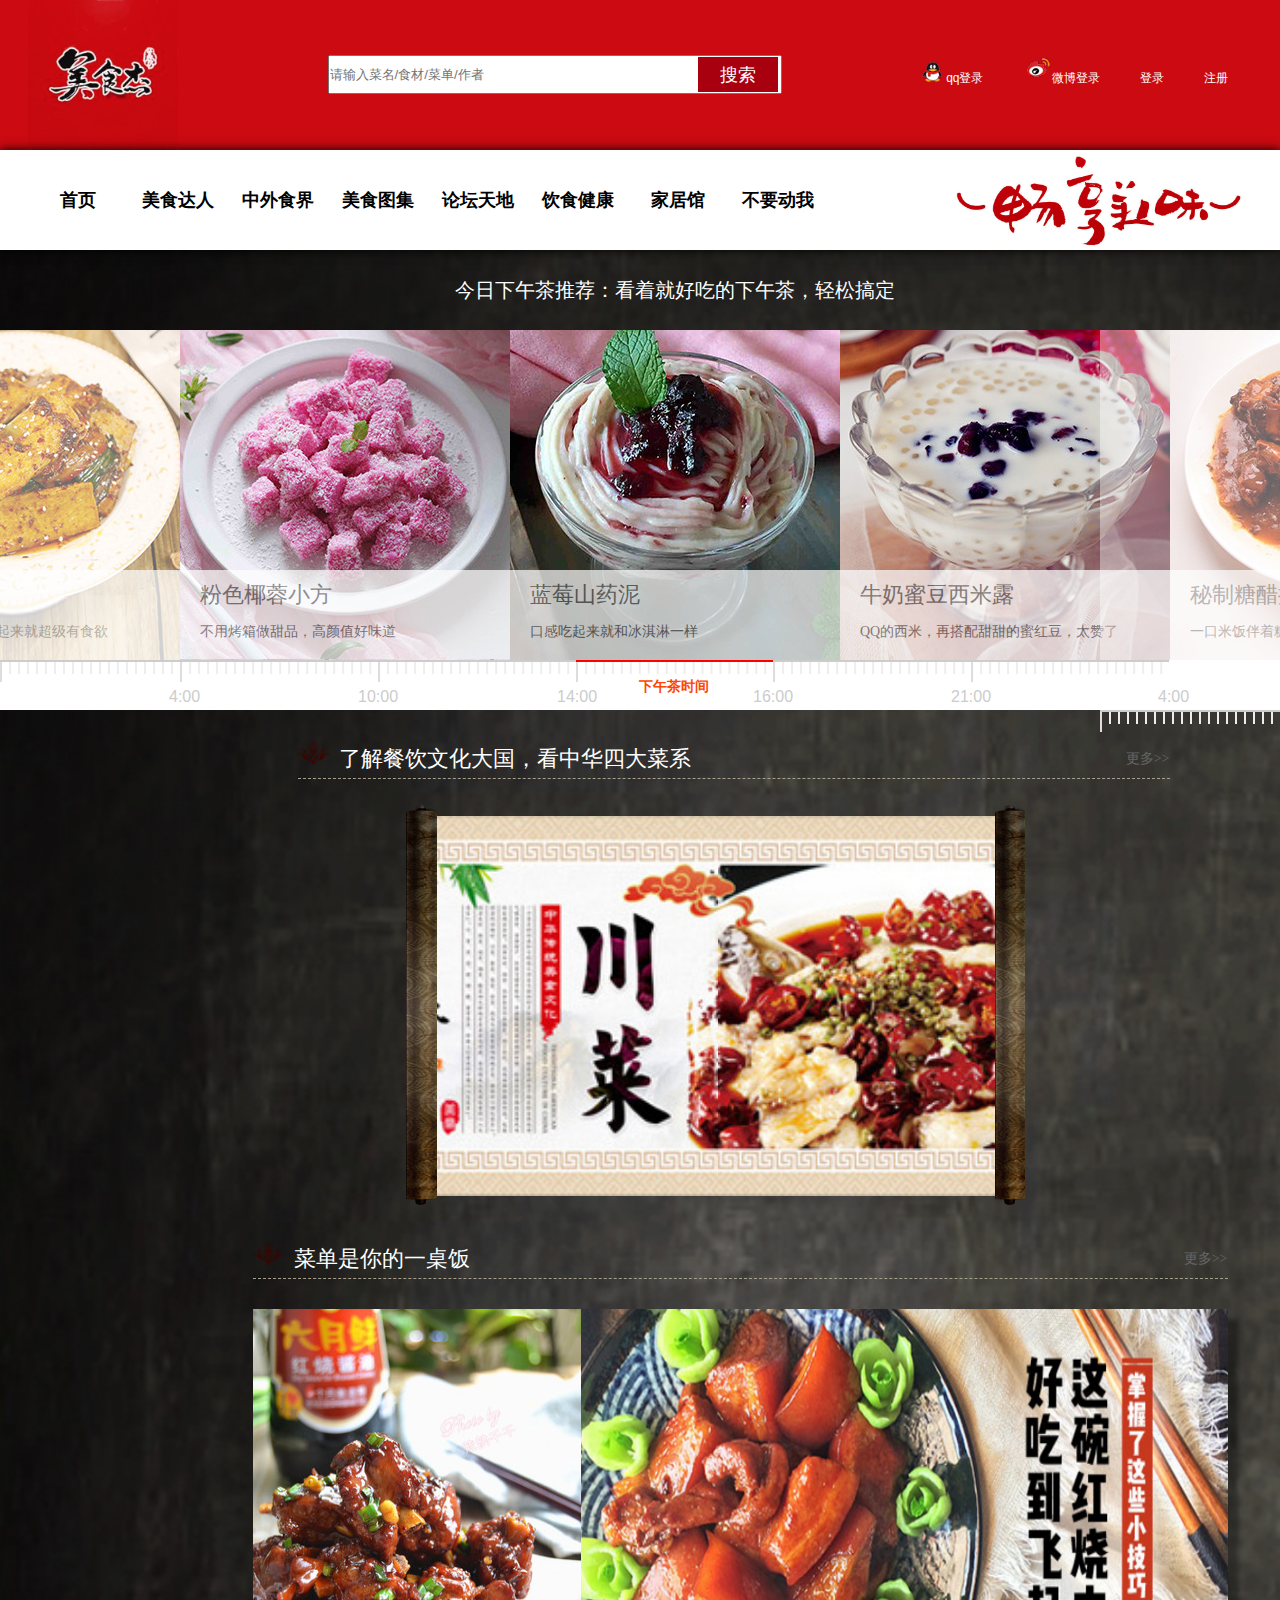
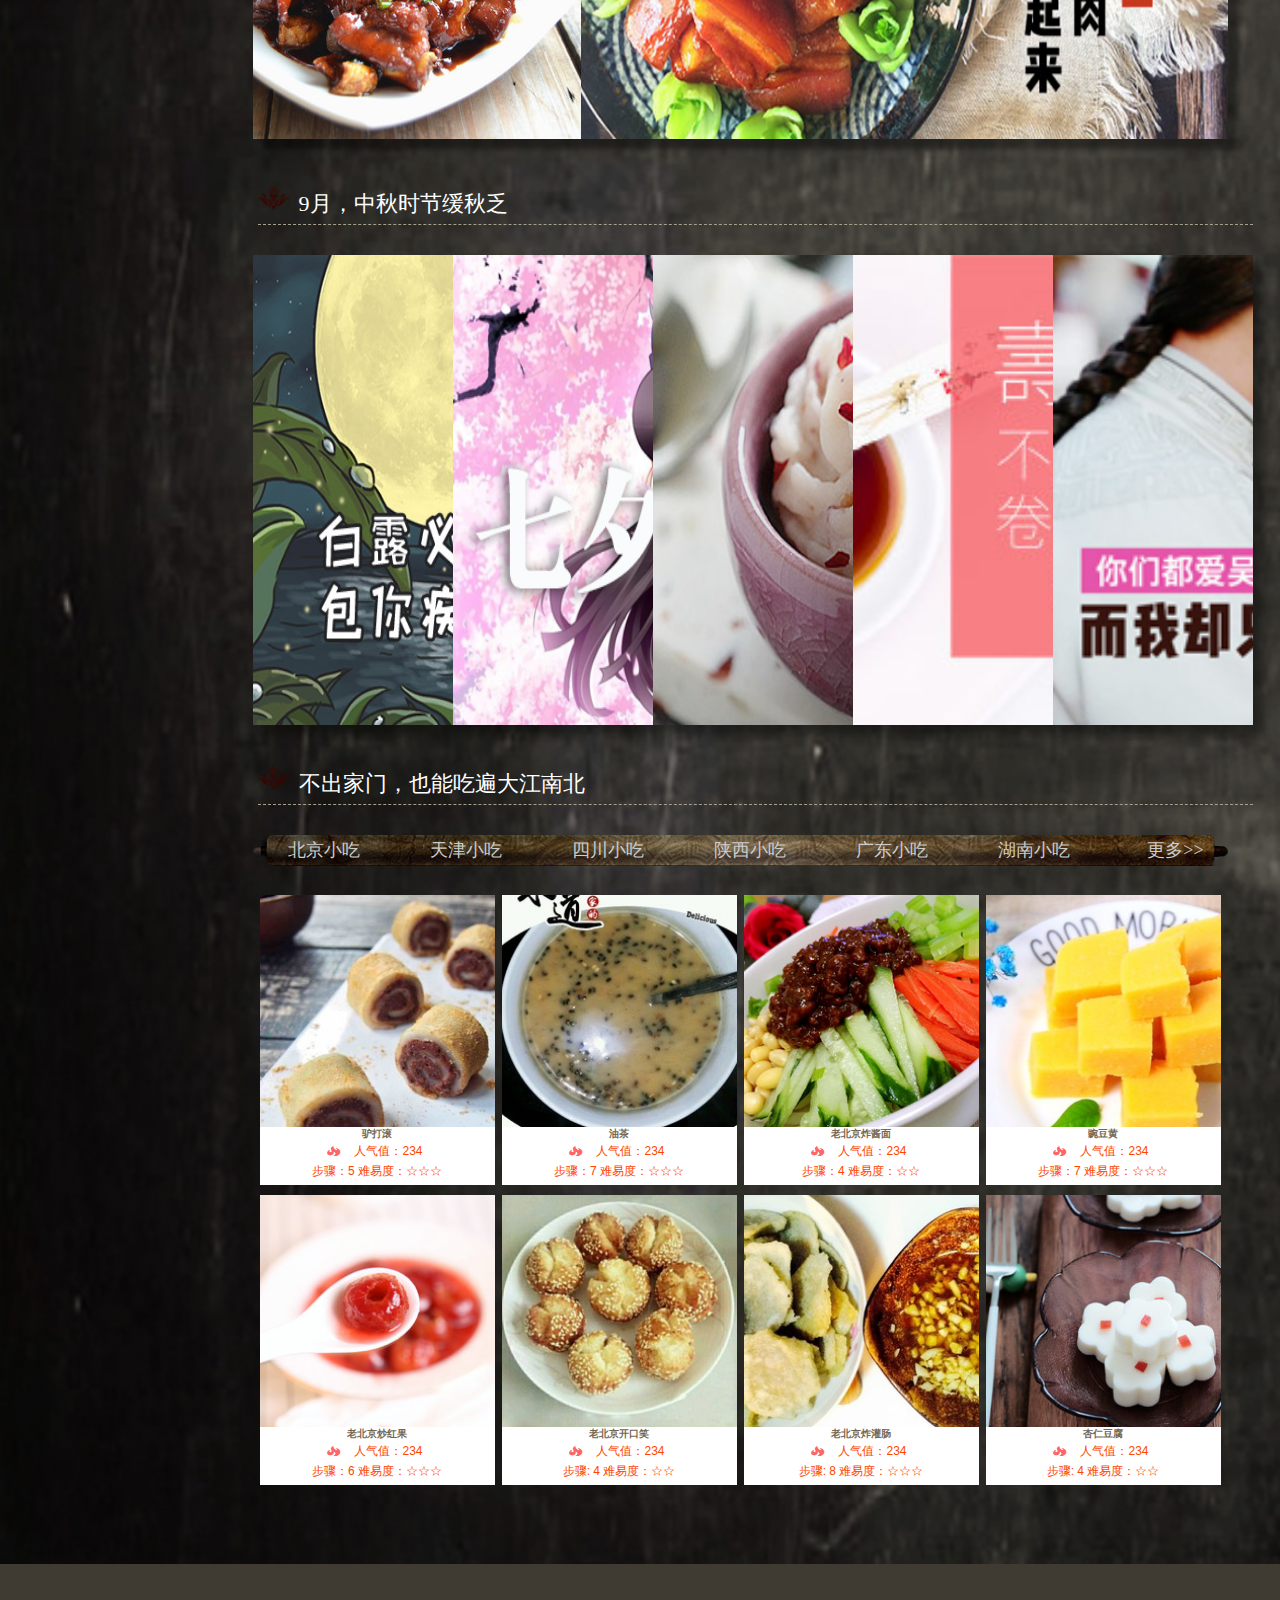
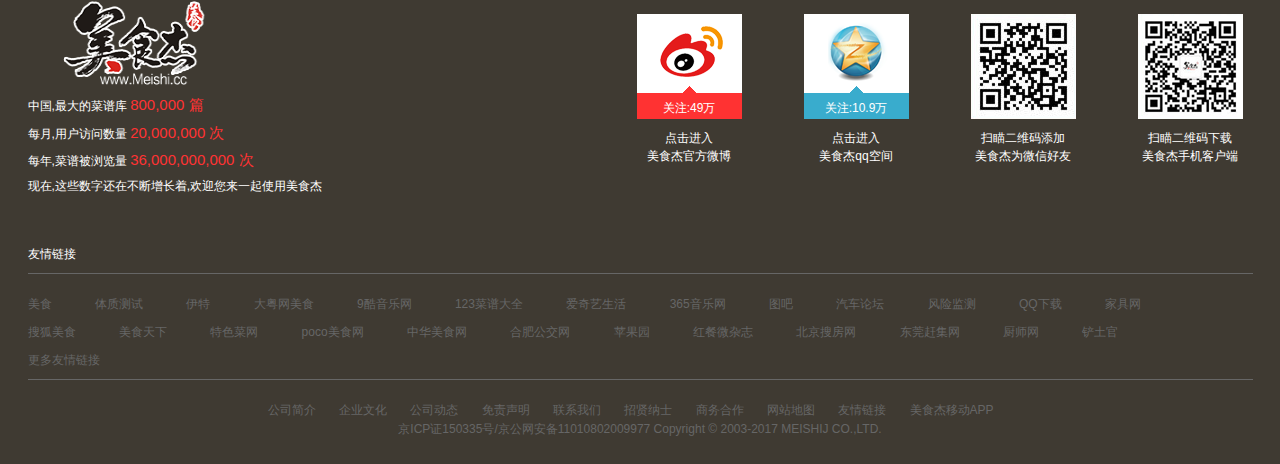
<file: 美食杰 整体/美食杰官网/index.html>
<!DOCTYPE html>
<html>
<head lang="en">
    <meta charset="UTF-8">
    <title>美食杰</title>
    <!--初始化样式  -->
    <link rel="stylesheet" href="css/base.css">
    <!-- 头部和底部公共的样式 -->
    <link rel="stylesheet" href="css/common.css">
    <!-- 首页-->
    <link rel="stylesheet" href="css/shouyeJRTJ.css"/>
    <!-- jquary-->
    <script src="js/jquery-1.12.4.min.js"></script>
    <!--    <script src="js/jquery-1.9.0.min.js"></script>-->
    <script src="js/jinRiTuiJian.js"></script>
</head>
<body>
<!--   头部 start     -->
<div id="head" class="gudingNav">

    <!-- 版心-->
    <div class="container clearfix">
        <!-- logo-->
        <div class=" f logo">
            <a href="index.html">
                <img src="img/logo.png" width="150" height="150">
            </a>
        </div>

        <!-- 搜索框-->
        <div class=" f search">
            <input placeholder="请输入菜名/食材/菜单/作者" type="text">
            <input type="button" value="搜索">
        </div>
        <!-- 登录注册导航栏-->
        <div class=" f login">
            <ul>
                <li><a href="#">注册</a></li>
                <li><a href="#">登录</a></li>
                <li><span class="weibo"></span><a href="#">微博登录</a></li>
                <li><span class="qq"></span><a href="#">qq登录</a></li>
            </ul>
        </div>
    </div>
</div>

<!--  头部 end   -->

<!--  导航栏 start    -->

<div id="nav">
    <!-- 版心-->
    <div class="container  clearfix">
        <!--导航部分 -->
        <div class="daohang">
            <ul>
                <li><a href="index.html">首页</a></li>
                <li class="one"><a href="wu2/meishidaren2.html">美食达人</a></li>
                <li class="two"><a href="wu/html/派系test1.html">中外食界</a></li>
                <li><a href="mspic/index.html">美食图集</a></li>
                <li><a href="picWall/index.html">论坛天地</a></li>
                <li><a href="#">饮食健康</a></li>
                <li><a href="#">家居馆</a></li>
                <li><a href="puzzleGame/index.html">不要动我</a></li>
            </ul>
        </div>
        <div class="cxmw">
            <img src="img/changxiangmeiwei.jpg" width="300" height="100"/></a>
        </div>
    </div>
</div>

<!--导航栏 end-->

<!--今日推荐 start-->
<div id="jinRiTuiJian" class="clearfix gudingNav">
    <div class="wuDaCan clearfix">
        <div class="zaocan rican">
            <h2>今日早餐推荐：五彩缤纷，营养早餐送给你</h2>
            <ul>
                <li><img src="img/zaocan1.jpg" alt=""/><span><h3><a href="#">香肠榨菜鸡蛋饼</a></h3><p>营养丰富又美味，最适合当早餐</p></span></li>
                <li><img src="img/zaocan2.jpg" alt=""/><span><h3><a href="#">养胃小米粥</a></h3><p>养胃又好喝，喝上一碗真舒坦</p></span></li>
                <li><img src="img/zaocan3.jpg" alt=""/><span><h3><a href="#">枸杞菠菜塔</a></h3><p>满满营养，颜值又高，全家都称赞</p></span></li>
            </ul>
            <span></span>
        </div>
        <div class="wucan rican">
            <h2>今日午餐推荐：隔着屏幕都能闻到的香气</h2>
            <ul>
                <li><img src="img/wucan1.jpg" alt=""/><span><h3><a href="#">土豆鸡块</a></h3><p>土豆配鸡块，好吃到起飞</p></span></li>
                <li><img src="img/wucan2.jpg" alt=""/><span><h3><a href="#">香酥小黄鱼</a></h3><p>肉质鲜嫩，味道鲜美，大人小孩都爱吃</p></span></li>
                <li><img src="img/wucan3.jpg" alt=""/><span><h3><a href="#">香辣炒豆腐</a></h3><p>烤鱼味的炒豆腐，看起来就超级有食欲</p></span></li>
            </ul>
        </div>
        <div class="xiawucha rican">
            <h2>今日下午茶推荐：看着就好吃的下午茶，轻松搞定</h2>
            <ul>
                <li><img src="img/xiawucha1.jpg" alt=""/><span><h3><a href="#">粉色椰蓉小方</a></h3><p>不用烤箱做甜品，高颜值好味道</p></span></li>
                <li><img src="img/xiawucha2.jpg" alt=""/><span><h3><a href="#">蓝莓山药泥</a></h3><p>口感吃起来就和冰淇淋一样</p></span></li>
                <li><img src="img/xiawucha3.jpg" alt=""/><span><h3><a href="#">牛奶蜜豆西米露</a></h3><p>QQ的西米，再搭配甜甜的蜜红豆，太赞了</p></span></li>
            </ul>
        </div>
        <div class="wancan rican">
            <h2>今日晚餐推荐：下饭好菜，大人小孩都爱吃</h2>
            <ul>
                <li><img src="img/wancan1.jpg" alt=""/><span><h3><a href="#">秘制糖醋排骨</a></h3><p>一口米饭伴着糖醋汁，口口都是享受</p></span></li>
                <li><img src="img/wancan2.jpg" alt=""/><span><h3><a href="#">开胃脆皮茄子</a></h3><p>茄子新吃法，酸甜可口保你喜欢</p></span></li>
                <li><img src="img/wancan3.jpg" alt=""/><span><h3><a href="#">酸菜土豆片</a></h3><p>酸酸辣辣的口味，特别开胃又下饭</p></span></li>
            </ul>
        </div>
        <div class="yexiao rican">
            <h2>今日夜宵推荐：好吃不长肉，放心享用</h2>
            <ul>
                <li><img src="img/yexiao1.jpg" alt=""/><span><h3><a href="#">汤面蒸饺</a></h3><p>皮薄馅嫩，鲜美多汁，连吃好几个</p></span></li>
                <li><img src="img/yexiao2.jpg" alt=""/><span><h3><a href="#">美味煲仔饭</a></h3><p>有菜有饭，咸香浓郁，美味一锅出</p></span></li>
                <li><img src="img/yexiao3.jpg" alt=""/><span><h3><a href="#">红油抄手</a></h3><p>有汤有主食，来上一碗满满的幸福</p></span></li>
            </ul>
        </div>
    </div>
    <div class="shizhong">
        <span class="fl zuoyou"></span>
        <ol class="fl">
            <li><span>早餐时间</span></li>
            <li><span>午餐时间</span></li>
            <li><span>下午茶时间</span></li>
            <li><span>晚餐时间</span></li>
            <li><span>夜宵时间</span></li>
        </ol>
        <span class="fr zuoyou"></span>
        <span class="shijian si">4:00</span>
        <span class="shijian shi">10:00</span>
        <span class="shijian shisi">14:00</span>
        <span class="shijian shiliu">16:00</span>
        <span class="shijian ershiyi">21:00</span>
        <span class="shijian si2">4:00</span>
    </div>
    <div class="jrtjMain">
    </div>
    <div class="jrtjzuo"></div>
    <div class="jrtjyou"></div>
    <div class="zuoyouAnJian">
        <span class="left"></span>
        <span class="right"></span>
    </div>
</div>

<!--今日推荐 end-->

<!--四大菜系start-->
<div id="fourCai" class="container gudingNav">
    <div class="fContain">
        <div class="fHead">
            <div class="fl">了解餐饮文化大国，看中华四大菜系</div>
            <div class="fr"><a href="#">更多>></a></div>
        </div>
        <div class="content">
            <div class="l-pic-index"></div>
            <div class="r-pic-index"></div>
            <div class="l-bg-index"></div>
            <div class="r-bg-index"></div>
        </div>
        <div class="left"></div>
    </div>
</div>
<!--四大菜系end-->
<!--最新菜谱start-->
<div id="newCai" class="container gudingNav">
    <div class="newCaiContain">
        <div class="newCaiHead">
            <div class="fl">菜单是你的一桌饭</div>
            <div class="fr"><a href="#">更多>></a></div>
        </div>
        <div class="newCaiMain">
            <div class="fl">
                <ul>
                    <li><img src="img/newCai1.jpg" alt=""/></li>
                    <li><img src="img/newCai2.jpg" alt=""/></li>
                    <li><img src="img/newCai3.jpg" alt=""/></li>
                    <li><img src="img/newCai4.jpg" alt=""/></li>
                </ul>
                <!--箭头-->
                <div class="arrow">
                    <span class="arrow-left">&lt;</span>
                    <span class="arrow-right">&gt;</span>
                </div>
            </div>
            <div class="baiyechuang fr">
                <img class="zhentu" src="img/newCai5.png" alt=""/>
            </div>
        </div>
    </div>
</div>
<!--最新菜谱end-->


<!--9月，中秋时节 start-->
<div id="zhongQiuJiuYue" class="container clearfix gudingNav">
    <!-- 标题-->
    <div class="biaoti">9月，中秋时节缓秋乏</div>
    <!-- 手风琴-->
    <div class="zqjymain">
        <ul>
            <li><img class="pimg" src="img/jiuyue%20(1).jpg" alt=""/></li>
            <li><img class="pimg" src="img/jiuyue%20(2).jpg" alt=""/></li>
            <li><img class="pimg" src="img/jiuyue%20(3).jpg" alt=""/></li>
            <li><img class="pimg" src="img/shousi.jpg" alt=""/></li>
            <li><img class="pimg" src="img/wugege.jpg" alt=""/></li>
        </ul>
    </div>
</div>
<div id="outerdiv" class="public">
    <div id="innerdiv" class="dw">
        <img class="bigimg" src="img/susibao1.png"/>
        <img class="bigimg" src="img/qixi1.png"/>
        <img class="bigimg" src="img/shanyao1.png"/>
        <img class="bigimg" src="img/shouSi1.png"/>
        <img class="bigimg" src="img/wuGeGe1.png"/>
    </div>
</div>
<!--9月，中秋时节 end-->


<!--各地小吃  start-->
<div id="geDiXiaoChi" class="container clearfix gudingNav">
    <div class="gdxcbt">不出家门，也能吃遍大江南北</div>
    <div class="gdxcmain">
        <!-- 上面的导航栏-->
        <ul>
            <li>北京小吃</li>
            <li>天津小吃</li>
            <li>四川小吃</li>
            <li>陕西小吃</li>
            <li>广东小吃</li>
            <li>湖南小吃</li>
            <li><a href="###">更多>></a></li>
        </ul>
        <!-- 下面需要显示的div-->
        <div class="xcmeishi">
            <div class="diqu selected">
                <div class="img"><img src="img/lvdagun.jpg" alt=""/>

                    <div><h5>驴打滚</h5><span>人气值：234</span>步骤：5 难易度：☆☆☆</div>
                </div>
                <div class="img"><img src="img/youcha.jpg" alt=""/>

                    <div><h5>油茶</h5><span>人气值：234</span>步骤：7 难易度：☆☆☆</div>
                </div>
                <div class="img"><img src="img/炸酱面.jpg" alt=""/>

                    <div><h5> 老北京炸酱面</h5><span>人气值：234</span>步骤：4 难易度：☆☆</div>
                </div>
                <div class="img"><img src="img/wandouhuang.jpg" alt=""/>

                    <div><h5> 豌豆黄</h5><span>人气值：234</span>步骤：7 难易度：☆☆☆</div>
                </div>
                <div class="img"><img src="img/beijing5.jpg" alt=""/>

                    <div><h5>老北京炒红果</h5><span>人气值：234</span>步骤：6 难易度：☆☆☆</div>
                </div>
                <div class="img"><img src="img/beijing6.jpg" alt=""/>

                    <div><h5>老北京开口笑</h5><span>人气值：234</span>步骤: 4 难易度：☆☆</div>
                </div>
                <div class="img"><img src="img/beijing7.jpg" alt=""/>

                    <div><h5>老北京炸灌肠</h5><span>人气值：234</span>步骤: 8 难易度：☆☆☆</div>
                </div>
                <div class="img"><img src="img/beijing8.jpg" alt=""/>

                    <div><h5>杏仁豆腐</h5><span>人气值：234</span>步骤: 4 难易度：☆☆</div>
                </div>

            </div>
            <div class="diqu">
                <div class="img"><img src="img/tianjin1.jpg" alt=""/>

                    <div><h5>元气五谷·煎饼果子</h5><span>人气值：234</span>步骤：6 难易度：☆☆</div>
                </div>
                <div class="img"><img src="img/tianjin2.jpg" alt=""/>

                    <div><h5>天津风味羊汤</h5><span>人气值：234</span>步骤：7 难易度：☆☆☆☆</div>
                </div>
                <div class="img"><img src="img/tianjin3'.jpg" alt=""/>

                    <div><h5>初二福寿绵绵的打卤面</h5><span>人气值：234</span>步骤：5 难易度：☆☆</div>
                </div>
                <div class="img"><img src="img/tianjin6.jpg" alt=""/>

                    <div><h5>天津特色&石头门坎素包</h5><span>人气值：234</span>步骤：9 难易度：☆☆☆</div>
                </div>
                <div class="img"><img src="img/tianjin4.jpg" alt=""/>

                    <div><h5>天津冬菜</h5><span>人气值：234</span>步骤：9 难易度：☆☆</div>
                </div>
                <div class="img"><img src="img/tianjin5.jpg" alt=""/>

                    <div><h5>#天津小吃#麻团</h5><span>人气值：234</span>步骤：5 难易度：☆☆☆☆</div>
                </div>
                <div class="img"><img src="img/tianjin7.jpg" alt=""/>

                    <div><h5>#天津小吃#糖皮儿</h5><span>人气值：234</span>步骤：5 难易度：☆☆☆☆</div>
                </div>
                <div class="img"><img src="img/tianjin8.jpg" alt=""/>

                    <div><h5>#天津名吃#狗不理</h5><span>人气值：234</span>步骤：5 难易度：☆☆☆☆</div>
                </div>
            </div>
            <div class="diqu">
                <div class="img"><img src="img/sichuan1.jpg" alt=""/>

                    <div><h5>@四川冒菜@</h5><span>人气值：234</span>步骤：6 难易度：☆☆☆</div>
                </div>
                <div class="img"><img src="img/sichuan2.jpg" alt=""/>

                    <div><h5>巨好吃的四川担担面</h5><span>人气值：234</span>步骤：5 难易度：☆☆☆</div>
                </div>
                <div class="img"><img src="img/sichuan3.jpg" alt=""/>

                    <div><h5>麻辣水煮鱼</h5><span>人气值：234</span>步骤：13 难易度：☆☆☆☆☆</div>
                </div>
                <div class="img"><img src="img/sichuan4.jpg" alt=""/>

                    <div><h5>自制四川豌豆凉粉</h5><span>人气值：234</span>步骤：8 难易度：☆☆</div>
                </div>
                <div class="img"><img src="img/sichuan5.jpg" alt=""/>

                    <div><h5>#蜀滋蜀味#狼牙土豆</h5><span>人气值：234</span>步骤：9 难易度：☆☆☆</div>
                </div>
                <div class="img"><img src="img/sichuan6.jpg" alt=""/>

                    <div><h5>*四川特色*麻婆豆腐</h5><span>人气值：234</span>步骤：9 难易度：☆☆</div>
                </div>
                <div class="img"><img src="img/sichuan7.jpg" alt=""/>

                    <div><h5>牙签肉</h5><span>人气值：234</span>步骤：9 难易度：☆☆</div>
                </div>
                <div class="img"><img src="img/sichuan8.jpg" alt=""/>

                    <div><h5>*四川特色*豌豆尖圆子汤</h5><span>人气值：234</span>步骤：9 难易度：☆☆</div>
                </div>

            </div>
            <div class="diqu">
                <div class="img"><img src="img/shanxi1.jpg" alt=""/>

                    <div><h5>油泼扯面</h5><span>人气值：234</span>步骤：7 难易度：☆☆</div>
                </div>
                <div class="img"><img src="img/shanxi2.jpg" alt=""/>

                    <div><h5>腊汁肉夹馍</h5><span>人气值：234</span>步骤：9 难易度：☆☆☆</div>
                </div>
                <div class="img"><img src="img/shanxi3.jpg" alt=""/>

                    <div><h5>羊肉泡馍</h5><span>人气值：234</span>步骤：4 难易度：☆☆☆</div>
                </div>
                <div class="img"><img src="img/shanxi4.jpg" alt=""/>

                    <div><h5>陕西烩麻食</h5><span>人气值：234</span>步骤：8 难易度：☆☆☆</div>
                </div>
                <div class="img"><img src="img/shanxi5.jpg" alt=""/>

                    <div><h5>陕西麻食</h5><span>人气值：234</span>步骤：3 难易度：☆☆☆☆</div>
                </div>
                <div class="img"><img src="img/shanxi6.jpg" alt=""/>

                    <div><h5>陕西臊子肉</h5><span>人气值：234</span>步骤：6 难易度：☆☆☆☆☆</div>
                </div>
                <div class="img"><img src="img/shanxi7.jpg" alt=""/>

                    <div><h5>#陕西小吃#槐花麦饭</h5><span>人气值：234</span>步骤：6 难易度：☆☆☆☆☆</div>
                </div>
                <div class="img"><img src="img/shanxi8.jpg" alt=""/>

                    <div><h5>红薯甜食</h5><span>人气值：234</span>步骤：6 难易度：☆☆☆☆☆</div>
                </div>
            </div>
            <div class="diqu">
                <div class="img"><img src="img/guangdong1.jpg" alt=""/>

                    <div><h5>美味鲜虾肠粉</h5><span>人气值：234</span>步骤：8 难易度：☆☆☆☆</div>
                </div>
                <div class="img"><img src="img/guangdong2.jpg" alt=""/>

                    <div><h5>在家也能轻松搞定</h5><span>人气值：234</span>步骤：5 难易度：☆</div>
                </div>
                <div class="img"><img src="img/guangdong3.jpg" alt=""/>

                    <div><h5>水晶虾饺</h5><span>人气值：234</span>步骤：9 难易度：☆☆</div>
                </div>
                <div class="img"><img src="img/guangdong5.jpg" alt=""/>

                    <div><h5>港式萝卜糕</h5><span>人气值：234</span>步骤：4 难易度：☆☆☆</div>
                </div>
                <div class="img"><img src="img/guangdong4.jpg" alt=""/>

                    <div><h5>牛肉鸡蛋肠粉#樱花味道#</h5><span>人气值：234</span>步骤：8 难易度：☆☆☆</div>
                </div>
                <div class="img"><img src="img/guangdong6.jpg" alt=""/>

                    <div><h5>广东云吞面</h5><span>人气值：234</span>步骤：5 难易度：☆☆☆</div>
                </div>
                <div class="img"><img src="img/guangdong7.jpg" alt=""/>

                    <div><h5>肉香糯米卷</h5><span>人气值：234</span>步骤：5 难易度：☆☆☆</div>
                </div>
                <div class="img"><img src="img/guangdong8.jpg" alt=""/>

                    <div><h5>潮汕尖米条</h5><span>人气值：234</span>步骤：5 难易度：☆☆☆</div>
                </div>

            </div>
            <div class="diqu">
                <div class="img"><img src="img/hunan1.jpg" alt=""/>

                    <div><h5>湖南小吃#回锅鸡蛋</h5><span>人气值：234</span>步骤：5 难易度：☆☆☆</div>
                </div>
                <div class="img"><img src="img/hunan2.jpg" alt=""/>

                    <div><h5>湖南小吃#凉拌米豆腐</h5><span>人气值：234</span>步骤：3 难易度：☆☆</div>
                </div>
                <div class="img"><img src="img/hunan3.jpg" alt=""/>

                    <div><h5>自制湖南牛肉米粉#</h5><span>人气值：234</span>步骤：8 难易度：☆☆☆</div>
                </div>
                <div class="img"><img src="img/hunan4.jpg" alt=""/>

                    <div><h5>湖南小吃#红薯粑粑#</h5><span>人气值：234</span>步骤：5 难易度：☆☆☆</div>
                </div>
                <div class="img"><img src="img/hunan5.jpg" alt=""/>

                    <div><h5>湖南小吃#滋补祛暑气#</h5><span>人气值：234</span>步骤：9 难易度：☆☆☆☆</div>
                </div>
                <div class="img"><img src="img/hunan6.jpg" alt=""/>

                    <div><h5>湖南老婆饼</h5><span>人气值：234</span>步骤：5 难易度：☆☆☆</div>
                </div>
                <div class="img"><img src="img/hunan7.jpg" alt=""/>

                    <div><h5>湖南小吃&芝麻排叉</h5><span>人气值：234</span>步骤：5 难易度：☆☆☆</div>
                </div>
                <div class="img"><img src="img/hunan8.jpg" alt=""/>

                    <div><h5>花样汤丸</h5><span>人气值：234</span>步骤：5 难易度：☆☆☆</div>
                </div>
            </div>

        </div>
    </div>
</div>
<!--各地小吃  end-->
<!--固定导航栏-->
<div id="gdNav">
    <ul>
        <li class="navli">顶部<br>△</li>
        <li class="navli">今日<br>推荐</li>
        <li class="navli">四大<br>菜系</li>
        <li class="navli">最新<br>美食</li>
        <li class="navli">中秋<br>缓乏</li>
        <li class="navli">各地<br>小吃</li>
        <li class="navli">关注<br>我们</li>

    </ul>
</div>
<!--脚部  start-->
<div id="footer" class="gudingNav">
    <!-- 版心-->
    <div class="container">

        <!-- 底部上半部分-->
        <div class="top clearfix">
            <!-- 底部上半部分左-->
            <div class="logo">
                <ul>
                    <li><img src="img/logo2.png" width="215" height="100"/></li>
                    <li>中国,最大的菜谱库 <span>800,000 篇</span></li>
                    <li>每月,用户访问数量 <span>20,000,000 次</span></li>
                    <li>每年,菜谱被浏览量 <span>36,000,000,000 次</span></li>
                    <li>现在,这些数字还在不断增长着,欢迎您来一起使用美食杰</li>
                </ul>
            </div>
            <!-- 底部上半部分右-->
            <div class="erweima">

                <ul>
                    <!-- 官方微博-->
                    <li>
                        <div class="gfwb">
                            <a href="#">关注:49万</a>

                            <p></p>

                            <p>点击进入</p>

                            <p>美食杰官方微博</p>
                        </div>
                    </li>
                    <li>
                        <div class="qqkj">
                            <a href="#">关注:10.9万</a>

                            <p></p>

                            <p>点击进入</p>

                            <p>美食杰qq空间</p>
                        </div>
                    </li>
                    <li>
                        <div class="wxhy">


                            <p>扫瞄二维码添加</p>

                            <p>美食杰为微信好友</p>
                        </div>
                    </li>
                    <li>
                        <div class="sjkhd">


                            <p>扫瞄二维码下载</p>

                            <p>美食杰手机客户端</p>
                        </div>
                    </li>
                </ul>
            </div>
        </div>
        <!-- 底部下半部分-->
        <div class=" down">

            <div class="youqing">
                友情链接
                <hr/>
            </div>
            <div class="lianjie">
                <a href="#">美食</a>
                <a href="#">体质测试</a>
                <a href="#">伊特</a>
                <a href="#">大粤网美食</a>
                <a href="#">9酷音乐网</a>
                <a href="#">123菜谱大全</a>
                <a href="#">爱奇艺生活</a>
                <a href="#">365音乐网</a>
                <a href="#">图吧</a>
                <a href="#">汽车论坛</a>
                <a href="#">风险监测</a>
                <a href="#">QQ下载</a>
                <a href="#">家具网</a>
                <a href="#">搜狐美食</a>
                <a href="#">美食天下</a>
                <a href="#">特色菜网</a>
                <a href="#">poco美食网</a>
                <a href="#">中华美食网</a>
                <a href="#">合肥公交网</a>
                <a href="#">苹果园</a>
                <a href="#">红餐微杂志</a>
                <a href="#">北京搜房网</a>
                <a href="#">东莞赶集网</a>
                <a href="#">厨师网</a>
                <a href="#">铲土官</a>
                <a href="#">更多友情链接</a>
            </div>
            <hr/>
            <div class="lianjie2">
                <a href="#">公司简介</a>
                <a href="#">企业文化</a>
                <a href="#">公司动态</a>
                <a href="#">免责声明</a>
                <a href="#">联系我们</a>
                <a href="#">招贤纳士</a>
                <a href="#">商务合作</a>
                <a href="#">网站地图</a>
                <a href="#">友情链接</a>
                <a href="#">美食杰移动APP</a>
            </div>
            <div class="bianhao">京ICP证150335号/京公网安备11010802009977 Copyright © 2003-2017 MEISHIJ CO.,LTD.</div>
        </div>
    </div>

</div>



<script src="js/commen.js"></script>
<script src="js/shouyejrtj.js"></script>
</body>
</html>
</file>
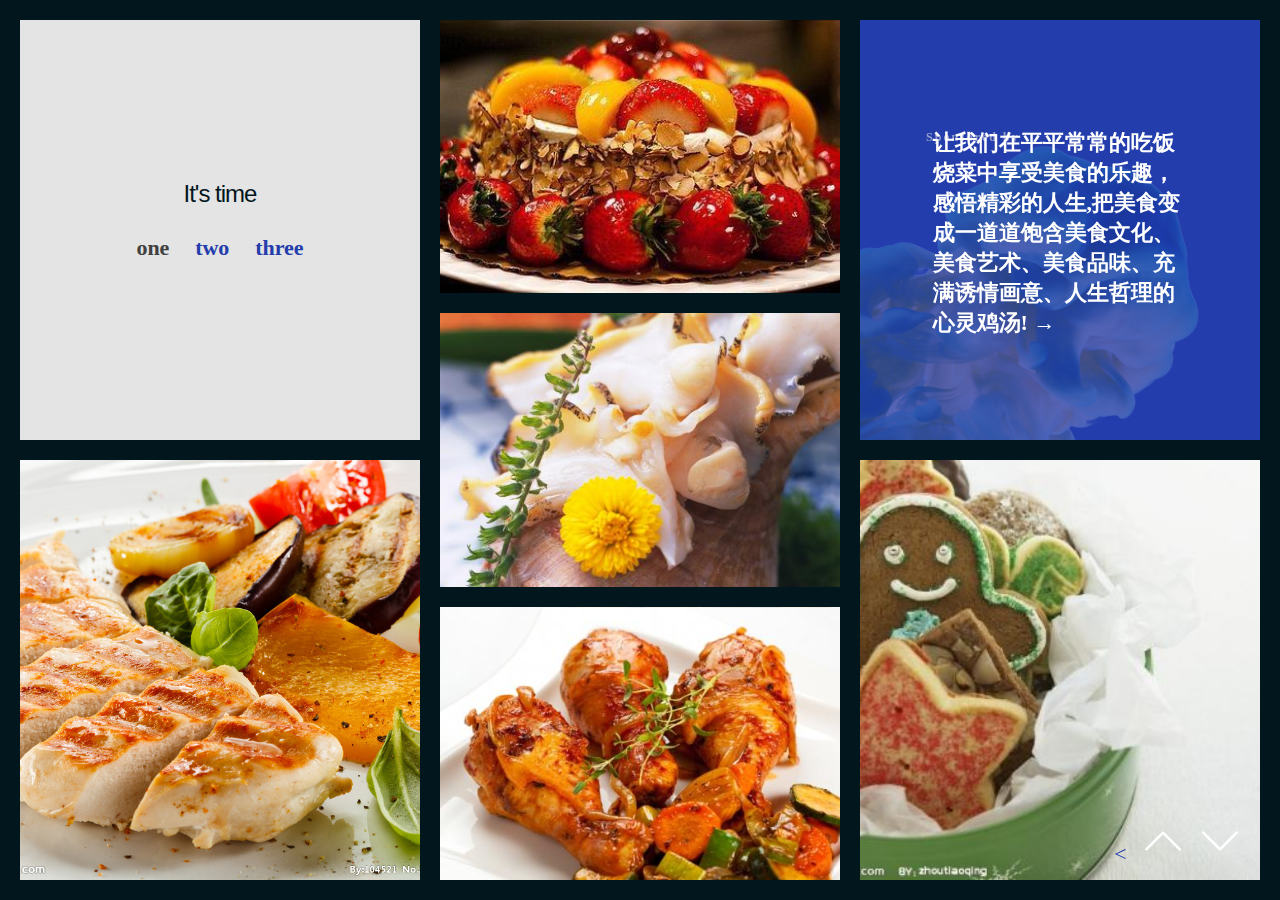
<file: 美食杰 整体/美食杰官网/mspic/index.html>
<!DOCTYPE html>
<html lang="en" class="no-js">
	<head>
		<meta charset="UTF-8" />
		<meta http-equiv="X-UA-Compatible" content="IE=edge">
		<meta name="viewport" content="width=device-width, initial-scale=1">
		<title>美食杰 美食图集</title>
		<meta name="description" content="Revealing and unrevealing items with animated SVG paths using anime.js" />
		<meta name="keywords" content="cover, reveal, grid, svg, animated, path, mask, image" />
		<meta name="author" content="Codrops" />
		<link rel="shortcut icon" href="favicon.ico">
		<link rel="stylesheet" type="text/css" href="css/normalize.css" />
		
		<!--必要样式-->
		<link rel="stylesheet" type="text/css" href="css/demo.css" />
		<link rel="stylesheet" type="text/css" href="css/component.css" />
		<!--[if IE]>
  		<script src="http://html5shiv.googlecode.com/svn/trunk/html5.js"></script>
		<![endif]-->
	</head>
	<body class="demo-1">
		<svg class="hidden">
			<defs>
				<symbol id="icon-arrow" viewBox="0 0 32 32">
					<title>arrow</title>
					<path class="path1" d="M7.333 24c-0.133 0-0.4 0-0.533-0.133l-6.667-6.667c0 0-0.133-0.133-0.133-0.267s0-0.133 0-0.267c0 0 0 0 0 0 0-0.133 0-0.133 0-0.267s0.133-0.133 0.133-0.267l6.667-6.667c0.4-0.133 0.8-0.133 1.067 0s0.267 0.667 0 0.933l-5.6 5.6h29.067c0.4 0 0.667 0.267 0.667 0.667s-0.267 0.667-0.667 0.667h-29.067l5.467 5.467c0.267 0.267 0.267 0.667 0 0.933 0 0.267-0.267 0.267-0.4 0.267z"></path>
				</symbol>
				<symbol id="icon-drop" viewBox="0 0 32 32">
					<title>drop</title>
					<path class="path1" d="M17.333 32c-5.867 0-10.667-4.8-10.667-10.667 0-5.6 9.733-20.4 10.133-21.067 0.267-0.4 0.8-0.4 1.067 0 0.4 0.667 10.133 15.467 10.133 21.067 0 5.867-4.8 10.667-10.667 10.667zM17.333 1.867c-2.133 3.333-9.333 14.933-9.333 19.467 0 5.2 4.133 9.333 9.333 9.333s9.333-4.133 9.333-9.333c0-4.533-7.2-16.133-9.333-19.467z"></path>
					<path class="path2" d="M13.333 26.533c-0.133 0-0.267 0-0.4-0.133-1.467-1.333-2.267-3.2-2.267-5.067 0-1.6 1.2-4.533 3.467-8.933 0.133-0.4 0.533-0.533 0.933-0.267 0.267 0.133 0.4 0.533 0.267 0.933-2.133 4-3.333 6.933-3.333 8.267 0 1.467 0.667 2.933 1.733 4 0.267 0.267 0.267 0.667 0 0.933 0 0.133-0.267 0.267-0.4 0.267z"></path>
				</symbol>
				<!-- icons for grid -->
				<symbol id="icon-nav" viewbox="0 0 129 129">
					<title>nav</title>
					<!-- by Lucy G http://www.flaticon.com/free-icon/down-arrow_118738 -->
					<path d="m121.3,34.6c-1.6-1.6-4.2-1.6-5.8,0l-51,51.1-51.1-51.1c-1.6-1.6-4.2-1.6-5.8,0-1.6,1.6-1.6,4.2 0,5.8l53.9,53.9c0.8,0.8 1.8,1.2 2.9,1.2 1,0 2.1-0.4 2.9-1.2l53.9-53.9c1.7-1.6 1.7-4.2 0.1-5.8z"/>
				</symbol>
				<symbol id="icon-cross" viewbox="0 0 129 129">
					<title>cross</title>
					<!-- by Lucy G http://www.flaticon.com/free-icon/cancel_118741 -->
					<path d="M7.6,121.4c0.8,0.8,1.8,1.2,2.9,1.2s2.1-0.4,2.9-1.2l51.1-51.1l51.1,51.1c0.8,0.8,1.8,1.2,2.9,1.2c1,0,2.1-0.4,2.9-1.2c1.6-1.6,1.6-4.2,0-5.8L70.3,64.5l51.1-51.1c1.6-1.6,1.6-4.2,0-5.8s-4.2-1.6-5.8,0L64.5,58.7L13.4,7.6C11.8,6,9.2,6,7.6,7.6s-1.6,4.2,0,5.8l51.1,51.1L7.6,115.6C6,117.2,6,119.8,7.6,121.4z"/>
				</symbol>
			</defs>
		</svg>
		<main>
			<div class="grid-pages">
				<div class="grid grid--vertical grid--current grid--style-1" data-path-cover="M 0,0 L 0,0 C 0,0 0,0 0,5 C 0,10 0,10 0,10 L 0,10 Z;M 0,0 L 0,0 C 0,0 5,0 5,5 C 5,10 0,10 0,10 L 0,10 Z;M 0,0 L 10,0 C 10,0 10,0 10,5 C 10,10 10,10 10.1,10 L 0,10 Z" data-path-uncover="M 0,0 L 10,0 C 10,0 10,0 10,5 C 10,10 10,10 10,10 L 0,10 Z;M 0,0 L 10,0 C 10,0 5,0 5,5 C 5,10 10,10 10,10 L 0,10 Z;M 0,0 L 0,0 C 0,0 0,0 0,5 C 0,10 0,10 0,10 L 0,10 Z" data-duration="1000" data-easing-in="easeInExpo" data-easing-out="easeOutExpo">
					<div class="grid__column">
						<div class="grid__item grid__item--auto">
							<header class="codrops-header">
								<h1 class="codrops-header__title">It's time</h1>
								<nav class="codrops-demos">
									<a class="current-demo" href="index.html"> one</a>
									<a href="index2.html"> two</a>
									<a href="index3.html"> three</a>
								</nav>
							</header>
						</div>
						<div class="grid__item" data-delay="75" data-duration="800">
							<div class="grid__img" style="background-image: url(img/5.jpg);"></div>
						</div>
					</div>
					<div class="grid__column">
						<div class="grid__item" data-delay="100">
							<div class="grid__img" style="background-image: url(img/15.jpg);"></div>
						</div>
						<div class="grid__item" data-delay="150" data-duration="1200">
							<div class="grid__img" style="background-image: url(img/4.jpg);"></div>
						</div>
						<div class="grid__item" data-delay="300" data-duration="500">
							<div class="grid__img" style="background-image: url(img/13.jpg);"></div>
						</div>
					</div>
					<div class="grid__column">
						<div class="grid__item grid__item--auto" data-delay="190">
							<a class="pater" href="###">
								<h2 class="pater__title" aria-label="PageCloud Web Editor"></h2>
								<p class="pater__desc">让我们在平平常常的吃饭烧菜中享受美食的乐趣，感悟精彩的人生,把美食变成一道道饱含美食文化、美食艺术、美食品味、充满诱情画意、人生哲理的心灵鸡汤! &rarr;</p>
							</a>
						</div>
						<div class="grid__item" data-delay="250">
							<div class="grid__img" style="background-image: url(img/6.jpg);"></div>
						</div>
					</div>
				</div>
				<div class="grid grid--vertical grid--style-1" data-path-cover="M 0,0 L 10,0 L 10,0 C 10,0 10,0 5,0 C 0,0 0,0 0,0 Z;M 0,0 L 10,0 L 10,0 C 10,0 10,5 5,5 C 0,5 0,0 0,0 Z;M 0,0 L 10,0 L 10,10 C 10,10 10,10 5,10 C 0,10 0,10 0,10 Z" data-path-uncover="M 10,0 L 0,0 C 0,0 0,0 0,5 C 0,10 0,10 0,10 L 10,10 Z;M 10,0 L 0,0 C 0,0 5,0 5,5 C 5,10 0,10 0,10 L 10,10 Z;M 10,0 L 10,0 C 10,0 10,0 10,5 C 10,10 10,10 10,10 L 10,10 Z" data-duration="1000" data-easing-in="easeInExpo" data-easing-out="easeOutExpo">
					<div class="grid__column">
						<div class="grid__item">
							<div class="grid__img" style="background-image: url(img/3.jpg);"></div>
						</div>
						<div class="grid__item" data-delay="150">
							<div class="grid__img" style="background-image: url(img/12.jpg);"></div>
						</div>
					</div>
					<div class="grid__column">
						<div class="grid__item" data-delay="200" data-duration="800">
							<div class="grid__img" style="background-image: url(img/2.jpg);"></div>
						</div>
					</div>
					<div class="grid__column">
						<div class="grid__item" data-delay="310" data-duration="550">
							<div class="grid__img" style="background-image: url(img/8.jpg);"></div>
						</div>
						<div class="grid__item" data-delay="250">
							<div class="grid__img" style="background-image: url(img/9.jpg);"></div>
						</div>
						<div class="grid__item" data-delay="50" data-duration="950">
							<div class="grid__img" style="background-image: url(img/10.jpg);"></div>
						</div>
					</div>
				</div>
				<div class="grid grid--vertical grid--style-1" data-path-cover="M 0,10 L 10,10 L 10,10 C 10,10 10,10 5,10 C 0,10 0,10 0,10 Z;M 0,10 L 10,10 L 10,10 C 10,10 10,5 5,5 C 0,5 0,10 0,10 Z;M 0,10 L 10,10 L 10,0 C 10,0 10,0 5,0 C 0,0 0,0 0,0 Z" data-path-uncover="M 10,10 L 10,0 C 10,0 10,0 5,0 C 0,0 0,0 0,0 L 0,10 Z;M 10,10 L 10,0 C 10,0 10,5 5,5 C 0,5 0,0 0,0 L 0,10 Z;M 10,10 L 10,10 C 10,10 10,10 5,10 C 0,10 0,10 0,10 L 0,10 Z" data-duration="1000" data-easing-in="easeInExpo" data-easing-out="easeOutExpo">
					<div class="grid__column">
						<div class="grid__item">
							<div class="grid__img" style="background-image: url(img/17.jpg);"></div>
						</div>
						<div class="grid__item" data-delay="50">
							<div class="grid__img" style="background-image: url(img/16.jpg);"></div>
						</div>
						<div class="grid__item" data-delay="150" data-duration="650">
							<div class="grid__img" style="background-image: url(img/7.jpg);"></div>
						</div>
					</div>
					<div class="grid__column">
						<div class="grid__item" data-delay="210" data-duration="800">
							<div class="grid__img" style="background-image: url(img/14.jpg);"></div>
						</div>
						<div class="grid__item" data-delay="150">
							<div class="grid__img" style="background-image: url(img/11.jpg);"></div>
						</div>
					</div>
				</div>
				<div class="grid grid--vertical grid--style-1" data-path-cover="M 10,0 L 10,10 L 10,10 C 10,10 10,10 10,5 C 10,0 10,0 10,0 Z;M 10,0 L 10,10 L 10,10 C 10,10 5,10 5,5 C 5,0 10,0 10,0 Z;M 10,0 L 10,10 L 0,10 C 0,10 0,10 0,5 C 0,0 0,0 0,0 Z" data-path-uncover="M 10,0 L 10,10 C 10,10 10,10 5,10 C 0,10 0,10 0,10 L 0,0 Z;M 10,0 L 10,10 C 10,10 10,5 5,5 C 0,5 0,10 0,10 L 0,0 Z;M 10,0 L 10,0 C 10,0 10,0 5,0 C 0,0 0,0 0,0 L 0,0 Z" data-duration="1100" data-easing-in="easeInExpo" data-easing-out="easeOutExpo">
					<div class="grid__column">
						<div class="grid__item">
							<div class="grid__img" style="background-image: url(img/1.jpg);"></div>
						</div>
					</div>
				</div>
				<nav class="grid-nav">
					<button class="grid__button grid__button--prev"><a href="../index.html"><</a></button>
					<button class="grid__button grid__button--prev" aria-label="Previous page"><svg class="icon icon--nav-up"><use xlink:href="#icon-nav"></use></svg></button>
					<button class="grid__button grid__button--next" aria-label="Next page"><svg class="icon icon--nav-down"><use xlink:href="#icon-nav"></use></svg></button>
				</nav>
			</div><!-- /grid-pages -->
		</main>
		<script src="js/anime.min.js"></script>
		<script src="js/imagesloaded.pkgd.min.js"></script>
		<script src="js/main.js"></script>
		<script>
		(function() {
			new GridSlideshow(document.querySelector('.grid-pages'));
		})();
		</script>
	</body>
</html>
</file>
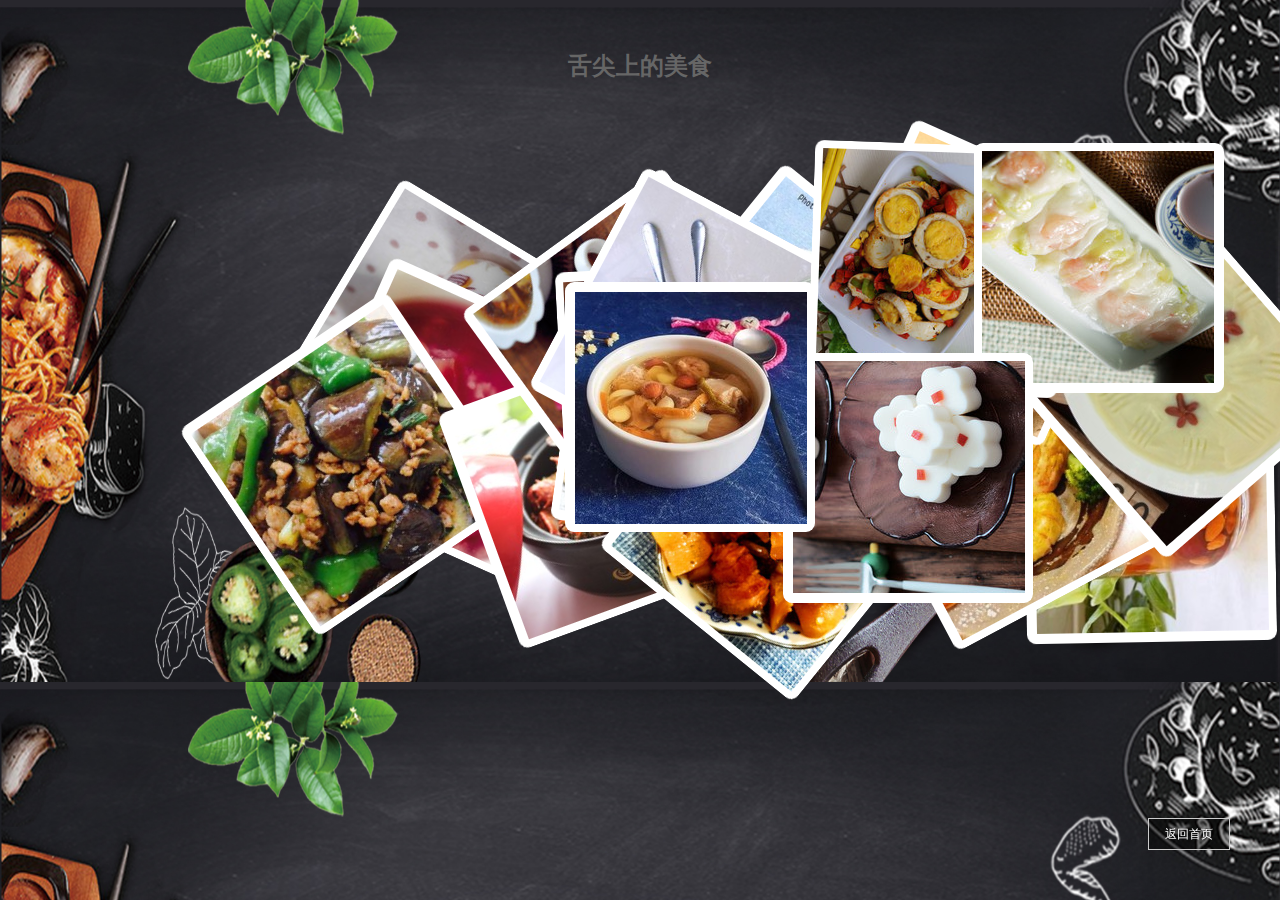
<file: 美食杰 整体/美食杰官网/picWall/index.html>
<!DOCTYPE html PUBLIC "-//W3C//DTD XHTML 1.0 Transitional//EN" "http://www.w3.org/TR/xhtml1/DTD/xhtml1-transitional.dtd">
<html xmlns="http://www.w3.org/1999/xhtml">
<head>
    <meta http-equiv="Content-Type" content="text/html; charset=utf-8" />
    <meta http-equiv="X-UA-Compatible" content="IE=edge" />
    <title>美食杰</title>

    <link rel="stylesheet" href="css/style.css" type="text/css" />

</head>
<body>

<h1>舌尖上的美食</h1>

<div class="wrap"> </div>
<a class="return" href="../index.html">返回首页</a>
<script>
    var data = [
        {"src" : "img/qiang1.jpg", "desc" : "自律给我自由，过想要的生活"},
        {"src" : "img/qiang2.jpg", "desc" : "家在广州"},
        {"src" : "img/qiang3.jpg", "desc" : "香甜可口"},
        {"src" : "img/qiang4.jpg", "desc" : "口感酥脆"},
        {"src" : "img/qiang5.jpg", "desc" : "香甜可口"},
        {"src" : "img/qiang6.jpg", "desc" : "口感酥脆"},
        {"src" : "img/qiang7.jpg", "desc" : "香甜可口"},
        {"src" : "img/qiang8.jpg", "desc" : "口感酥脆"},
        {"src" : "img/qiang9.jpg", "desc" : "香甜可口"},
        {"src" : "img/qiang10.jpg", "desc": "口感酥脆"},
        {"src" : "img/qiang11.jpg", "desc": "香甜可口"},
        {"src" : "img/qiang12.jpg", "desc": "口感酥脆"},
        {"src" : "img/qiang13.jpg", "desc": "香甜可口"},
        {"src" : "img/qiang14.jpg", "desc": "口感酥脆"},
        {"src" : "img/qiang15.jpg", "desc": "香甜可口"},
        {"src" : "img/qiang16.jpg", "desc": "口感酥脆"},
        {"src" : "img/hunan1.jpg", "desc": "中华美食"},
        {"src" : "img/guangdong2.jpg", "desc" : "香甜可口"},
        {"src" : "img/beijing8.jpg", "desc"   : "口感酥脆"},

    ];
</script>
<script src="js/jquery-1.11.2.min.js"></script>
<script src="js/tpl.js"></script>
<script src="js/script.js"></script>

</body>
</html>
</file>
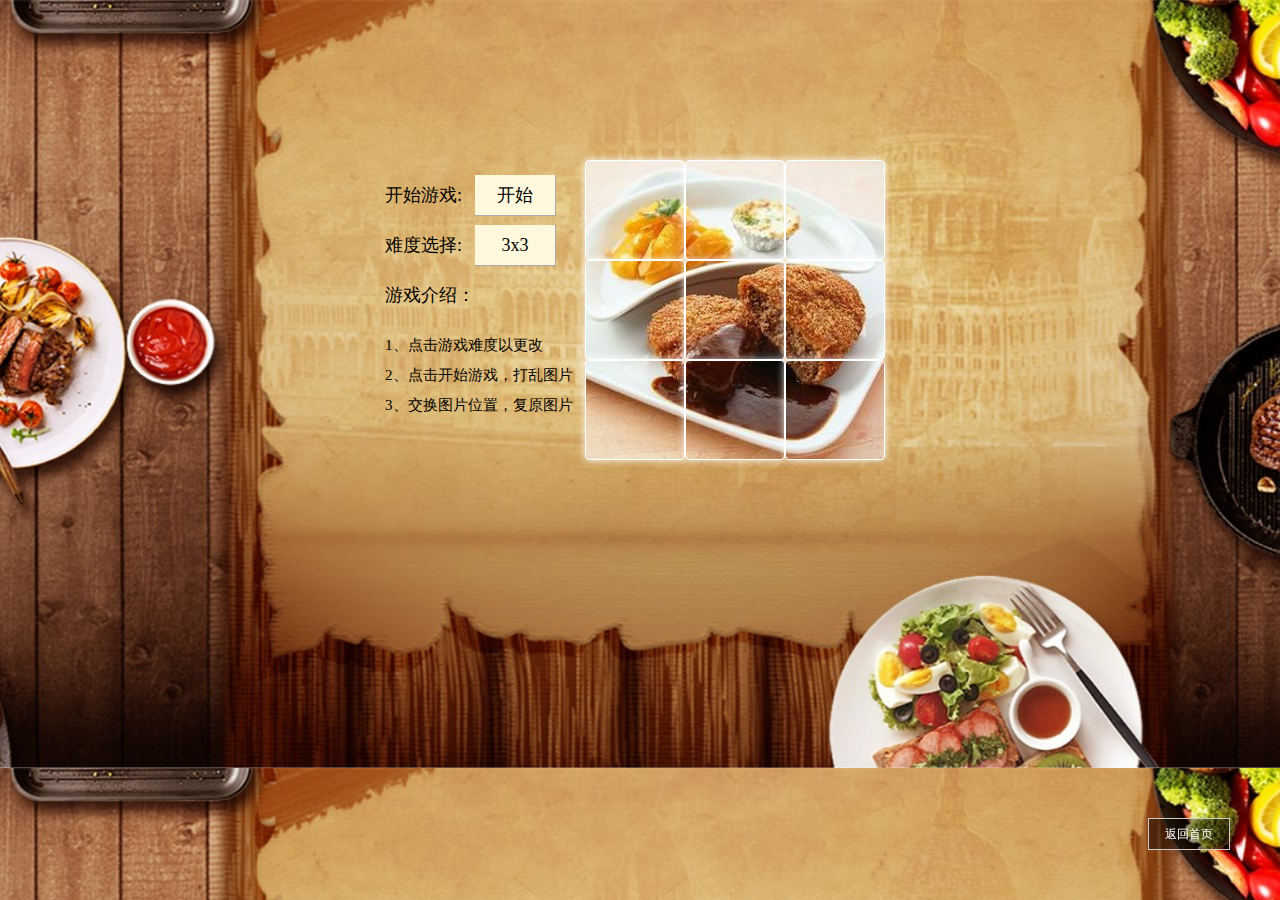
<file: 美食杰 整体/美食杰官网/puzzleGame/index.html>
<!DOCTYPE html>
<html>
<head>
    <meta charset="UTF-8">
    <title> 美食杰 </title>
    <link rel="stylesheet" href="css/puzzleGame.css"/>
    <script type="text/javascript" src="js/jquery-1.9.1.min.js"></script>
    <script type="text/javascript" src="js/puzzleGame_process.js"></script>
</head>
<body>
<div id="wrap">
    <div id="left">
        <ul>
            <li id="start">
                开始游戏:<span>开始</span>
            </li>
            <li id="level">
                难度选择:<span>3x3</span>
            </li>
            <li id="gameRule">
                游戏介绍：
                <p>1、点击游戏难度以更改</p>
                <p>2、点击开始游戏，打乱图片</p>
                <p>3、交换图片位置，复原图片</p>
            </li>
        </ul>
    </div>
    <div id="right">
        <div id="imgArea"></div>
    </div>
</div>
<a class="return" href="../index.html">返回首页</a>
</body>
</html>
</file>
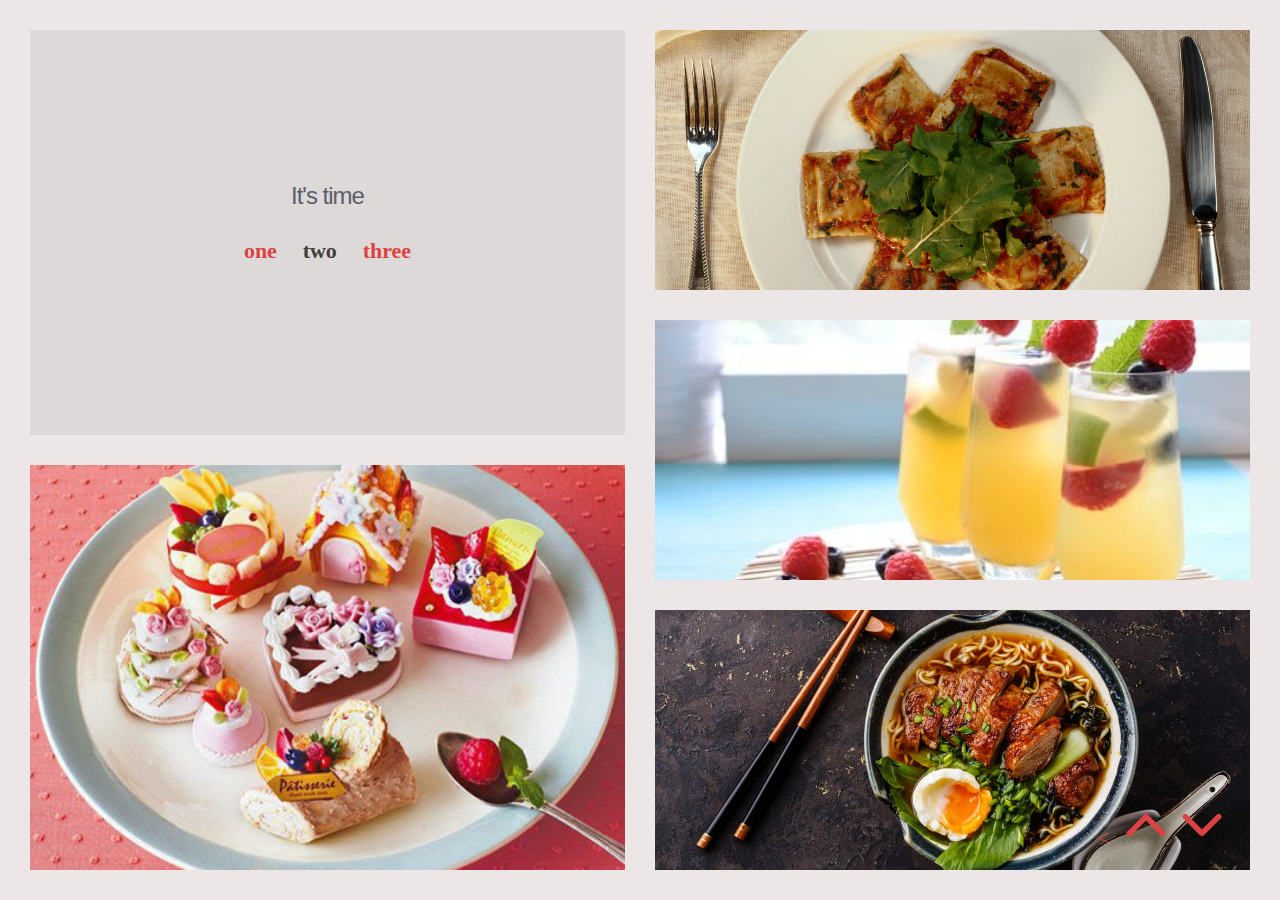
<file: 美食杰 整体/美食杰官网/mspic/index2.html>
<!DOCTYPE html>
<html lang="en" class="no-js">
	<head>
		<meta charset="UTF-8" />
		<meta http-equiv="X-UA-Compatible" content="IE=edge">
		<meta name="viewport" content="width=device-width, initial-scale=1">
		<title>美食杰 美食图集</title>
		<meta name="description" content="Revealing and unrevealing items with animated SVG paths using anime.js" />
		<meta name="keywords" content="cover, reveal, grid, svg, animated, path, mask, image" />
		<meta name="author" content="Codrops" />
		<link rel="shortcut icon" href="favicon.ico">
		<link rel="stylesheet" type="text/css" href="css/normalize.css" />
		
		<!--必要样式-->
		<link rel="stylesheet" type="text/css" href="css/demo.css" />
		<link rel="stylesheet" type="text/css" href="css/component.css" />
		<!--[if IE]>
  		<script src="http://html5shiv.googlecode.com/svn/trunk/html5.js"></script>
		<![endif]-->
	</head>
	<body class="demo-2">
		<svg class="hidden">
			<defs>
				<symbol id="icon-arrow" viewBox="0 0 32 32">
					<title>arrow</title>
					<path class="path1" d="M7.333 24c-0.133 0-0.4 0-0.533-0.133l-6.667-6.667c0 0-0.133-0.133-0.133-0.267s0-0.133 0-0.267c0 0 0 0 0 0 0-0.133 0-0.133 0-0.267s0.133-0.133 0.133-0.267l6.667-6.667c0.4-0.133 0.8-0.133 1.067 0s0.267 0.667 0 0.933l-5.6 5.6h29.067c0.4 0 0.667 0.267 0.667 0.667s-0.267 0.667-0.667 0.667h-29.067l5.467 5.467c0.267 0.267 0.267 0.667 0 0.933 0 0.267-0.267 0.267-0.4 0.267z"></path>
				</symbol>
				<symbol id="icon-drop" viewBox="0 0 32 32">
					<title>drop</title>
					<path class="path1" d="M17.333 32c-5.867 0-10.667-4.8-10.667-10.667 0-5.6 9.733-20.4 10.133-21.067 0.267-0.4 0.8-0.4 1.067 0 0.4 0.667 10.133 15.467 10.133 21.067 0 5.867-4.8 10.667-10.667 10.667zM17.333 1.867c-2.133 3.333-9.333 14.933-9.333 19.467 0 5.2 4.133 9.333 9.333 9.333s9.333-4.133 9.333-9.333c0-4.533-7.2-16.133-9.333-19.467z"></path>
					<path class="path2" d="M13.333 26.533c-0.133 0-0.267 0-0.4-0.133-1.467-1.333-2.267-3.2-2.267-5.067 0-1.6 1.2-4.533 3.467-8.933 0.133-0.4 0.533-0.533 0.933-0.267 0.267 0.133 0.4 0.533 0.267 0.933-2.133 4-3.333 6.933-3.333 8.267 0 1.467 0.667 2.933 1.733 4 0.267 0.267 0.267 0.667 0 0.933 0 0.133-0.267 0.267-0.4 0.267z"></path>
				</symbol>
				<!-- icons for grid -->
				<symbol id="icon-nav" viewbox="0 0 129 129">
					<title>nav</title>
					<!-- by Lucy G http://www.flaticon.com/free-icon/down-arrow_118738 -->
					<path d="m121.3,34.6c-1.6-1.6-4.2-1.6-5.8,0l-51,51.1-51.1-51.1c-1.6-1.6-4.2-1.6-5.8,0-1.6,1.6-1.6,4.2 0,5.8l53.9,53.9c0.8,0.8 1.8,1.2 2.9,1.2 1,0 2.1-0.4 2.9-1.2l53.9-53.9c1.7-1.6 1.7-4.2 0.1-5.8z"/>
				</symbol>
				<symbol id="icon-cross" viewbox="0 0 129 129">
					<title>cross</title>
					<!-- by Lucy G http://www.flaticon.com/free-icon/cancel_118741 -->
					<path d="M7.6,121.4c0.8,0.8,1.8,1.2,2.9,1.2s2.1-0.4,2.9-1.2l51.1-51.1l51.1,51.1c0.8,0.8,1.8,1.2,2.9,1.2c1,0,2.1-0.4,2.9-1.2c1.6-1.6,1.6-4.2,0-5.8L70.3,64.5l51.1-51.1c1.6-1.6,1.6-4.2,0-5.8s-4.2-1.6-5.8,0L64.5,58.7L13.4,7.6C11.8,6,9.2,6,7.6,7.6s-1.6,4.2,0,5.8l51.1,51.1L7.6,115.6C6,117.2,6,119.8,7.6,121.4z"/>
				</symbol>
			</defs>
		</svg>
		<main>
			<div class="grid-pages">
				<div class="grid grid--vertical grid--current grid--style-2" data-fill="#ece6e6">
					<div class="grid__column">
						<div class="grid__item grid__item--auto" data-delay="214" data-path-cover="M 0,0 10,0 10,0 0,0 Z;M 0,0 10,0 10,8 0,6 Z;M 0,0 10,0 10,10 0,10 Z" data-path-uncover="M 0,0 10,0 10,10 0,10 Z;M 0,0 10,0 10,8 0,6 Z;M 0,0 10,0 10,0 0,0 Z">
							<header class="codrops-header">
								<h1 class="codrops-header__title">It's time</h1>
								<nav class="codrops-demos">
									<a href="index.html">one</a>
									<a class="current-demo" href="index2.html">two</a>
									<a href="index3.html">three</a>
								</nav>
							</header>
						</div>
						<div class="grid__item" data-delay="50">
							<div class="grid__img" style="background-image: url(img/28.jpg);"></div>
							<!--<h3 class="caption">Waves</h3>-->
						</div>
					</div>
					<div class="grid__column">
						<div class="grid__item" data-delay="80">
							<div class="grid__img" style="background-image: url(img/26.jpg);"></div>
							<!--<h3 class="caption">A-Frame</h3>-->
						</div>
						<div class="grid__item" data-delay="100" data-path-cover="M 0,0 10,0 10,0 0,0 Z;M 0,0 10,0 10,8 0,6 Z;M 0,0 10,0 10,10 0,10 Z" data-path-uncover="M 0,0 10,0 10,10 0,10 Z;M 0,0 10,0 10,8 0,6 Z;M 0,0 10,0 10,0 0,0 Z">
							<div class="grid__img" style="background-image: url(img/27.jpg);"></div>
							<!--<h3 class="caption">Benny</h3>-->
						</div>
						<div class="grid__item">
							<div class="grid__img" style="background-image: url(img/25.jpg);"></div>
							<!--<h3 class="caption">Face</h3>-->
						</div>
					</div>
				</div>
				<div class="grid grid--vertical grid--style-2" data-fill="#ece6e6">
					<div class="grid__column">
						<div class="grid__item" data-delay="50">
							<div class="grid__img" style="background-image: url(img/24.jpg);"></div>
							<!--<h3 class="caption">Glassy</h3>-->
						</div>
						<div class="grid__item" data-delay="100" data-path-cover="M 0,0 10,0 10,0 0,0 Z;M 0,0 10,0 10,8 0,6 Z;M 0,0 10,0 10,10 0,10 Z" data-path-uncover="M 0,0 10,0 10,10 0,10 Z;M 0,0 10,0 10,8 0,6 Z;M 0,0 10,0 10,0 0,0 Z">
							<div class="grid__img" style="background-image: url(img/23.jpg);"></div>
							<!--<h3 class="caption">Sunset</h3>-->
						</div>
					</div>
					<div class="grid__column">
						<div class="grid__item grid__item--auto" data-delay="90">
							<a class="pater" href="https://goo.gl/rsgZTW">
								<h2 class="pater__title" aria-label="PageCloud Web Editor"></h2>
								<p class="pater__desc">当享受美食从品尝味道上升涤荡心灵，应该是另一番境界了吧！
									&rarr;</p>
							</a>
						</div>
						<div class="grid__item" data-delay="150" data-path-cover="M 0,0 10,0 10,0 0,0 Z;M 0,0 10,0 10,8 0,6 Z;M 0,0 10,0 10,10 0,10 Z" data-path-uncover="M 0,0 10,0 10,10 0,10 Z;M 0,0 10,0 10,8 0,6 Z;M 0,0 10,0 10,0 0,0 Z">
							<div class="grid__img" style="background-image: url(img/21.jpg);"></div>
							<!--<h3 class="caption">Leggy</h3>-->
						</div>
					</div>
					<div class="grid__column">
						<div class="grid__item" data-delay="210">
							<div class="grid__img" style="background-image: url(img/19.jpg);"></div>
							<!--<h3 class="caption">Kook</h3>-->
						</div>
					</div>
				</div>
				<div class="grid grid--vertical grid--style-2" data-fill="#ece6e6">
					<div class="grid__column">
						<div class="grid__item">
							<div class="grid__img" style="background-image: url(img/22.jpg);"></div>
							<!--<h3 class="caption">Hodad</h3>-->
						</div>
						<div class="grid__item" data-delay="50">
							<div class="grid__img" style="background-image: url(img/20.jpg);"></div>
							<!--<h3 class="caption">Gun</h3>-->
						</div>
					</div>
					<div class="grid__column">
						<div class="grid__item" data-delay="50" data-path-cover="M 0,0 10,0 10,0 0,0 Z;M 0,0 10,0 10,8 0,6 Z;M 0,0 10,0 10,10 0,10 Z" data-path-uncover="M 0,0 10,0 10,10 0,10 Z;M 0,0 10,0 10,8 0,6 Z;M 0,0 10,0 10,0 0,0 Z">
							<div class="grid__img" style="background-image: url(img/18.jpg);"></div>
							<!--<h3 class="caption">Funboard</h3>-->
						</div>
					</div>
				</div>
				<div class="grid grid--vertical grid--style-2" data-fill="#ece6e6">
					<div class="grid__column">
						<div class="grid__item" data-delay="60">
							<!--<h3 class="grid__title">Related demos</h3>-->
						</div>
						<div class="grid__item" data-delay="100">
							<a href="http://tympanus.net/Development/AnimatedGridLayout/" class="grid__img grid__img--overlay" style="background-image: url(img/related/GridItemAnimation.jpg);">
								<!--<h3 class="caption">Animated Grid Layout</h3>-->
							</a>
						</div>
					</div>
					<div class="grid__column">
						<div class="grid__item" data-delay="140" data-path-cover="M 0,0 10,0 10,0 0,0 Z;M 0,0 10,0 10,8 0,6 Z;M 0,0 10,0 10,10 0,10 Z" data-path-uncover="M 0,0 10,0 10,10 0,10 Z;M 0,0 10,0 10,8 0,6 Z;M 0,0 10,0 10,0 0,0 Z">
							<!--<a href="http://tympanus.net/Development/PhotographyWebsiteConcept/" class="grid__img grid__img&#45;&#45;overlay" style="background-image: url(img/related/PhotographyWebsite.jpg);"><h3 class="caption">Photography Website</h3></a>-->
						</div>
						<div class="grid__item" data-delay="50">
							<!--<a href="http://tympanus.net/Development/ImageGridEffects/" class="grid__img grid__img&#45;&#45;overlay" style="background-image: url(img/related/EffectGrid.jpg);"><h3 class="caption">Image Grid Effects</h3></a>-->
						</div>
					</div>
					<div class="grid__column">
						<div class="grid__item" data-delay="100" data-path-cover="M 0,0 10,0 10,0 0,0 Z;M 0,0 10,0 10,8 0,6 Z;M 0,0 10,0 10,10 0,10 Z" data-path-uncover="M 0,0 10,0 10,10 0,10 Z;M 0,0 10,0 10,8 0,6 Z;M 0,0 10,0 10,0 0,0 Z">
							<!--<a href="http://tympanus.net/Development/HoverEffectIdeas/" class="grid__img grid__img&#45;&#45;overlay" style="background-image: url(img/related/Hover.jpg);"><h3 class="caption">Hover Effect Ideas</h3></a>-->
						</div>
						<div class="grid__item" data-delay="140">
							<!--<a href="http://tympanus.net/Tutorials/SamsungGrid/" class="grid__img grid__img&#45;&#45;overlay" style="background-image: url(img/related/Samsung.jpg);"><h3 class="caption">Grid Loading Effect</h3></a>-->
						</div>
					</div>
				</div>
				<nav class="grid-nav">
					<button class="grid__button"><a href="../index.html"><</a></button>
					<button class="grid__button grid__button--prev" aria-label="Previous page"><svg class="icon icon--nav-up"><use xlink:href="#icon-nav"></use></svg></button>
					<button class="grid__button grid__button--next" aria-label="Next page"><svg class="icon icon--nav-down"><use xlink:href="#icon-nav"></use></svg></button>
				</nav>
			</div><!-- /grid-pages -->
		</main>
		<script src="js/anime.min.js"></script>
		<script src="js/imagesloaded.pkgd.min.js"></script>
		<script src="js/main.js"></script>
		<script>
		(function() {
			var render = function(gridItems, action) {
				for(var i = 0, len = gridItems.length; i < len; ++i) {
					var item = gridItems[i],
						captionEl = item.el.querySelector('.caption');

					if( captionEl ) {
						if( action === 'uncover' ) {
							captionEl.style.opacity = 0;
							captionEl.style.transform = captionEl.style.WebkitTransform = 'translateY(50px)';
						}
						anime({
							targets: captionEl,
							opacity : action === 'uncover' ? 1 : 0,
							translateY : action === 'uncover' ? 0 : 50,
							duration : 500,
							easing : 'easeInOutQuad'
						});
					}

					if( action === 'uncover' ) {
						item.el.style.transform = item.el.style.WebkitTransform = 'translateY(50px)';
					}

					anime({
						targets: item.el,
						translateY : action === 'uncover' ? 0 : 50,
						duration : 600,
						delay : item.delay,
						easing : 'easeInOutQuad'
					});
				};
			}
			new GridSlideshow(document.querySelector('.grid-pages'), {
				onCover : function(direction, gridEl, gridItems) {
					render(gridItems, 'cover');
				},
				onUncover : function(direction, gridEl, gridItems) {
					render(gridItems, 'uncover');
				}
			});
		})();
		</script>
	</body>
</html>
</file>
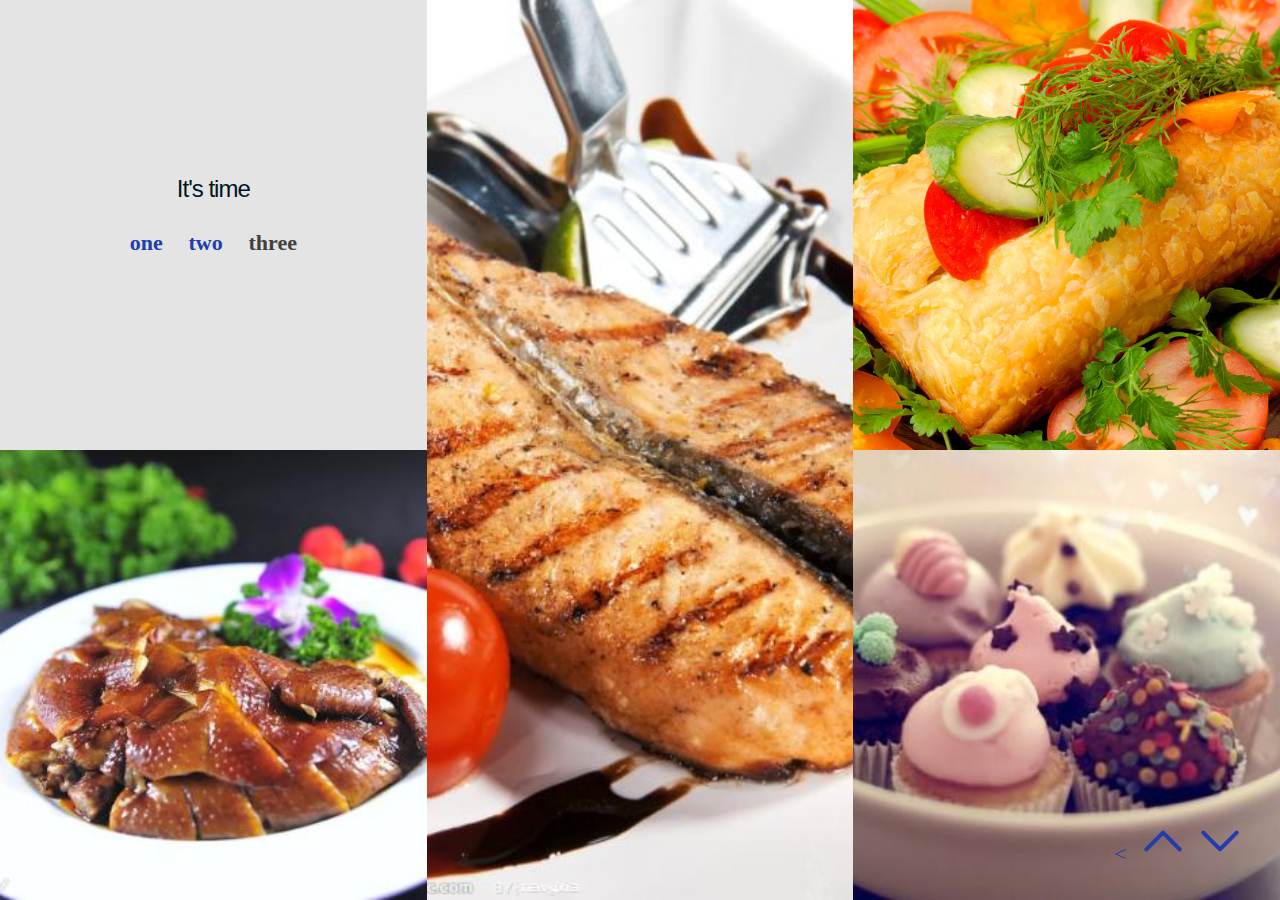
<file: 美食杰 整体/美食杰官网/mspic/index3.html>
<!DOCTYPE html>
<html lang="en" class="no-js">
	<head>
		<meta charset="UTF-8" />
		<meta http-equiv="X-UA-Compatible" content="IE=edge">
		<meta name="viewport" content="width=device-width, initial-scale=1">
		<title>美食杰 美食图集</title>
		<meta name="description" content="Revealing and unrevealing items with animated SVG paths using anime.js" />
		<meta name="keywords" content="cover, reveal, grid, svg, animated, path, mask, image" />
		<meta name="author" content="Codrops" />
		<link rel="shortcut icon" href="favicon.ico">
		<link rel="stylesheet" type="text/css" href="css/normalize.css" />
		
		<!--必要样式-->
		<link rel="stylesheet" type="text/css" href="css/demo.css" />
		<link rel="stylesheet" type="text/css" href="css/component.css" />
		<link rel="stylesheet" type="text/css" href="css/plyr.css">
		<!--[if IE]>
  		<script src="http://html5shiv.googlecode.com/svn/trunk/html5.js"></script>
		<![endif]-->
	</head>
	<body class="demo-3">
		<svg class="hidden">
			<defs>
				<symbol id="icon-arrow" viewBox="0 0 32 32">
					<title>arrow</title>
					<path class="path1" d="M7.333 24c-0.133 0-0.4 0-0.533-0.133l-6.667-6.667c0 0-0.133-0.133-0.133-0.267s0-0.133 0-0.267c0 0 0 0 0 0 0-0.133 0-0.133 0-0.267s0.133-0.133 0.133-0.267l6.667-6.667c0.4-0.133 0.8-0.133 1.067 0s0.267 0.667 0 0.933l-5.6 5.6h29.067c0.4 0 0.667 0.267 0.667 0.667s-0.267 0.667-0.667 0.667h-29.067l5.467 5.467c0.267 0.267 0.267 0.667 0 0.933 0 0.267-0.267 0.267-0.4 0.267z"></path>
				</symbol>
				<symbol id="icon-drop" viewBox="0 0 32 32">
					<title>drop</title>
					<path class="path1" d="M17.333 32c-5.867 0-10.667-4.8-10.667-10.667 0-5.6 9.733-20.4 10.133-21.067 0.267-0.4 0.8-0.4 1.067 0 0.4 0.667 10.133 15.467 10.133 21.067 0 5.867-4.8 10.667-10.667 10.667zM17.333 1.867c-2.133 3.333-9.333 14.933-9.333 19.467 0 5.2 4.133 9.333 9.333 9.333s9.333-4.133 9.333-9.333c0-4.533-7.2-16.133-9.333-19.467z"></path>
					<path class="path2" d="M13.333 26.533c-0.133 0-0.267 0-0.4-0.133-1.467-1.333-2.267-3.2-2.267-5.067 0-1.6 1.2-4.533 3.467-8.933 0.133-0.4 0.533-0.533 0.933-0.267 0.267 0.133 0.4 0.533 0.267 0.933-2.133 4-3.333 6.933-3.333 8.267 0 1.467 0.667 2.933 1.733 4 0.267 0.267 0.267 0.667 0 0.933 0 0.133-0.267 0.267-0.4 0.267z"></path>
				</symbol>
				<!-- icons for grid -->
				<symbol id="icon-nav" viewbox="0 0 129 129">
					<title>nav</title>
					<!-- by Lucy G http://www.flaticon.com/free-icon/down-arrow_118738 -->
					<path d="m121.3,34.6c-1.6-1.6-4.2-1.6-5.8,0l-51,51.1-51.1-51.1c-1.6-1.6-4.2-1.6-5.8,0-1.6,1.6-1.6,4.2 0,5.8l53.9,53.9c0.8,0.8 1.8,1.2 2.9,1.2 1,0 2.1-0.4 2.9-1.2l53.9-53.9c1.7-1.6 1.7-4.2 0.1-5.8z"/>
				</symbol>
				<symbol id="icon-cross" viewbox="0 0 129 129">
					<title>cross</title>
					<!-- by Lucy G http://www.flaticon.com/free-icon/cancel_118741 -->
					<path d="M7.6,121.4c0.8,0.8,1.8,1.2,2.9,1.2s2.1-0.4,2.9-1.2l51.1-51.1l51.1,51.1c0.8,0.8,1.8,1.2,2.9,1.2c1,0,2.1-0.4,2.9-1.2c1.6-1.6,1.6-4.2,0-5.8L70.3,64.5l51.1-51.1c1.6-1.6,1.6-4.2,0-5.8s-4.2-1.6-5.8,0L64.5,58.7L13.4,7.6C11.8,6,9.2,6,7.6,7.6s-1.6,4.2,0,5.8l51.1,51.1L7.6,115.6C6,117.2,6,119.8,7.6,121.4z"/>
				</symbol>
			</defs>
		</svg>
		<main>
			<div class="grid-pages">
				<div class="grid grid--vertical grid--current grid--style-3" data-fill="#1a1a1a" data-path-uncover="M 10,0 L 10,10 C 10,10 10,10 5,10 C 0,10 0,10 0,10 L 0,0 Z;M 10,0 L 10,10 C 10,10 10,5 5,5 C 0,5 0,10 0,10 L 0,0 Z;M 10,0 L 10,0 C 10,0 10,0 5,0 C 0,0 0,0 0,0 L 0,0 Z">
					<div class="grid__column">
						<div class="grid__item grid__item--auto" data-path-cover="M 5.939,9.99 C 9,10 8.975,10.08 9.982,10.01 C 10.99,9.94 10,10 10,10 L 0,10 C 0,10 2.877,9.98 5.939,9.99 Z;M 5.788,6.719 C 8.148,4.369 5.982,-1.957 9.982,0.0428 C 13.98,2.043 10,10 10,10 L 0,10 C 0,10 3.428,9.069 5.788,6.719 Z;M 0,0 C 2.36,-2.35 5.982,-1.957 9.982,0.0428 C 13.98,2.043 10,10 10,10 L 0,10 C 0,10 -2.36,2.35 0,0 Z">
							<header class="codrops-header">
								<h1 class="codrops-header__title">It's time</h1>
								<nav class="codrops-demos">
									<a href="index.html">one</a>
									<a href="index2.html">two</a>
									<a class="current-demo" href="index3.html">three</a>
								</nav>
							</header>
						</div>
						<div class="grid__item" data-delay="75" data-path-cover="M 0,9.99 C 0,9.99 0.2954,9.965 4.975,9.982 C 9.654,10 10,10 10,10 L 0,10 Z;M 0,0 C 0,0 1,3 5,5 C 9,7 10,10 10,10 L 0,10 Z;M 0,0 C 0,0 5.982,-1.957 9.982,0.0428 C 13.98,2.043 10,10 10,10 L 0,10 Z">
							<div class="grid__img" style="background-image: url(img/32.jpg);"></div>
						</div>
					</div>
					<div class="grid__column">
						<div class="grid__item" data-delay="150" data-path-cover="M 0,0 L 10,0 L 10,0 C 10,0 10,0 5,0 C 0,0 0,0 0,0 Z;M 0,0 L 10,0 L 10,0 C 10,0 10,5 5,5 C 0,5 0,0 0,0 Z;M 0,0 L 10,0 L 10,10 C 10,10 10,10 5,10 C 0,10 0,10 0,10 Z" >
							<div class="grid__img" style="background-image: url(img/29.jpg);"></div>
						</div>
					</div>
					<div class="grid__column">
						<div class="grid__item" data-delay="50" data-path-cover="M 5.939,9.99 C 9,10 8.975,10.08 9.982,10.01 C 10.99,9.94 10,10 10,10 L 0,10 C 0,10 2.877,9.98 5.939,9.99 Z;M 5.788,6.719 C 8.148,4.369 5.982,-1.957 9.982,0.0428 C 13.98,2.043 10,10 10,10 L 0,10 C 0,10 3.428,9.069 5.788,6.719 Z;M 0,0 C 2.36,-2.35 5.982,-1.957 9.982,0.0428 C 13.98,2.043 10,10 10,10 L 0,10 C 0,10 -2.36,2.35 0,0 Z" data-duration="800">
							<div class="grid__img" style="background-image: url(img/37.jpg);"></div>
						</div>
						<div class="grid__item" data-delay="80" data-path-cover="M 0.9818,10.02 C 4.472,10 6,10 10.03,10.03 C 14.06,10.07 10,10 10,10 L 0,10 C 0,10 -2.508,10.03 0.9818,10.02 Z;M 2.114,3.649 C 6,3 5.957,1.063 9.957,3.062 C 13.95,5.063 10,10 10,10 L 0,10 C 0,10 -1.772,4.298 2.114,3.649 Z;M 0.0506,0.0254 C 4.641,0 5.58,0 9.957,-0.008 C 14.33,-0.0159 10,10 10,10 L 0,10 C 0,10 -4.54,0.0509 0.0506,0.0254 Z">
							<div class="grid__img" style="background-image: url(img/34.jpg);"></div>
						</div>
					</div>
				</div>
				<div class="grid grid--vertical grid--style-3" data-fill="#1a1a1a" data-duration="300" data-path-cover="M 0,0 L 0,10 L 10,10 L 0,10 Z;M 0,0 L 10.03,10.04 L 10,10 L 0,10 Z;M 0,0 L 10,0 L 10,10 L 0,10 Z" data-path-uncover="M 10,10 L 10,0 C 10,0 10,0 5,0 C 0,0 0,0 0,0 L 0,10 Z;M 10,10 L 10,0 C 10,0 10,5 5,5 C 0,5 0,0 0,0 L 0,10 Z;M 10,10 L 10,10 C 10,10 10,10 5,10 C 0,10 0,10 0,10 L 0,10 Z">
					<div class="grid__column">
						<div class="grid__item">
							<div class="grid__img" style="background-image: url(img/33.jpg);"></div>
						</div>
						<div class="grid__item" data-delay="100">
							<div class="grid__img" style="background-image: url(img/35.jpg);"></div>
						</div>
					</div>
					<div class="grid__column">
						<div class="grid__item grid__item--auto" data-delay="200">
							<a class="pater" href="https://goo.gl/rsgZTW">
								<h2 class="pater__title" aria-label="PageCloud Web Editor"></h2>
								<p class="pater__desc">品读人生，用心、用爱感受每一刻、品味每一天，好好地活在每一个当下、活好每一个当下！！！ &rarr;</p>
							</a>
						</div>
						<div class="grid__item" data-delay="300">
							<div class="grid__img" style="background-image: url(img/36.jpg);"></div>
						</div>
					</div>
				</div>
				<div class="grid grid--vertical grid--style-3" data-fill="#1a1a1a" data-path-cover="M 0,10 L 5,10 L 10,10 L 10,10 L 0,10 Z;M 0,0 L 5,10 L 10,0 L 10,10 L 0,10 Z;M 0,0 L 5,0 L 10,0 L 10,10 L 0,10 Z" data-path-uncover="M 10,0 L 10,10 C 10,10 10,10 5,10 C 0,10 0,10 0,10 L 0,0 Z;M 10,0 L 10,10 C 10,10 10,5 5,5 C 0,5 0,10 0,10 L 0,0 Z;M 10,0 L 10,0 C 10,0 10,0 5,0 C 0,0 0,0 0,0 L 0,0 Z">
					<div class="grid__column">
						<div class="grid__item">
							<div class="grid__img" style="background-image: url(img/30.jpg);"></div>
						</div>
					</div>
					<div class="grid__column">
						<div class="grid__item">
							<div data-type="youtube" data-video-id="NZ22VyjJ6n8"></div>
						</div>
						<div class="grid__item">
							<div class="grid__img" style="background-image: url(img/31.jpg);"></div>
						</div>
					</div>
				</div>
				<nav class="grid-nav">
					<button class="grid__button"><a href="../index.html"><</a></button>
					<button class="grid__button grid__button--prev" aria-label="Previous page"><svg class="icon icon--nav-up"><use xlink:href="#icon-nav"></use></svg></button>
					<button class="grid__button grid__button--next" aria-label="Next page"><svg class="icon icon--nav-down"><use xlink:href="#icon-nav"></use></svg></button>
				</nav>
			</div><!-- /grid-pages -->
		</main>
		<script src="js/anime.min.js"></script>
		<script src="js/plyr.js"></script>
		<script src="js/imagesloaded.pkgd.min.js"></script>
		<script src="js/main.js"></script>
		<script>
		(function() {
			var render = function(gridItems, action) {
				for(var i = 0, len = gridItems.length; i < len; ++i) {
					var item = gridItems[i];

					if( action === 'uncover' ) {
						item.el.style.opacity = 0;
					}

					anime({
						targets: item.el,
						opacity : action === 'uncover' ? 1 : 0,
						duration : 300,
						delay : item.delay,
						easing : 'easeInOutQuad'
					});
				};
			}
			new GridSlideshow(document.querySelector('.grid-pages'), {
				onCover : function(direction, gridEl, gridItems) {
					render(gridItems, 'cover');
				},
				onUncover : function(direction, gridEl, gridItems) {
					render(gridItems, 'uncover');
				}
			});
		})();
		</script>
	</body>
</html>
</file>
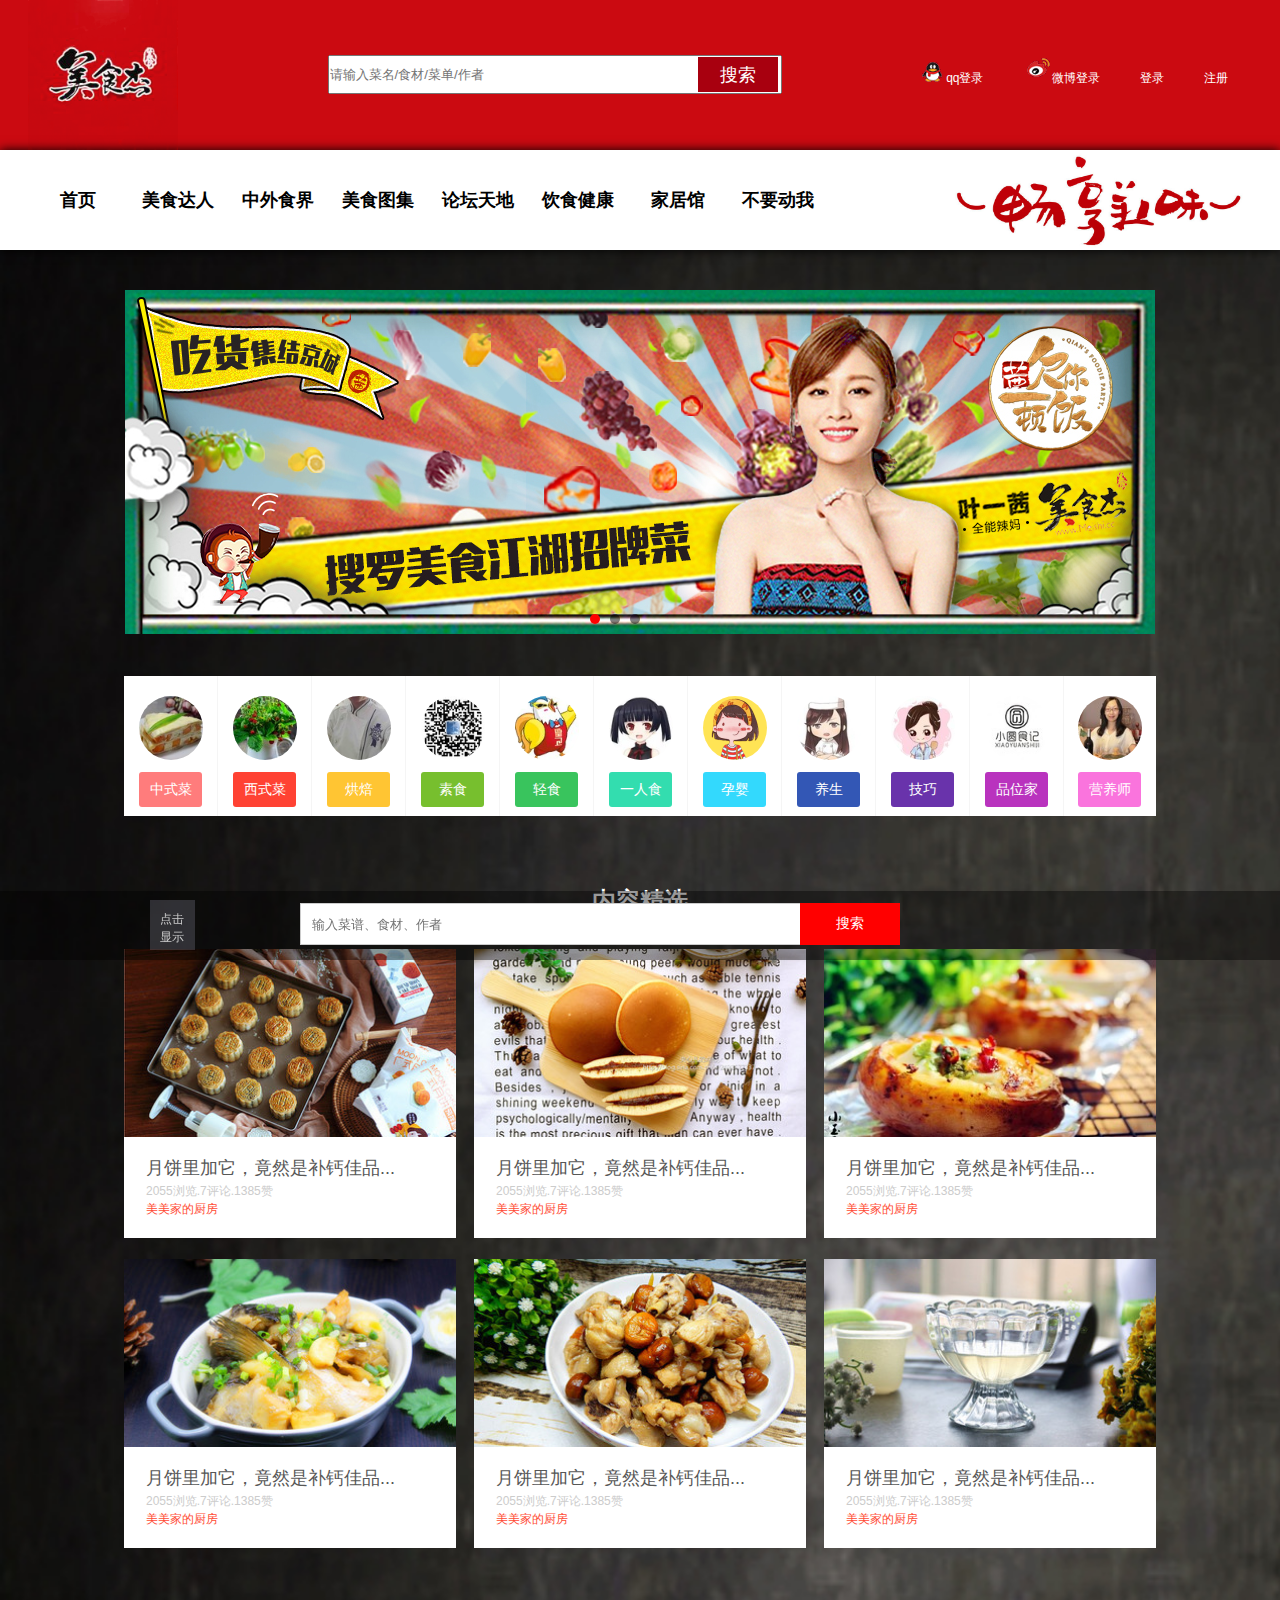
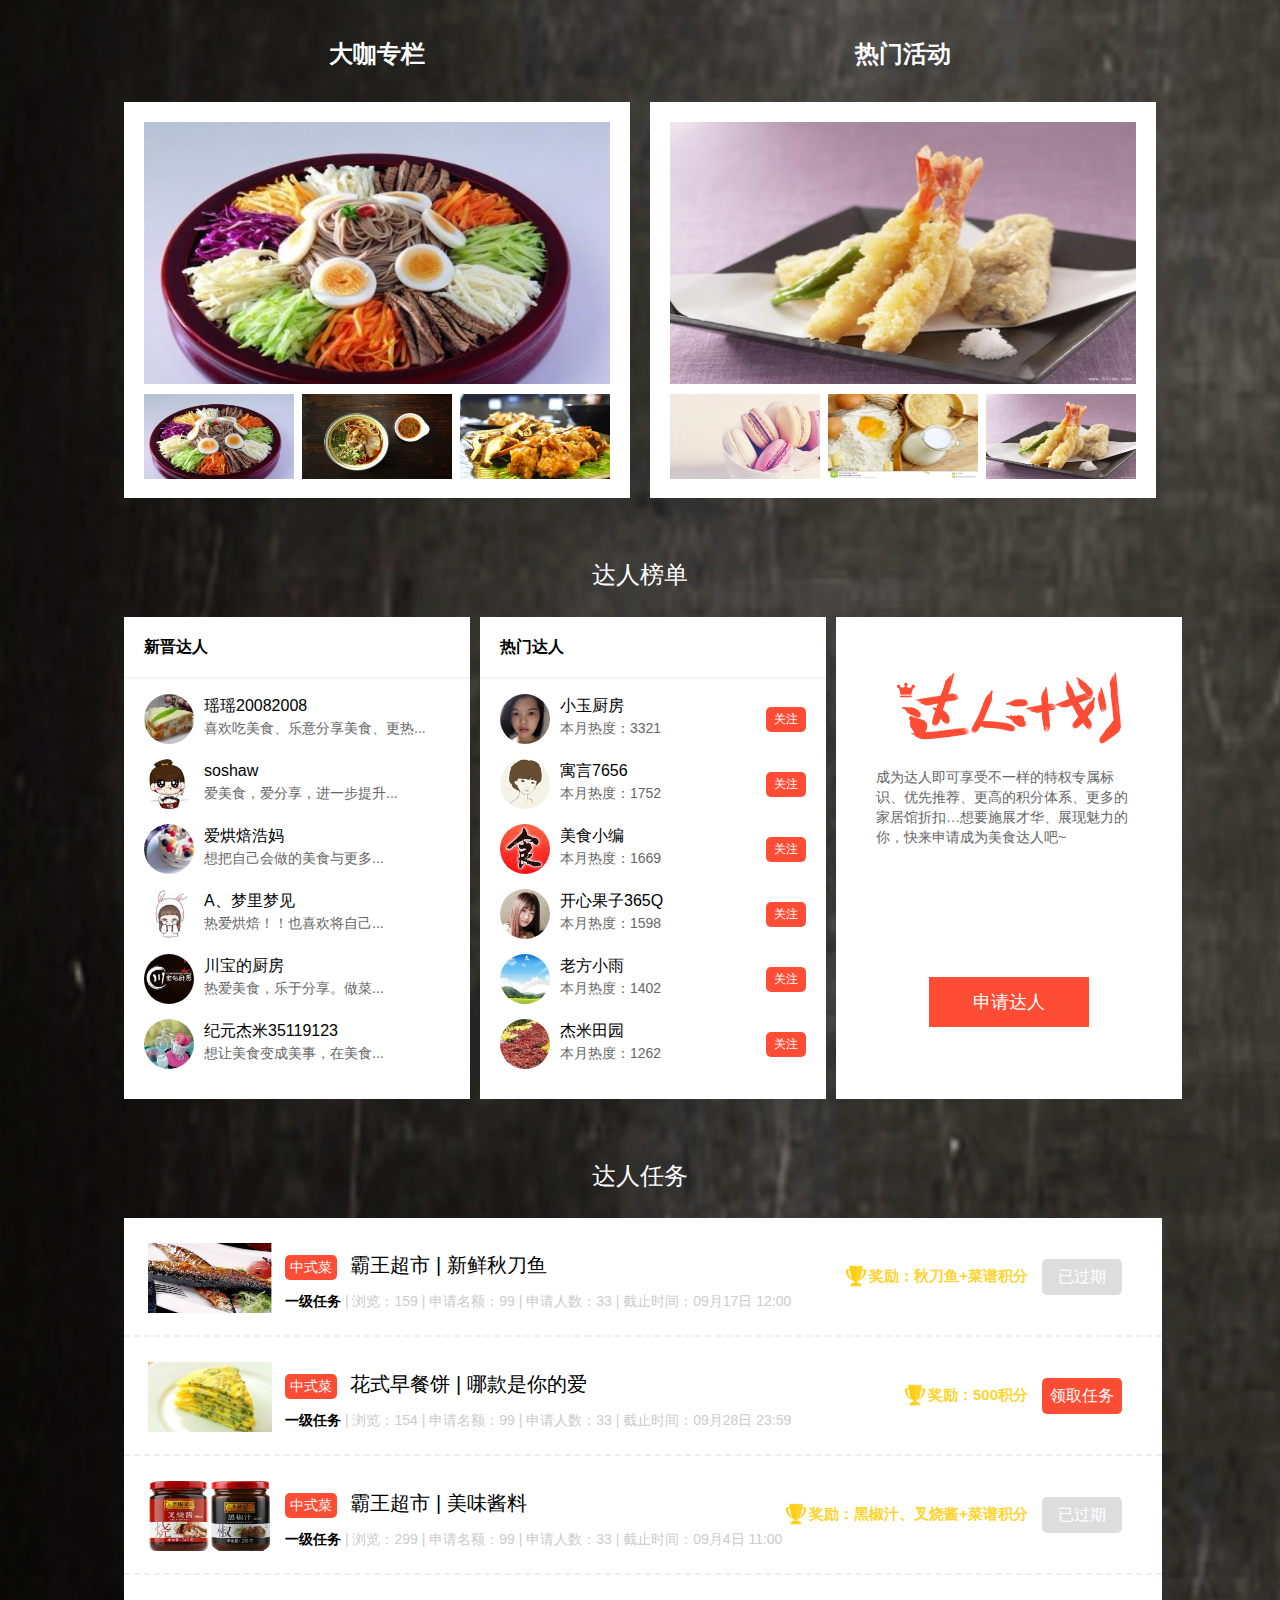
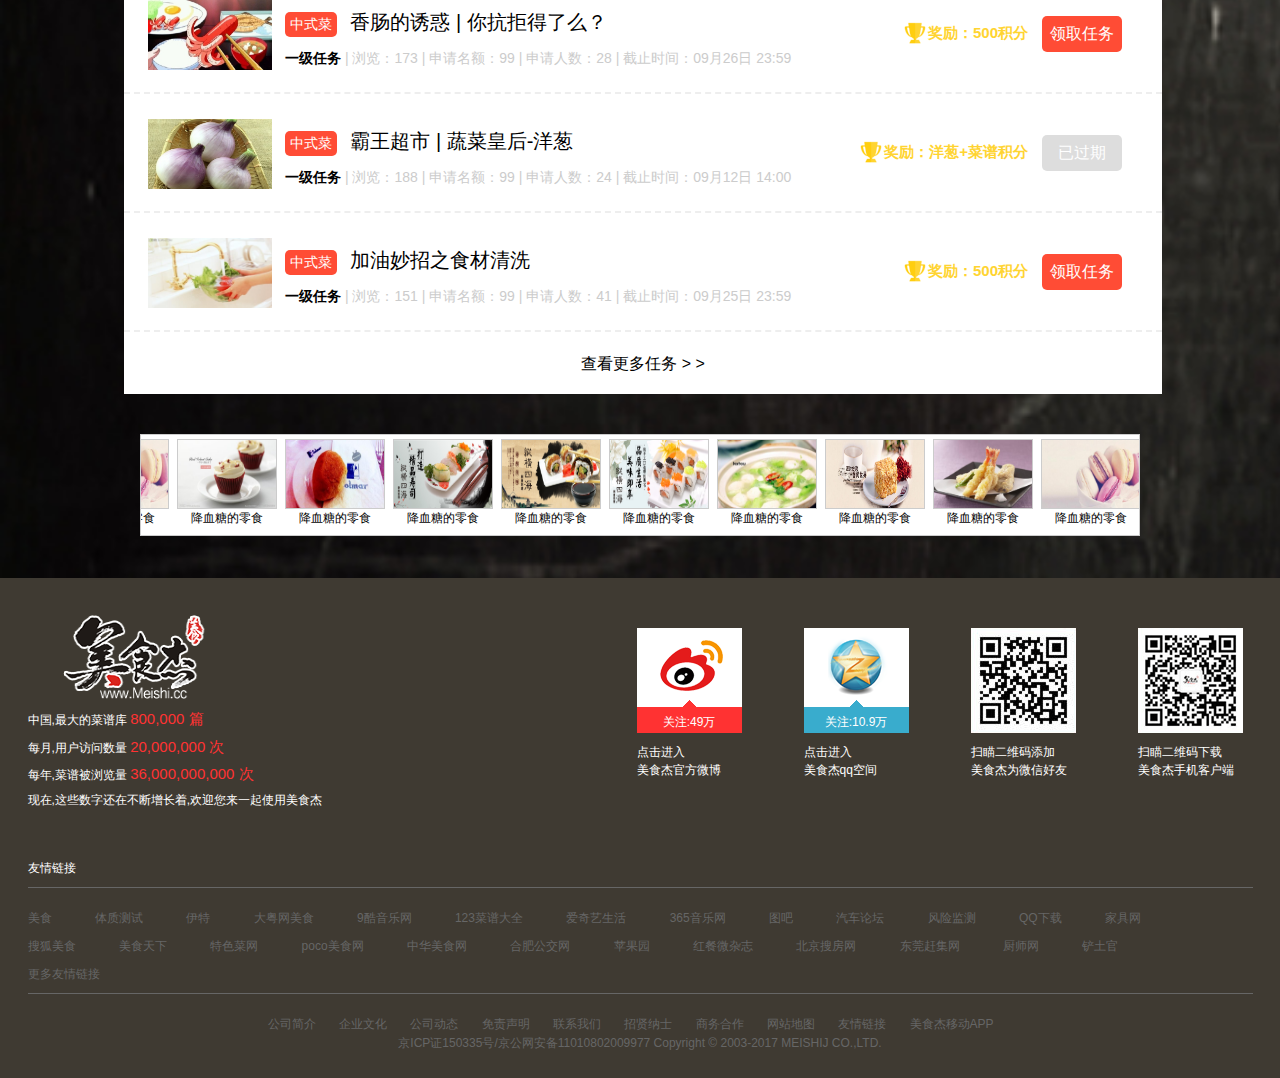
<file: 美食杰 整体/美食杰官网/wu2/meishidaren2.html>
<!DOCTYPE html>
<html>
<head lang="en">
    <meta charset="UTF-8">
    <title>美食杰</title>
    <!--初始化样式  -->
    <link rel="stylesheet" href="css/base.css">
    <!-- 头部和底部公共的样式 -->
    <link rel="stylesheet" href="css/common.css">
    <!-- 美食达人页样式-->
    <link rel="stylesheet" href="css/meishidaren.css"/>
    <link rel="stylesheet" href="css/main.css"/>

    <script src="js/jquery-1.12.4.min.js"></script>
    <script>
        $(function(){

            //优质内容模块，文字背景色的设置
            var colors=["#ff7c7c","#ff4233","#ffc533","#77bf2e","#39c45d","#33ddaf",
                "#33d9fd","#3357b5","#6933ab","#b933be","#fa74dd"];
            for (var i = 0; i <colors.length; i++) {
                $(".yznr .wenzi").eq(i).css({
                    backgroundColor:colors[i],
                });
            }

            for (var i = 0; i < colors.length; i++) {
                $(".yznr .item").mouseenter(function () {
                    i = $(this).index();
                    $(this).css({

                        backgroundColor: colors[i],

                    })
                            .children("div").css("backgroundColor","#fff")
                            .children("span").css("color",colors[i])
                })


                $(".yznr .item").mouseleave(function(){
                    $(this).css("backgroundColor","").children("div").css({backgroundColor:colors[i]})
                            .children("span").css("color","white")
                })

            }




//            for (var i = 0; i <colors.length; i++) {
//                var index;
//                $(".yznr .item").mouseenter(function(){
//                    index=$(this).index();
//                    $(this).css({
//                       backgroundColor:colors[index],
//                    })
//                })
//            }
            //内容精选模块鼠标移入移出事件
            $(".nrjx .fl").on({
                mouseenter: function () {
                    $(this).css("boxShadow", "10px 10px 10px #ccc,-10px -1px 10px #ccc");
                },
                mouseleave:function(){
                    $(this).css("boxShadow", "");
                }
            })

            //大咖专栏和热门活动模块鼠标点击切换效果

                var $links=$(".dkzl .bottom a");
                var $img=$(".dkzl .top img");
                $links.click(function(){
                    var href= $(this).prop("href");
                    $img.prop("src",href);
                    return false;
                })


                var $links1=$(".rmhd .bottom a");
                var $img1=$(".rmhd .top img");
                $links1.click(function(){
                    var href= $(this).prop("href");
                    $img1.prop("src",href);
                    return false;
                })





            // 底部轮播图
            var screen=document.getElementById("screen");
            var timer;
            timer=setInterval(function(){
                var leader=screen.offsetLeft;
                var step=-10;
                leader+=step;

                if(leader>=-(screen.offsetWidth-screen.children[0].offsetWidth*10)){
                    screen.style.left=leader+"px";
                }else {
                    screen.style.left=step+"px";
                }
            },100)
            //鼠标移入效果
            screen.onmouseover=function(){
                clearInterval(timer);
            }
            //鼠标移出效果
            screen.onmouseout=function(){
                timer=setInterval(function(){
                    var leader=screen.offsetLeft;
                    var step=-10;
                    leader+=step;

                    if(leader>=-(screen.offsetWidth-screen.children[0].offsetWidth*10)){
                        screen.style.left=leader+"px";
                    }else {
                        screen.style.left=step+"px";
                    }
                },100)
            }
        })

    </script>


</head>
<body>
<!--   头部 start     -->
<div id="head">

    <!-- 版心-->
    <div class="container">
        <!-- logo-->
        <div class=" f logo">
            <a href="index.html">
                <img src="img/logo.png" width="150" height="150">
            </a>
        </div>

        <!-- 搜索框-->
        <div class=" f search">
            <input placeholder="请输入菜名/食材/菜单/作者" type="text">
            <input type="button" value="搜索">
        </div>
        <!-- 登录注册导航栏-->
        <div class=" f login">
            <ul>
                <li><a href="#">注册</a></li>
                <li><a href="#">登录</a></li>
                <li><span class="weibo"></span><a href="#">微博登录</a></li>
                <li><span class="qq"></span><a href="#">qq登录</a></li>
            </ul>
        </div>
    </div>
</div>
<!--  头部 end   -->

<!--  导航栏 start    -->

<div id="nav">
    <!-- 版心-->
    <div class="container  clearfix">
        <!--导航部分 -->
        <div class="daohang">
            <ul>
                <li><a href="../index.html">首页</a></li>
                <li class="one"><a href="../wu2/meishidaren2.html">美食达人</a></li>
                <li class="two"><a href="../wu/html/派系test1.html">中外食界</a></li>
                <li><a href="../mspic/index.html">美食图集</a></li>
                <li><a href="../picWall/index.html">论坛天地</a></li>
                <li><a href="#">饮食健康</a></li>
                <li><a href="#">家居馆</a></li>
                <li><a href="../puzzleGame/index.html">不要动我</a></li>
            </ul>
        </div>

        <div class="cxmw">
            <img src="img/changxiangmeiwei.jpg" width="300" height="100"/></a>
        </div>
    </div>
</div>

<!--导航栏 end-->


<!---主体部分start--->
<div id="main">
    <!--大轮播图 start-->
    <div id="daLunBo">

        <div id="lunBo">
            <!--轮播图中的图片-->
            <ul>
                <li><a href="#"><img src="img/daLunBo-1.jpg" alt=""/></a></li>
                <li><a href="#"><img src="img/daLunBo-2.jpg" alt=""/></a></li>
                <li><a href="#"><img src="img/daLunBo-3.jpeg" alt=""/></a></li>
            </ul>
            <!--轮播图上小圆-->
            <ol></ol>
        </div>
        <!--左右箭头的小盒子-->
        <div id="arr">
            <span id="left">&lt;</span>
            <span id="right">&gt;</span>
        </div>

    </div>

    <!--大轮播图 end-->
    <!-- 版心-->
    <div class="container">
        <!-- 优质内容模块  start-->
        <div class="yznr">
            <ul>
                <li class="item item1">
                    <img src="img/item1.jpg" alt=""/>
                    <div class="wenzi"><span>中式菜</span></div>
                </li>
                <li class="item item2">
                    <img src="img/item2.jpg" alt=""/>
                    <div class="wenzi"><span>西式菜</span></div>
                </li>
                <li class="item item3">
                    <img src="img/item3.jpg" alt=""/>
                    <div class="wenzi"><span>烘焙</span></div>
                </li>
                <li class="item item4">
                    <img src="img/item4.jpg" alt=""/>
                    <div class="wenzi"><span>素食</span></div>
                </li>
                <li class="item item5">
                    <img src="img/item5.jpg" alt=""/>
                    <div class="wenzi"><span>轻食</span></div>
                </li>
                <li class="item item6">
                    <img src="img/item6.jpg" alt=""/>
                    <div class="wenzi"><span>一人食</span></div>
                </li>
                <li class="item item7">
                    <img src="img/item7.jpg" alt=""/>
                    <div class="wenzi"><span>孕婴</span></div>
                </li>
                <li class="item item8">
                    <img src="img/item8.jpg" alt=""/>
                    <div class="wenzi"><span>养生</span></div>
                </li>
                <li class="item item9">
                    <img src="img/item9.jpg" alt=""/>
                    <div class="wenzi"><span>技巧</span></div>
                </li>
                <li class="item item10">
                    <img src="img/item10.jpg" alt=""/>
                    <div class="wenzi"><span>品位家</span></div>
                </li>
                <li class="item item11">
                    <img src="img/item11.jpg" alt=""/>
                    <div class="wenzi"><span>营养师</span></div>
                </li>
            </ul>
        </div>
        <!-- 优质内容模块  end-->


        <!-- 内容精选模块start-->
        <div class="nrjx">
            <!-- 标题-->
            <h2>内容精选</h2>
            <!-- 内容部分-->
            <div class="content clearfix">
                <ul>
                    <li class="fl">
                        <!-- 图片-->
                        <a href="#"><img src="img/nrjx1.jpg"></a>
                        <!-- 文字-->
                        <div class="txt">
                            <p>月饼里加它，竟然是补钙佳品...</p>
                            <div ><a href="#">2055浏览.7评论.1385赞</a></div>
                            <span><a href="#">美美家的厨房</a></span>
                        </div>
                    </li>
                    <li class="fl">
                        <!-- 图片-->
                        <a href="#"><img src="img/nrjx2.jpg"></a>
                        <!-- 文字-->
                        <div class="txt">
                            <p>月饼里加它，竟然是补钙佳品...</p>
                            <div ><a href="#">2055浏览.7评论.1385赞</a></div>
                            <span><a href="#">美美家的厨房</a></span>
                        </div>
                    </li>
                    <li class="fl">
                        <!-- 图片-->
                        <a href="#"><img src="img/nrjx3.jpg"></a>
                        <!-- 文字-->
                        <div class="txt">
                            <p>月饼里加它，竟然是补钙佳品...</p>
                            <div ><a href="#">2055浏览.7评论.1385赞</a></div>
                            <span><a href="#">美美家的厨房</a></span>
                        </div>
                    </li>
                    <li class="fl">
                        <!-- 图片-->
                        <a href="#"><img src="img/nrjx4.jpg"></a>
                        <!-- 文字-->
                        <div class="txt">
                            <p>月饼里加它，竟然是补钙佳品...</p>
                            <div><a href="#">2055浏览.7评论.1385赞</a></div>
                            <span><a href="#">美美家的厨房</a></span>
                        </div>
                    </li>
                    <li class="fl">
                        <!-- 图片-->
                        <a href="#"><img src="img/nrjx5.jpg"></a>
                        <!-- 文字-->
                        <div class="txt">
                            <p>月饼里加它，竟然是补钙佳品...</p>
                            <div><a href="#">2055浏览.7评论.1385赞</a></div>
                            <span><a href="#">美美家的厨房</a></span>
                        </div>
                    </li>
                    <li class="fl">
                        <!-- 图片-->
                        <a href="#"><img src="img/nrjx6.jpg"></a>
                        <!-- 文字-->
                        <div class="txt">
                            <p>月饼里加它，竟然是补钙佳品...</p>
                            <div>2055浏览.7评论.1385赞</div>
                            <span><a href="#">美美家的厨房</a></span>
                        </div>
                    </li>
                </ul>
            </div>
        </div>
        <!-- 内容精选模块end-->

        <!-- 大咖专栏和热门活动模块 start-->
        <ul class="clearfix">
            <!-- 大咖专栏-->
            <li class="dkzl fl">
                <!-- 标题-->
                <h2>大咖专栏</h2>
                <!-- 内容-->
                <div class="content">
                    <!-- 上-->
                    <div class="top">
                        <a href="#"><img src="img/dkzl-t1.jpg"/></a>
                    </div>
                    <!-- 下-->
                    <div class="bottom">
                        <a href="img/dkzl-t1.jpg" class="fl"><img src="img/dkzl-b1.jpg" /></a>
                        <a href="img/dkzl-t2.jpg" class="fl"><img src="img/dkzl-b2.jpg" /></a>
                        <a href="img/dkzl-t3.jpg" class="fl"><img src="img/dkzl-b3.jpg" /></a>
                    </div>
                </div>
            </li>
            <!-- 热门活动-->
            <li class="rmhd fl">
                <!-- 标题-->
                <h2>热门活动</h2>
                <!-- 内容-->
                <div class="content">
                    <!-- 上-->
                    <div class="top">
                        <a href="#"><img src="img/rmhd-t3.jpg" /></a>
                    </div>
                    <!-- 下-->
                    <div class="bottom">
                        <a href="img/rmhd-t1.jpg" class="fl"><img src="img/rmhd-b1.jpg" /></a>
                        <a href="img/rmhd-t2.jpg" class="fl"><img src="img/rmhd-b2.jpg" /></a>
                        <a href="img/rmhd-t3.jpg" class="fl"><img src="img/rmhd-b3.jpg" /></a>
                    </div>
                </div>
            </li>
        </ul>
        <!-- 大咖专栏和热门活动模块 end-->


        <!--达人榜单 start-->

        <div class="container clearfix">
            <div class="biaoTi">
                <div>达人榜单</div>
            </div>

            <div id="daRen">
                <!--新晋达人-->
                <div class="xinJin">
                    <div class="xJ1">
                        <h4>新晋达人</h4>
                    </div>
                    <ul class="xJ2">
                        <li>
                            <div class="tx">

                            </div>
                            <p><a href="#">瑶瑶20082008</a></p>
                            <p>喜欢吃美食、乐意分享美食、更热...</p>
                        </li>
                        <li>
                            <div class="tx">

                            </div>
                            <p><a href="#">soshaw</a></p>
                            <p>爱美食，爱分享，进一步提升...</p>
                        </li>
                        <li>
                            <div class="tx">

                            </div>
                            <p><a href="#">爱烘焙浩妈</a></p>
                            <p>想把自己会做的美食与更多...</p>
                        </li>
                        <li>
                            <div class="tx">

                            </div>
                            <p><a href="#">A、梦里梦见</a></p>
                            <p>热爱烘焙！！也喜欢将自己...</p>
                        </li>
                        <li>
                            <div class="tx">

                            </div>
                            <p><a href="#">川宝的厨房</a></p>
                            <p>热爱美食，乐于分享。做菜...</p>
                        </li>
                        <li>
                            <div class="tx">

                            </div>
                            <p><a href="#">纪元杰米35119123</a></p>
                            <p>想让美食变成美事，在美食...</p>
                        </li>
                    </ul>

                </div>
                <!--热门达人-->
                <div class="hot">
                    <div class="h1">
                        <h4>热门达人</h4>
                    </div>
                    <ul class="h2">
                        <li>
                            <div class="tx1"></div>
                            <p><a href="#">小玉厨房</a></p>
                            <p>本月热度：3321</p>
                            <span><a href="#">关注</a></span>
                        </li>
                        <li>
                            <div class="tx1">

                            </div>
                            <p><a href="#">寓言7656</a></p>
                            <p>本月热度：1752</p>
                            <span><a href="#">关注</a></span>
                        </li>
                        <li>
                            <div class="tx1">

                            </div>
                            <p><a href="#">美食小编</a></p>
                            <p>本月热度：1669</p>
                            <span><a href="#">关注</a></span>
                        </li>
                        <li>
                            <div class="tx1">

                            </div>
                            <p><a href="#">开心果子365Q</a></p>
                            <p>本月热度：1598</p>
                            <span><a href="#">关注</a></span>
                        </li>
                        <li>
                            <div class="tx1">

                            </div>
                            <p><a href="#">老方小雨</a></p>
                            <p>本月热度：1402</p>
                            <span><a href="#">关注</a></span>
                        </li>
                        <li>
                            <div class="tx1">

                            </div>
                            <p><a href="#">杰米田园</a></p>
                            <p>本月热度：1262</p>
                            <span><a href="#">关注</a></span>
                        </li>
                    </ul>
                </div>
                <!--达人计划-->
                <div class="plan">
                    <p>成为达人即可享受不一样的特权专属标识、优先推荐、更高的积分体系、更多的家居馆折扣…想要施展才华、展现魅力的你，快来申请成为美食达人吧~</p>
                    <a href="#">申请达人</a>
                </div>


            </div>
            <!--达人榜单 end-->

            <!--达人任务 start-->
            <div class="biaoTi">
                <div>达人任务</div>
            </div>
            <div id="fHZ">
                <div id="renWu">
                    <div class="detail">
                        <img src="img/rw-1.png" alt=""/>
                        <p class="top">
                            <span class="zs">中式菜</span>
                            <a href="#">霸王超市 | 新鲜秋刀鱼</a>
                        </p>
                        <p class="bottom">
                            <span class="yiJi">一级任务</span>
                            | 浏览：159 | 申请名额：99 | 申请人数：33 | 截止时间：09月17日 12:00
                        </p>
                        <a href="#" class="LQ overTime">已过期</a>
                        <span class="jL">奖励：秋刀鱼+菜谱积分</span>
                    </div>
                    <div class="detail">
                        <img src="img/rw-2.jpg" alt=""/>
                        <p class="top">
                            <span class="zs">中式菜</span>
                            <a href="#">花式早餐饼 | 哪款是你的爱</a>
                        </p>
                        <p class="bottom">
                            <span class="yiJi">一级任务</span>
                            | 浏览：154 | 申请名额：99 | 申请人数：33 | 截止时间：09月28日 23:59
                        </p>
                        <a href="#" class="LQ">领取任务</a>
                        <span class="jL">奖励：500积分</span>
                    </div>
                    <div class="detail">
                        <img src="img/rw-3.png" alt=""/>
                        <p class="top">
                            <span class="zs">中式菜</span>
                            <a href="#">霸王超市 | 美味酱料</a>
                        </p>
                        <p class="bottom">
                            <span class="yiJi">一级任务</span>
                            | 浏览：299 | 申请名额：99 | 申请人数：33 | 截止时间：09月4日 11:00
                        </p>
                        <a href="#" class="LQ overTime">已过期</a>
                        <span class="jL">奖励：黑椒汁、叉烧酱+菜谱积分</span>
                    </div>
                    <div class="detail">
                        <img src="img/rw-4.jpg" alt=""/>
                        <p class="top">
                            <span class="zs">中式菜</span>
                            <a href="#">香肠的诱惑 | 你抗拒得了么？</a>
                        </p>
                        <p class="bottom">
                            <span class="yiJi">一级任务</span>
                            | 浏览：173 | 申请名额：99 | 申请人数：28 | 截止时间：09月26日 23:59
                        </p>
                        <a href="#" class="LQ">领取任务</a>
                        <span class="jL">奖励：500积分</span>
                    </div>
                    <div class="detail">
                        <img src="img/rw-5.png" alt=""/>
                        <p class="top">
                            <span class="zs">中式菜</span>
                            <a href="#">霸王超市 | 蔬菜皇后-洋葱</a>
                        </p>
                        <p class="bottom">
                            <span class="yiJi">一级任务</span>
                            | 浏览：188 | 申请名额：99 | 申请人数：24 | 截止时间：09月12日 14:00
                        </p>
                        <a href="#" class="LQ overTime">已过期</a>
                        <span class="jL">奖励：洋葱+菜谱积分</span>
                    </div>
                    <div class="detail">
                        <img src="img/rw-6.jpg" alt=""/>
                        <p class="top">
                            <span class="zs">中式菜</span>
                            <a href="#">加油妙招之食材清洗</a>
                        </p>
                        <p class="bottom">
                            <span class="yiJi">一级任务</span>
                            | 浏览：151 | 申请名额：99 | 申请人数：41 | 截止时间：09月25日 23:59
                        </p>
                        <a href="#" class="LQ">领取任务</a>
                        <span class="jL">奖励：500积分</span>
                    </div>

                </div>
                <div id="over">
                    <a href="#">查看更多任务 > > </a>
                </div>
            </div>

        </div>

        <!--达人榜单 end-->

        <!-- 底部轮播图模块 start-->
        <div class="lbt">
            <div id="screen">
                <dl>
                    <dt><img src="img/lbt1.jpg" alt=""/></dt>
                    <dd>降血糖的零食</dd>
                </dl>
                <dl>
                    <dt><img src="img/lbt2.jpg" alt=""/></dt>
                    <dd>降血糖的零食</dd>
                </dl>
                <dl>
                    <dt><img src="img/lbt3.jpg" alt=""/></dt>
                    <dd>降血糖的零食</dd>
                </dl>
                <dl>
                    <dt><img src="img/lbt4.jpg" alt=""/></dt>
                    <dd>降血糖的零食</dd>
                </dl>
                <dl>
                    <dt><img src="img/lbt5.jpg" alt=""/></dt>
                    <dd>降血糖的零食</dd>
                </dl>
                <dl>
                    <dt><img src="img/lbt6.jpg" alt=""/></dt>
                    <dd>降血糖的零食</dd>
                </dl>
                <dl>
                    <dt><img src="img/lbt7.jpg" alt=""/></dt>
                    <dd>降血糖的零食</dd>
                </dl>
                <dl>
                    <dt><img src="img/lbt8.jpg" alt=""/></dt>
                    <dd>降血糖的零食</dd>
                </dl>
                <dl>
                    <dt><img src="img/lbt9.jpg" alt=""/></dt>
                    <dd>降血糖的零食</dd>
                </dl>
                <dl>
                    <dt><img src="img/lbt1.jpg" alt=""/></dt>
                    <dd>降血糖的零食</dd>
                </dl>
                <dl>
                    <dt><img src="img/lbt2.jpg" alt=""/></dt>
                    <dd>降血糖的零食</dd>
                </dl>
                <dl>
                    <dt><img src="img/lbt3.jpg" alt=""/></dt>
                    <dd>降血糖的零食</dd>
                </dl>
                <dl>
                    <dt><img src="img/lbt4.jpg" alt=""/></dt>
                    <dd>降血糖的零食</dd>
                </dl>
                <dl>
                    <dt><img src="img/lbt5.jpg" alt=""/></dt>
                    <dd>降血糖的零食</dd>
                </dl>
                <dl>
                    <dt><img src="img/lbt6.jpg" alt=""/></dt>
                    <dd>降血糖的零食</dd>
                </dl>
                <dl>
                    <dt><img src="img/lbt7.jpg" alt=""/></dt>
                    <dd>降血糖的零食</dd>
                </dl>
                <dl>
                    <dt><img src="img/lbt8.jpg" alt=""/></dt>
                    <dd>降血糖的零食</dd>
                </dl>
                <dl>
                    <dt><img src="img/lbt9.jpg" alt=""/></dt>
                    <dd>降血糖的零食</dd>
                </dl>
            </div>
        </div>
        <!-- 底部轮播图模块  end-->
    </div>
</div>


<!--小搜索框 start-->
<div id="search">
    <span id="dianji">点击显示</span>
    <input id="ipt" type="text" placeholder="&nbsp;&nbsp;&nbsp;输入菜谱、食材、作者" />
    <button>搜索</button>
</div>
<!--小搜索框 end-->

<!---主体部分end--->


<!--脚部  start-->

<div id="footer">
    <!-- 版心-->
    <div class="container">

        <!-- 底部上半部分-->
        <div class="top clearfix">
            <!-- 底部上半部分左-->
            <div class="logo">
                <ul>
                    <li><img src="img/logo2.png" width="215" height="100"/></li>
                    <li>中国,最大的菜谱库 <span>800,000 篇</span></li>
                    <li>每月,用户访问数量 <span>20,000,000 次</span></li>
                    <li>每年,菜谱被浏览量 <span>36,000,000,000 次</span></li>
                    <li>现在,这些数字还在不断增长着,欢迎您来一起使用美食杰</li>
                </ul>
            </div>
            <!-- 底部上半部分右-->
            <div class="erweima">

                <ul>
                    <!-- 官方微博-->
                    <li>
                        <div class="gfwb">
                            <a href="#">关注:49万</a>

                            <p></p>

                            <p>点击进入</p>

                            <p>美食杰官方微博</p>
                        </div>
                    </li>
                    <li>
                        <div class="qqkj">
                            <a href="#">关注:10.9万</a>

                            <p></p>

                            <p>点击进入</p>

                            <p>美食杰qq空间</p>
                        </div>
                    </li>
                    <li>
                        <div class="wxhy">


                            <p>扫瞄二维码添加</p>

                            <p>美食杰为微信好友</p>
                        </div>
                    </li>
                    <li>
                        <div class="sjkhd">


                            <p>扫瞄二维码下载</p>

                            <p>美食杰手机客户端</p>
                        </div>
                    </li>
                </ul>
            </div>
        </div>
        <!-- 底部下半部分-->
        <div class=" down">

            <div class="youqing">
                友情链接
                <hr/>
            </div>
            <div class="lianjie">
                <a href="#">美食</a>
                <a href="#">体质测试</a>
                <a href="#">伊特</a>
                <a href="#">大粤网美食</a>
                <a href="#">9酷音乐网</a>
                <a href="#">123菜谱大全</a>
                <a href="#">爱奇艺生活</a>
                <a href="#">365音乐网</a>
                <a href="#">图吧</a>
                <a href="#">汽车论坛</a>
                <a href="#">风险监测</a>
                <a href="#">QQ下载</a>
                <a href="#">家具网</a>
                <a href="#">搜狐美食</a>
                <a href="#">美食天下</a>
                <a href="#">特色菜网</a>
                <a href="#">poco美食网</a>
                <a href="#">中华美食网</a>
                <a href="#">合肥公交网</a>
                <a href="#">苹果园</a>
                <a href="#">红餐微杂志</a>
                <a href="#">北京搜房网</a>
                <a href="#">东莞赶集网</a>
                <a href="#">厨师网</a>
                <a href="#">铲土官</a>
                <a href="#">更多友情链接</a>
            </div>
            <hr/>
            <div class="lianjie2">
                <a href="#">公司简介</a>
                <a href="#">企业文化</a>
                <a href="#">公司动态</a>
                <a href="#">免责声明</a>
                <a href="#">联系我们</a>
                <a href="#">招贤纳士</a>
                <a href="#">商务合作</a>
                <a href="#">网站地图</a>
                <a href="#">友情链接</a>
                <a href="#">美食杰移动APP</a>
            </div>
            <div class="bianhao">京ICP证150335号/京公网安备11010802009977 Copyright © 2003-2017 MEISHIJ CO.,LTD.</div>
        </div>
    </div>

</div>

<script>
    //大轮播图的js样式 start

    //1、获取元素
    var daLunBo=document.getElementById("daLunBo")
    var lunBo=document.getElementById("lunBo");//可视区域
    var imgWid=lunBo.offsetWidth;//图片宽度
    var ul=lunBo.children[0]//要滚动的ul
    var lisUl=ul.children//所有的图片li
    var ol=lunBo.children[1]//放置小圆点的位置
    var lisOl=ol.children//所有的小圆点（默认没有内容，添加后会自动增加）
    var arrBox=document.getElementById("arr")//左右箭头的父盒子
    var left=arrBox.children[0]//左箭头
    var right=arrBox.children[1]//右箭头
    var count;

    //    2、动态创建小圆点
    var li;
    for (var i = 0; i < lisUl.length; i++) {
        li=document.createElement("li");
        ol.appendChild(li);
    }
    //    2.1给第一个小圆点设置颜色
    lisOl[0].className="current";

    //    3、简单轮播图
    for (var i = 0; i < lisOl.length; i++) {
        lisOl[i].index=i;
        lisOl[i].onclick=function(){

            //点击设置按钮变色
            for (var i = 0; i < lisOl.length; i++) {
                lisOl[i].className="";
            }
            lisOl[this.index].className="current";
//         将当前索引值暂存在一个变量中

            //根据索引值判断运动的位置
            animate(ul,-this.index*imgWid);
            count=this.index;
        }

    };

    //4、左右焦点图
    //   添加一个假的第一张在最后一张后面
    count=0;
    ul.appendChild(ul.children[0].cloneNode(true));

    //给右箭头设置点击事件
    right.onclick=fun;
    //给左箭头设置点击事件
    left.onclick=function(){
//       当第一张，那么就抽回到假的第一张
        if(count==0){
            ul.style.left=-(lisOl.length)*imgWid+"px";
            count=lisOl.length;
        }
        count--;
        animate(ul,-count*imgWid);

        for (var i = 0; i < lisOl.length; i++) {
            lisOl[i].className = "";
        }
        lisOl[count].className = "current";
    }


    //5、自动播放
    var timer=null;
    timer=setInterval(function(){
        right.click();
    },2000)
    //   左右箭头设置移入移出事件

    daLunBo.onmouseover=function(){
        arrBox.style.display="block";
        clearInterval(timer);

    };
    daLunBo.onmouseout=function(){
        arrBox.style.display="none"
        timer = setInterval(function(){
            right.click();
        },2000)
    }


    function fun(){
        //当显示了假的第一张，需要进行抽回操作
        if(count==lisOl.length){
            ul.style.left=0+"px";
            count=0;
        }
        count++;
        animate(ul,-count*imgWid);

        for (var i = 0; i < lisOl.length; i++) {
            lisOl[i].className = "";
        }

        if(count==lisOl.length){
            lisOl[0].className="current";
        }else{
            //当显示假的第一张，让第一个小圆点变色
            lisOl[count].className = "current";
        }
    };

    function animate(element, target) {
        clearInterval(element.timer);
        element.timer = setInterval(function () {
            //1 获取元素当前位置
            var current = element.offsetLeft;
            //2 设置变速运动公式
            var step = (target - current) / 10;
            //对步长进行取整操作,正数向上取整，负数向下取整
            step = step > 0 ? Math.ceil(step) : Math.floor(step);

            current = current + step;
            //3 设置给left属性
            element.style.left = current + "px";
            //4 到达指定位置清除定时器即可
            if (current == target) {
                clearInterval(element.timer);
            }
        }, 20);
    };

    //大轮播图 end


    //达人榜单背景图
    var xjTx=document.getElementsByClassName("tx");

    for (var i = 0; i < xjTx.length; i++) {
        xjTx[i].style.backgroundImage="url(img/xj-"+(i+1)+".jpg)";
    };

    var hotTx=document.getElementsByClassName("tx1");
    for (var  i= 0;  i< hotTx.length; i++) {
        hotTx[i].style.backgroundImage="url(img/rm-"+(i+1)+".jpg)";
    }




    //    达人任务滚动 start
    //    设置定时器让它循环滚动
    var timer2 = setInterval(function(){
        yunDong();
    }, 2000);
    //当鼠标移入清除定时器
    $("#renWu").mouseenter(function(){
        clearInterval(timer2);
    })
    //当鼠标移出在重新开启定时器
    $("#renWu").mouseleave(function(){
        timer2=setInterval(function(){
            yunDong();
        },2000)

    })
    //    运动的代码
    function yunDong(){
        $("#renWu").animate({
            top:-$(".detail").height()
        },1000,function() {
            $("#renWu div:first-child").detach().appendTo($("#renWu"));
            $("#renWu").css("top", 0);
        })
    }
    //    达人任务滚动 end

    //    搜索框样式
    $("#search").mouseenter(function(){
        $("#search").stop().animate({bottom:0},2000)
    });
    $("#search").mouseleave(function(){
        $("#search").stop().animate({bottom:-59},5000)
    });
    $("#dianji").css("cursor","pointer").click(function(){
        $(this).text("点击收缩").click(function(){
            $("#search").css({bottom:-59})
        })
    })

</script>
</body>
</html>
</file>
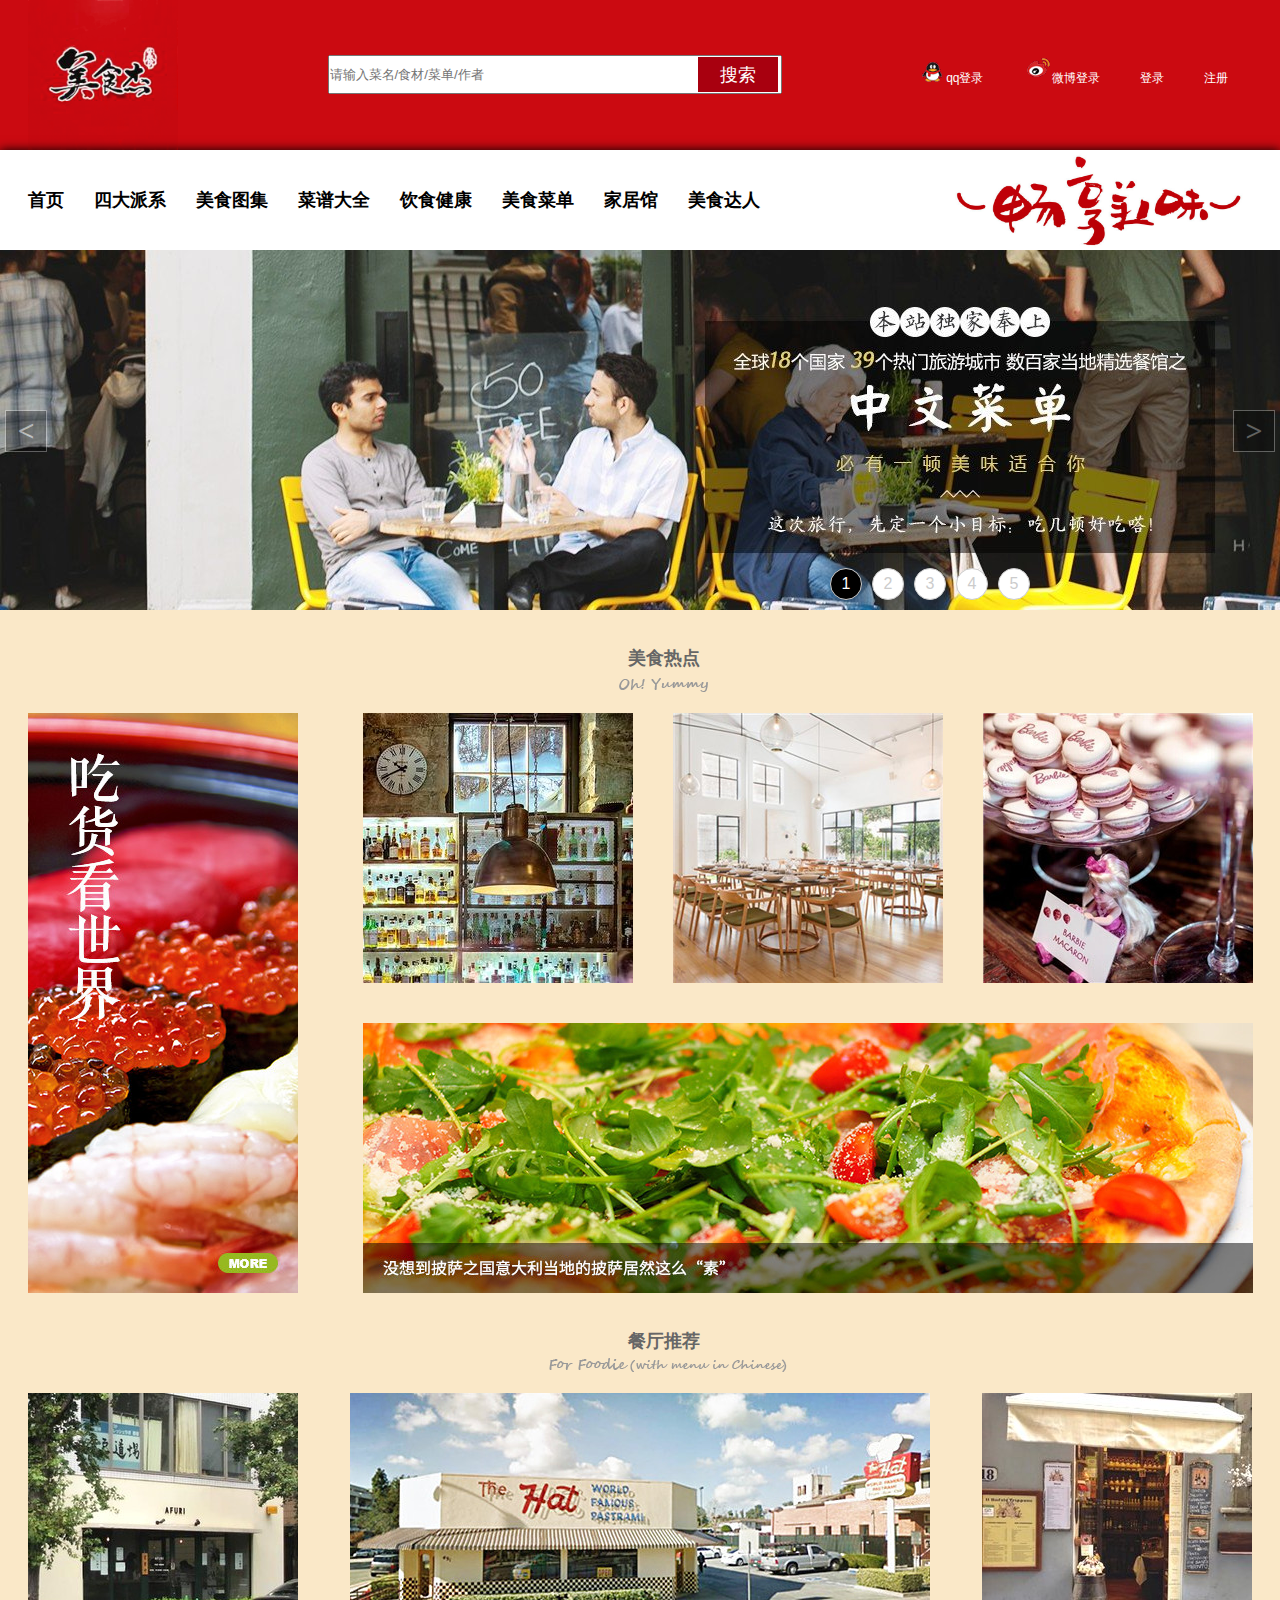
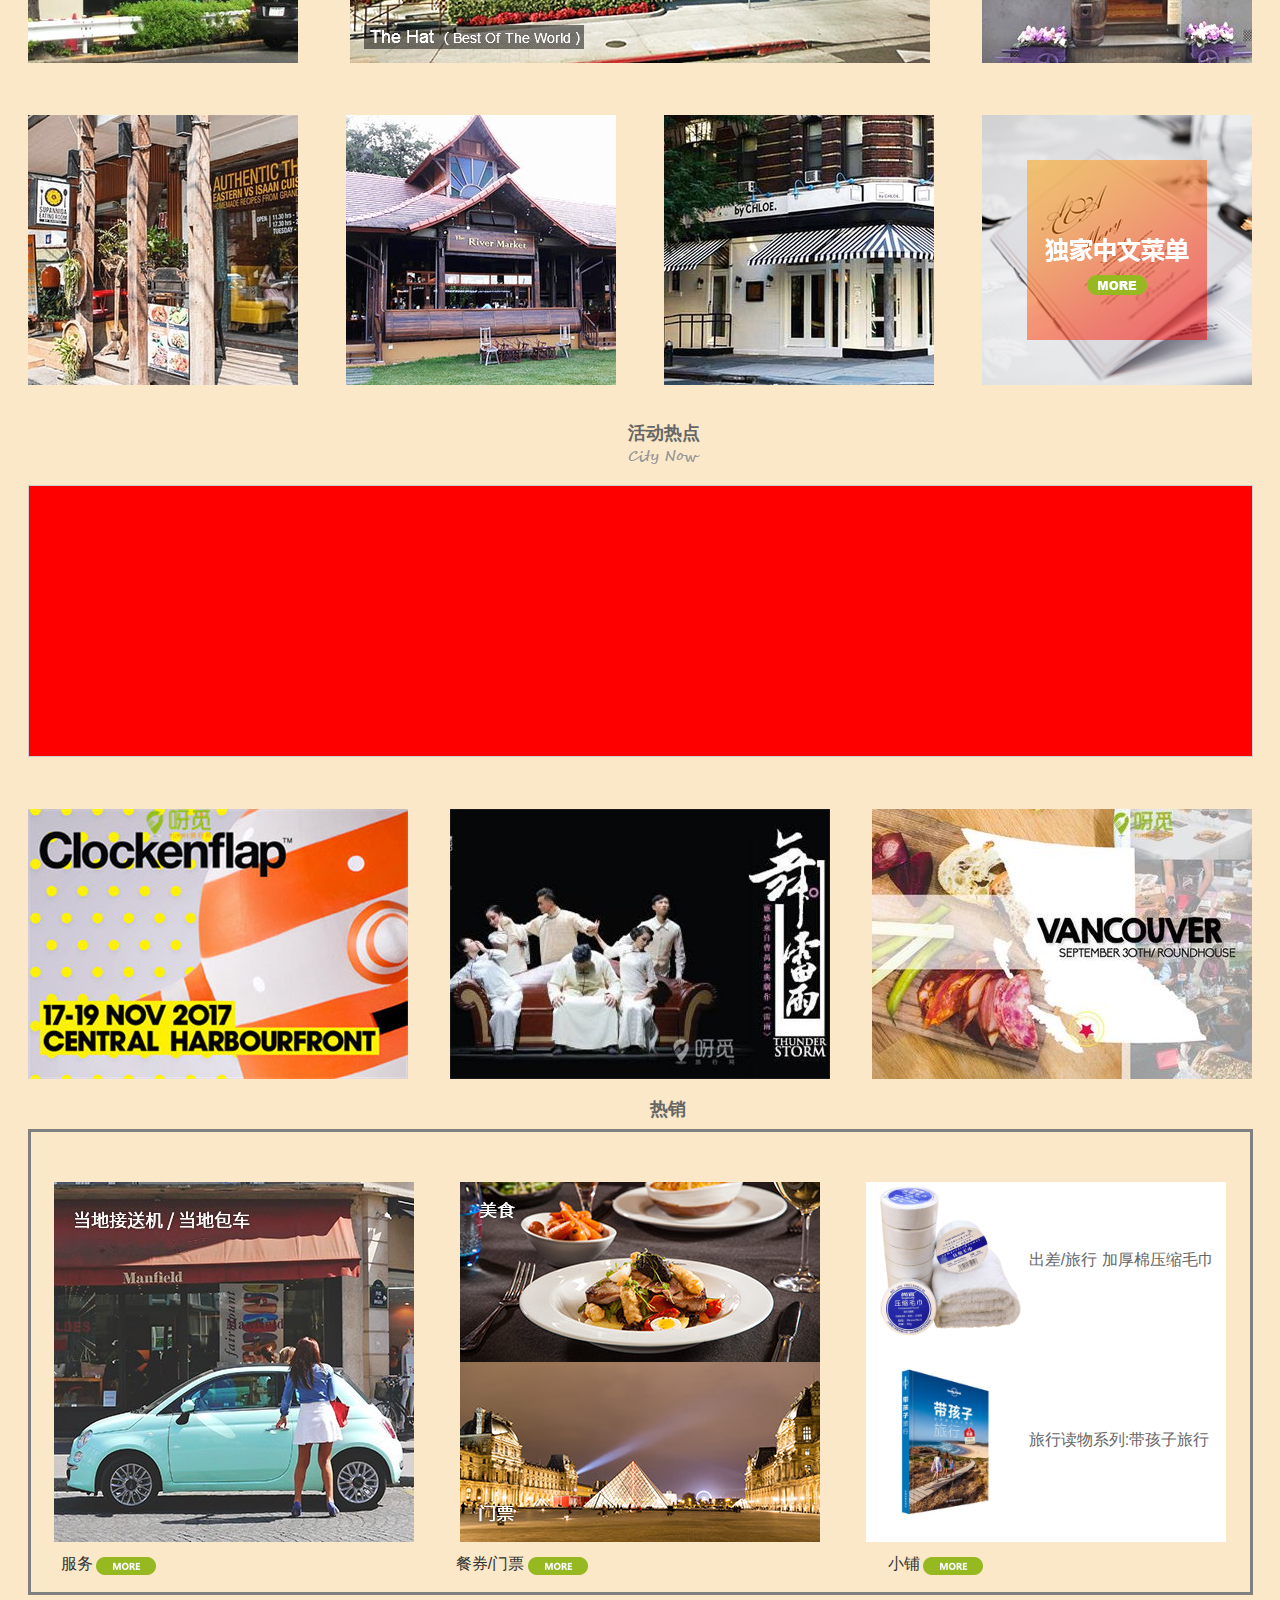
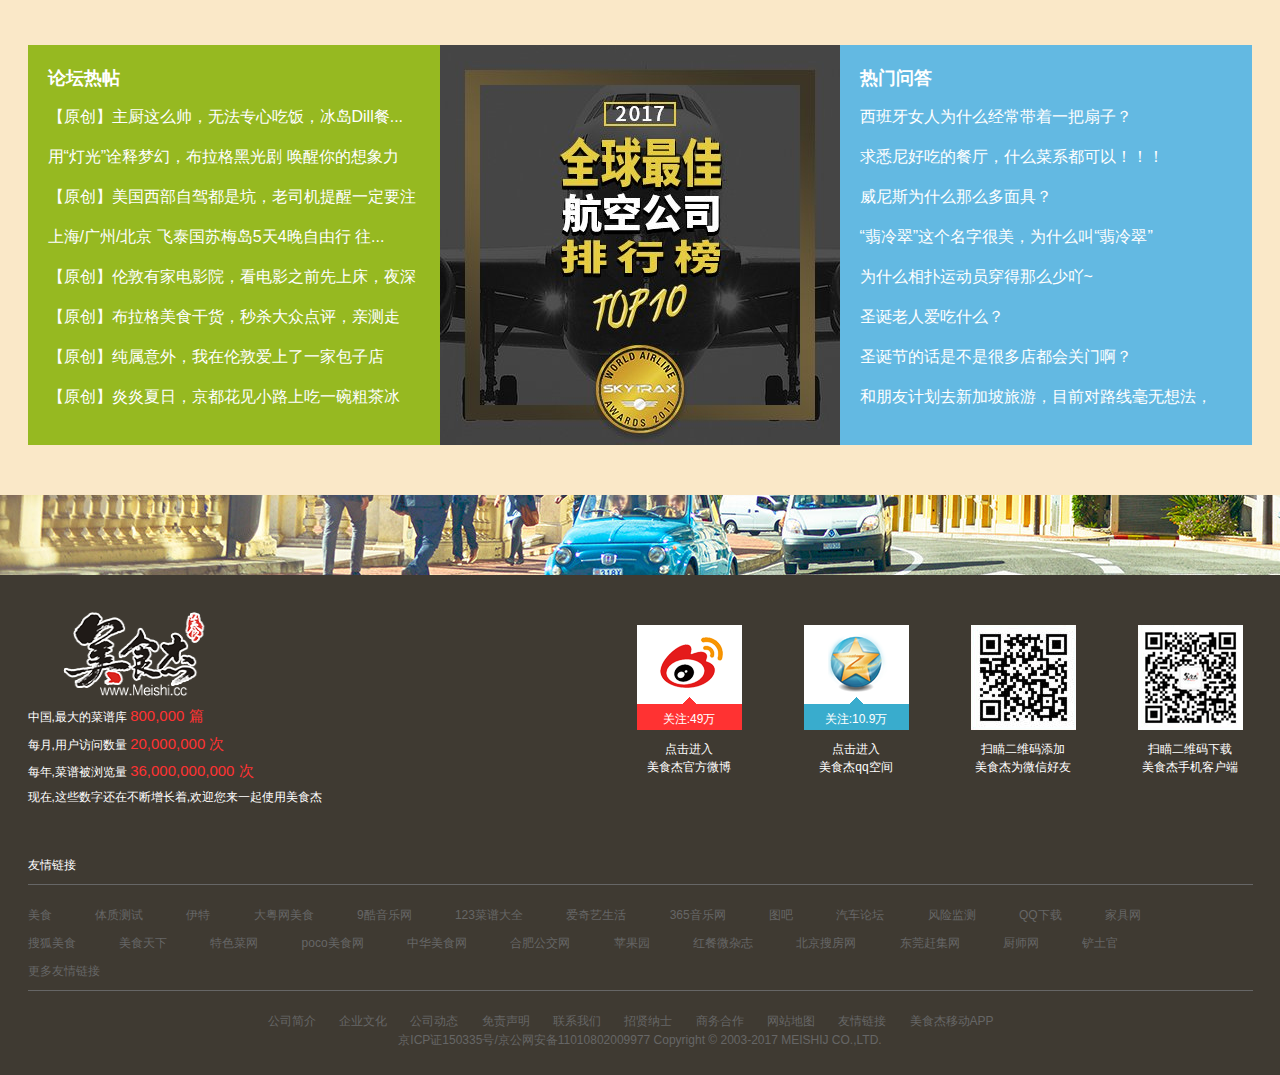
<file: 美食杰 整体/美食杰官网/wu/html/派系.html>
<!DOCTYPE html>
<html>
<head lang="en">
    <meta charset="UTF-8">
    <title>美食杰</title>
    <!--初始化样式  -->
    <link rel="stylesheet" href="../css/base.css">
    <!-- 头部和底部公共的样式 -->
    <link rel="stylesheet" href="../css/common.css">
    <script src="../js/js.js"></script>
    <script src="../js/jquery-1.12.4.min.js"></script>
</head>
<body>
<!--   头部 start     -->
<div id="head">

    <!-- 版心-->
    <div class="container clearfix">
        <!-- logo-->
        <div class=" f logo">
            <a href="index.html">
                <img src="../img/logo.png" width="150" height="150">
            </a>
        </div>

        <!-- 搜索框-->
        <div class=" f search">
            <input placeholder="请输入菜名/食材/菜单/作者" type="text">
            <input type="button" value="搜索">
        </div>
        <!-- 登录注册导航栏-->
        <div class=" f login">
            <ul>
                <li><a href="#">注册</a></li>
                <li><a href="#">登录</a></li>
                <li><span class="weibo"></span><a href="#">微博登录</a></li>
                <li><span class="qq"></span><a href="#">qq登录</a></li>
            </ul>
        </div>
    </div>
</div>

<!--  头部 end   -->

<!--  导航栏 start    -->

<div id="nav">
    <!-- 版心-->
    <div class="container  clearfix">
        <!--导航部分 -->
        <div class="daohang">
            <ul>
                <li><a href="#">首页</a></li>
                <li><a href="#">四大派系</a></li>
                <li><a href="#">美食图集</a></li>
                <li><a href="#">菜谱大全</a></li>
                <li><a href="#">饮食健康</a></li>
                <li><a href="#">美食菜单</a></li>
                <li><a href="#">家居馆</a></li>
                <li><a href="#">美食达人</a></li>
            </ul>

        </div>
        <!-- 畅想美味-->
        <div class="cxmw">
            <a href="#"><img src="../img/changxiangmeiwei.jpg" width="300" height="100"/></a>
        </div>
    </div>
</div>

<!--导航栏 end-->

<!--  banner start-->

<div id="banner">
    <div class="screen clearfix">
        <ul>
            <li><a href="#"><img src="../img/banner5.jpg"/></a></li>
            <!--<li><img src="../img/banner2.jpg" /></li>-->
            <!--<li><img src="../img/banner3.jpg" /></li>-->
            <!--<li><img src="../img/banner4.jpg" /></li>-->
            <!--<li><img src="../img/banner1.jpg" /></li>-->

        </ul>
        <ol>
            <!-- 动态创建的小方块，添加在这里，样式已经给写好了-->
            <li class="color">1</li>
            <li>2</li>
            <li>3</li>
            <li>4</li>
            <li>5</li>
        </ol>
    </div>
    <div id="arr"><span id="left">&lt;</span><span id="right">&gt;</span></div>
</div>


<!-- banner end-->


<!--美食热点 start-->
<div id="footHot">
    <div class="container">
        <div class="h2"><h2>美食热点</h2></div>
        <div class="oh"><img src="../img/food_hd_icon.png" alt=""/></div>
        <div class="fhtu">
            <div class="fhleft">
                <a href="#">
                    <img src="../img/2017-09-01_59a92675694ee.jpg" alt=""/>
                </a>
                <!--<a href="#"><img src="../img/more.png" width="60" height="18"/></a>-->
            </div>
            <div class="fhright">
                <div class="fhr-top">
                    <a href="#">
                        <img src="../img/2017-09-15_59bb3f508ff93.jpg" alt=""/>

                        <div></div>
                    </a>
                    <a href="#">
                        <img src="../img/2017-09-15_59bb3797841dc.jpg" alt=""/>

                        <div></div>
                    </a>
                    <a href="#">
                        <img src="../img/2017-09-14_59ba3ef5db228.jpg" alt=""/>

                        <div></div>
                    </a>
                </div>
                <div class="fht-bottom">
                    <a href="#">
                        <img src="../img/2017-07-20_597060d99e7b3.jpg" alt=""/>
                    </a>

                    <div></div>
                </div>
            </div>
        </div>
    </div>
</div>


<!--美食热点 end-->

<!--餐厅推荐 start-->
<div id="cttj">
    <div class="container clearfix">
        <div class="h2">
            <h2>餐厅推荐</h2>
        </div>
        <div class="for"><img src="../img/rest_hd_icon.png" alt=""/></div>
        <div class="cttu clearfix">
            <div class="cttu-top">
                <a href="#">
                    <img src="../img/house1.jpg" alt=""/>
                    <div></div>
                </a>
                <a href="#">
                    <img src="../img/house6.jpg" alt=""/>

                    <div></div>
                </a>
                <a href="#">
                    <img src="../img/house3.jpg" alt=""/>

                    <div></div>
                </a>
            </div>
            <div class="cttu-bottom">
                <a href="#">
                    <img src="../img/house5.jpg" alt=""/>

                    <div></div>
                </a>
                <a href="#">
                    <img src="../img/house4.jpg" alt=""/>

                    <div></div>
                </a>
                <a href="#">
                    <img src="../img/house2.jpg" alt=""/>

                    <div></div>
                </a>
                <a href="#">
                    <img src="../img/594b4adc4299c.png" alt=""/>
                    <div></div>
                </a>
            </div>
        </div>
    </div>
</div>

<!--餐厅推荐 end-->

<!--活动热点 start-->

<div id="hdrd">
    <div class="container clearfix">
        <div class="h2">
            <h2>活动热点</h2>
        </div>
        <div class="city clearfix">
            <img src="../img/act_hd_icon.png" alt=""/>
        </div>
        <div class="sfq">
            
        </div>
        <div class="down">
            <a href="#">
                <img src="../img/down3.jpg" alt=""/>
                <div></div>
            </a>
            <a href="#">
                <img src="../img/down1.jpg" alt=""/>
                <div></div>
            </a>
            <a href="#">
                <img src="../img/down2.jpg" alt=""/>
                <div></div>
            </a>
        </div>
    </div>
</div>

<!--活动热点 end-->

<!-- 热销 start-->
  <div id="rexiao">
      <div class="container clearfix">
          <div class="rexiaotu">
              <h2>热销</h2>
          </div>

          <div class="big clearfix">
              <div class="top">
                  <div>
                      <a href="#">
                          <img src="../img/zuo.jpg" alt=""/>
                          <div></div>
                      </a>
                  </div>
                  <div>
                      <a href="#">
                          <img src="../img/zhongshang.jpg" alt=""/>
                          <div></div>
                      </a>
                      <a href="#">
                          <img src="../img/zhongxia.jpg" alt=""/>
                          <div></div>
                      </a>
                  </div>
                  <div>
                      <a href="#">
                          <img src="../img/youshang.jpg" height="160" alt=""/>
                          <span>出差/旅行 加厚棉压缩毛巾</span>
                      </a>
                      <a href="#">
                          <img src="../img/youxia.jpg" height="160" alt=""/>
                          <span> 旅行读物系列:带孩子旅行</span>
                      </a>
                  </div>

              </div>
              <div class="down">
                  <div>
                      <span>服务</span>
                      <a><img src="../img/more.png" height="18" width="60"/></a>
                  </div>
                  <div>
                      <span>餐券/门票</span>
                      <a><img src="../img/more.png" height="18" width="60"/></a>
                  </div>
                  <div>
                      <span>小铺</span>
                      <a><img src="../img/more.png" height="18" width="60"/></a>
                  </div>
              </div>
          </div>
      </div>
  </div>

<!-- 热销 end-->

<!--论坛热帖 start-->

<div id="luntan">
    <div class="container clearfix">
        <div class="ltrt">
            <h2>论坛热帖</h2>
            <ul>
                <li><a href="#">【原创】主厨这么帅，无法专心吃饭，冰岛Dill餐...</a></li>
                <li><a href="#">用“灯光”诠释梦幻，布拉格黑光剧 唤醒你的想象力</a></li>
                <li><a href="#">【原创】美国西部自驾都是坑，老司机提醒一定要注</a></li>
                <li><a href="#">上海/广州/北京 飞泰国苏梅岛5天4晚自由行 往...</a></li>
                <li><a href="#">【原创】伦敦有家电影院，看电影之前先上床，夜深</a></li>
                <li><a href="#">【原创】布拉格美食干货，秒杀大众点评，亲测走</a></li>
                <li><a href="#">【原创】纯属意外，我在伦敦爱上了一家包子店</a></li>
                <li><a href="#">【原创】炎炎夏日，京都花见小路上吃一碗粗茶冰</a></li>
            </ul>
        </div>
        <div class="feiji">
            <img src="../img/best.jpg" alt=""/>
        </div>
        <div class="rmwd">
            <h2>热门问答</h2>
            <ul>
                <li><a href="#">西班牙女人为什么经常带着一把扇子？</a></li>
                <li><a href="#">求悉尼好吃的餐厅，什么菜系都可以！！！</a></li>
                <li><a href="#">威尼斯为什么那么多面具？</a></li>
                <li><a href="#">“翡冷翠”这个名字很美，为什么叫“翡冷翠”</a></li>
                <li><a href="#">为什么相扑运动员穿得那么少吖~</a></li>
                <li><a href="#">圣诞老人爱吃什么？</a></li>
                <li><a href="#">圣诞节的话是不是很多店都会关门啊？</a></li>
                <li><a href="#">和朋友计划去新加坡旅游，目前对路线毫无想法，</a></li>
            </ul>
        </div>
    </div>
</div>

<!--论坛热帖 end-->


<!--底部图片 start-->

<div id="dt">
    <img src="../img/index.jpg" alt=""/>
</div>

<!--底部图片 end-->

<!--脚部  start-->

<div id="footer">
    <!-- 版心-->
    <div class="container clearfix">

        <!-- 底部上半部分-->
        <div class="top clearfix">
            <!-- 底部上半部分左-->
            <div class="logo">
                <ul>
                    <li><img src="../img/logo2.png" width="215" height="100"/></li>
                    <li>中国,最大的菜谱库 <span>800,000 篇</span></li>
                    <li>每月,用户访问数量 <span>20,000,000 次</span></li>
                    <li>每年,菜谱被浏览量 <span>36,000,000,000 次</span></li>
                    <li>现在,这些数字还在不断增长着,欢迎您来一起使用美食杰</li>
                </ul>
            </div>
            <!-- 底部上半部分右-->
            <div class="erweima">

                <ul>
                    <!-- 官方微博-->
                    <li>
                        <div class="gfwb">
                            <a href="#">关注:49万</a>

                            <p></p>

                            <p>点击进入</p>

                            <p>美食杰官方微博</p>
                        </div>
                    </li>
                    <li>
                        <div class="qqkj">
                            <a href="#">关注:10.9万</a>

                            <p></p>

                            <p>点击进入</p>

                            <p>美食杰qq空间</p>
                        </div>
                    </li>
                    <li>
                        <div class="wxhy">


                            <p>扫瞄二维码添加</p>

                            <p>美食杰为微信好友</p>
                        </div>
                    </li>
                    <li>
                        <div class="sjkhd">


                            <p>扫瞄二维码下载</p>

                            <p>美食杰手机客户端</p>
                        </div>
                    </li>
                </ul>
            </div>
        </div>
        <!-- 底部下半部分-->
        <div class=" down">

            <div class="youqing">
                友情链接
                <hr/>
            </div>
            <div class="lianjie">
                <a href="#">美食</a>
                <a href="#">体质测试</a>
                <a href="#">伊特</a>
                <a href="#">大粤网美食</a>
                <a href="#">9酷音乐网</a>
                <a href="#">123菜谱大全</a>
                <a href="#">爱奇艺生活</a>
                <a href="#">365音乐网</a>
                <a href="#">图吧</a>
                <a href="#">汽车论坛</a>
                <a href="#">风险监测</a>
                <a href="#">QQ下载</a>
                <a href="#">家具网</a>
                <a href="#">搜狐美食</a>
                <a href="#">美食天下</a>
                <a href="#">特色菜网</a>
                <a href="#">poco美食网</a>
                <a href="#">中华美食网</a>
                <a href="#">合肥公交网</a>
                <a href="#">苹果园</a>
                <a href="#">红餐微杂志</a>
                <a href="#">北京搜房网</a>
                <a href="#">东莞赶集网</a>
                <a href="#">厨师网</a>
                <a href="#">铲土官</a>
                <a href="#">更多友情链接</a>
            </div>
            <hr/>
            <div class="lianjie2">
                <a href="#">公司简介</a>
                <a href="#">企业文化</a>
                <a href="#">公司动态</a>
                <a href="#">免责声明</a>
                <a href="#">联系我们</a>
                <a href="#">招贤纳士</a>
                <a href="#">商务合作</a>
                <a href="#">网站地图</a>
                <a href="#">友情链接</a>
                <a href="#">美食杰移动APP</a>
            </div>
            <div class="bianhao">京ICP证150335号/京公网安备11010802009977 Copyright © 2003-2017 MEISHIJ CO.,LTD.</div>
        </div>
    </div>
</div>
</body>
</html>
</file>
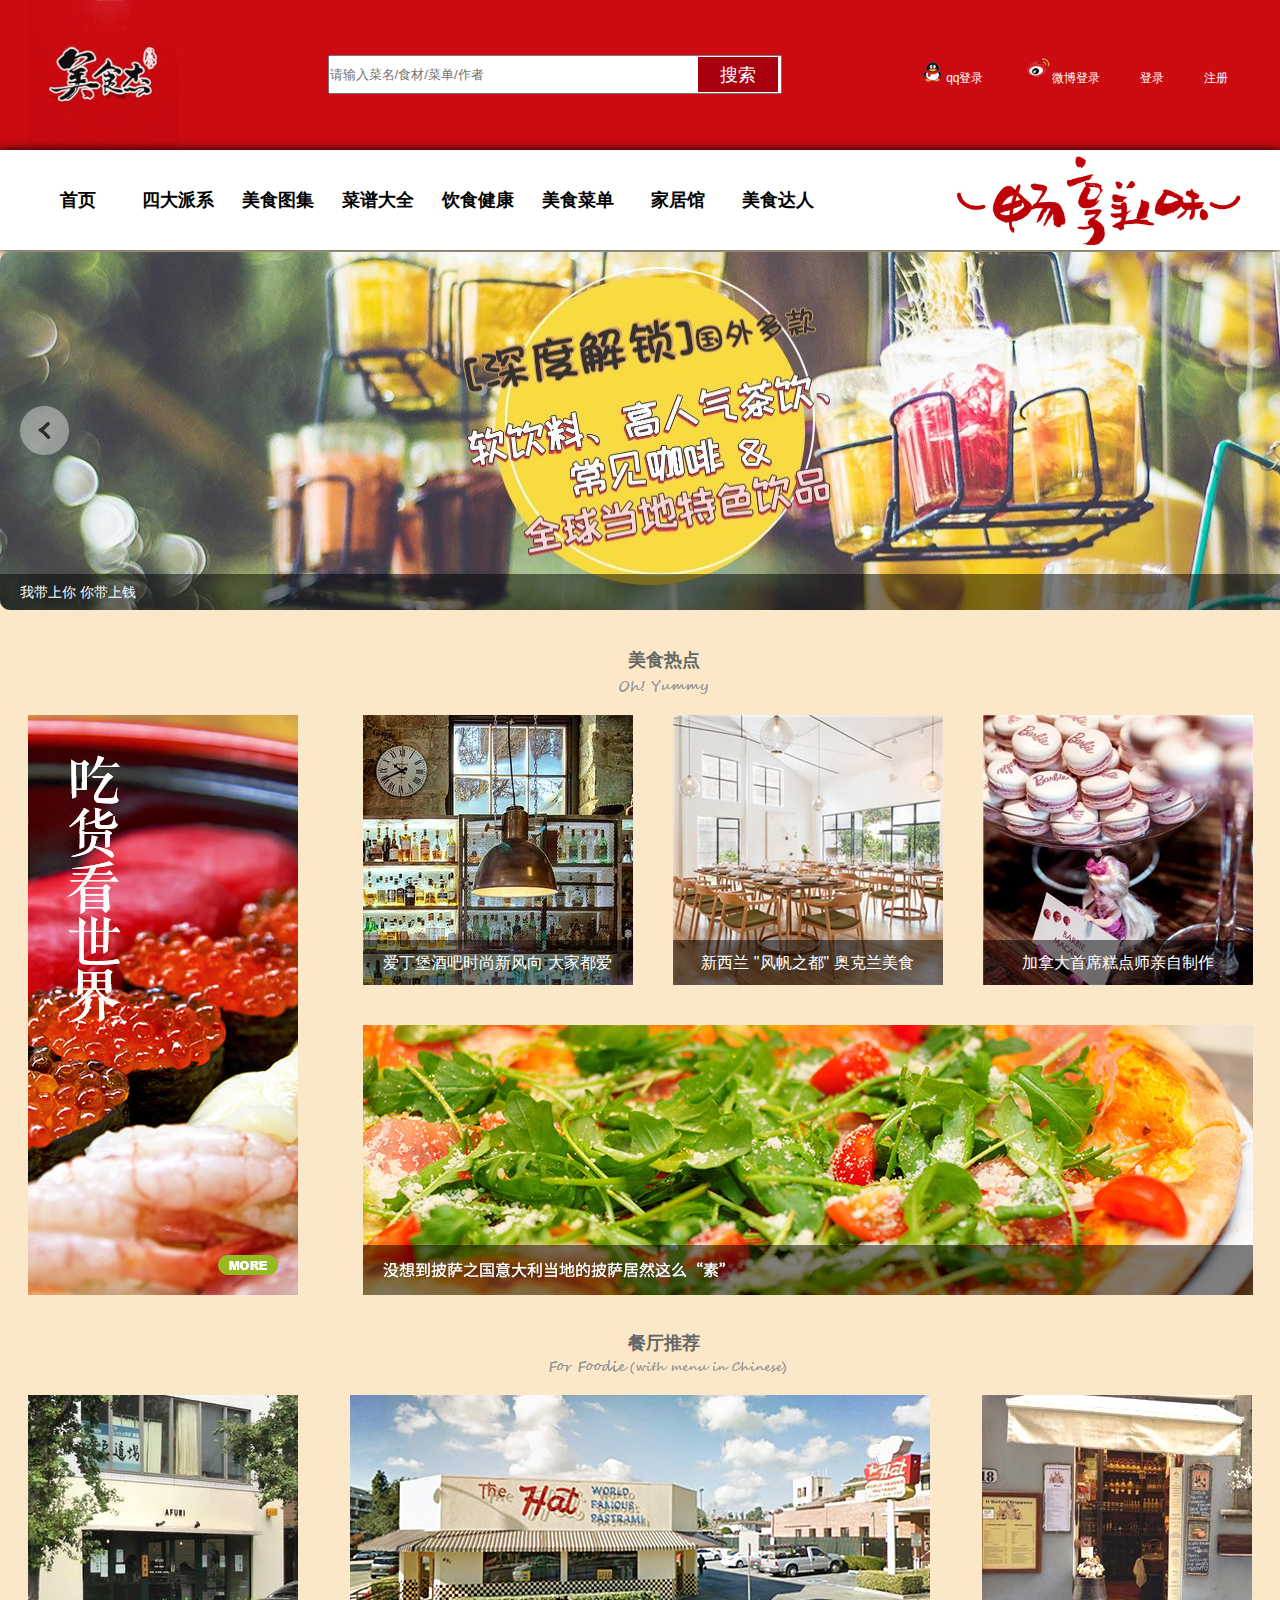
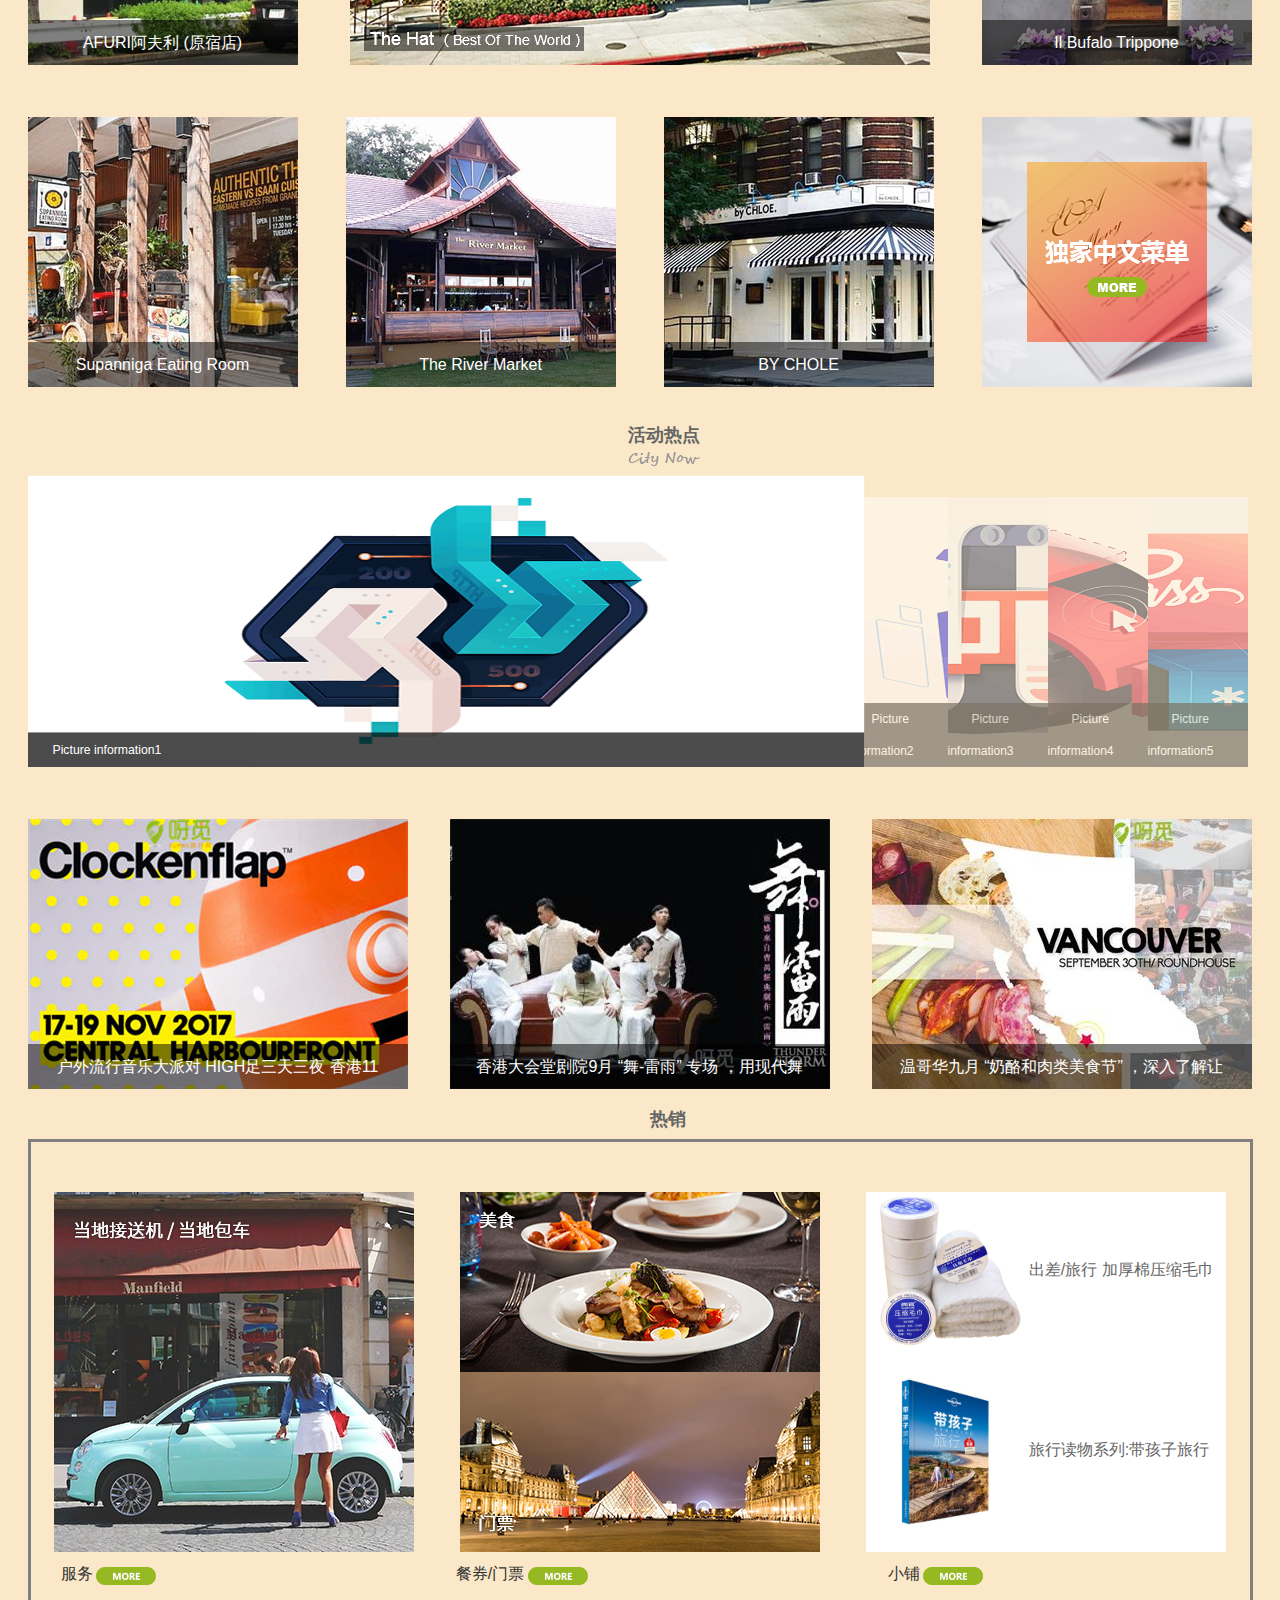
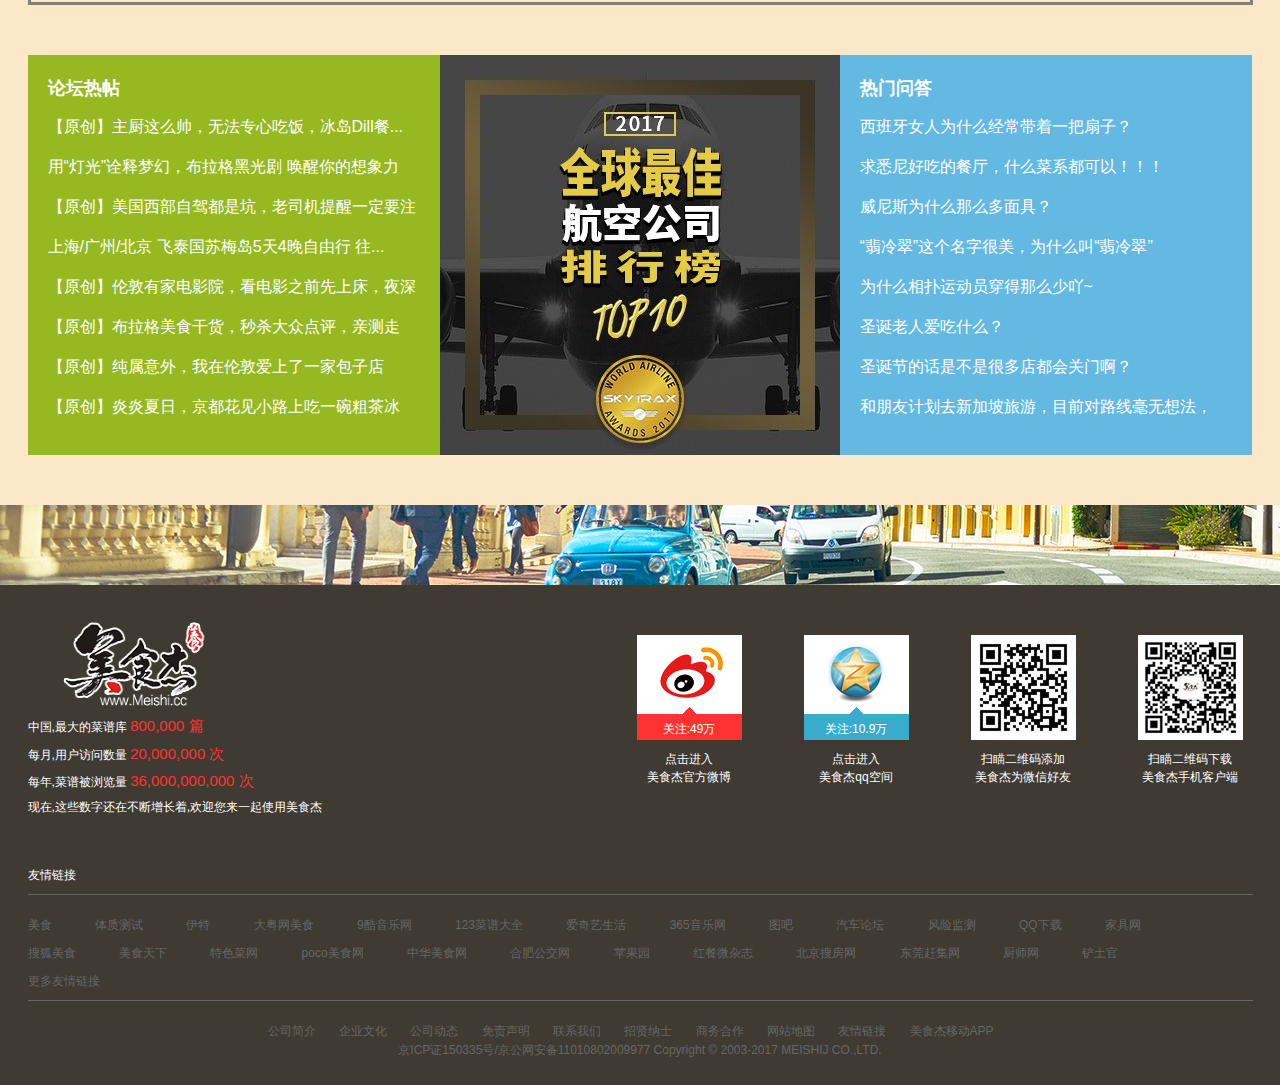
<file: 美食杰 整体/美食杰官网/wu/html/派系test.html>
<!DOCTYPE html>
<html>
<head lang="en">
    <meta charset="UTF-8">
    <title>美食杰</title>
    <!--初始化样式  -->
    <link rel="stylesheet" href="../css/base.css">
    <!-- 头部和底部公共的样式 -->
    <link rel="stylesheet" href="../css/commontest.css">

    <script src="../js/jquery-1.12.4.min.js"></script>
    <script src="../js/zwlunbo/jquery.min.js"></script>
    <script src="../js/zwlunbo/velocity.js"></script>
    <script src="../js/zwlunbo/shutter.js"></script>
    <!--<script src="../js/shoufengqin/jquery-1.8.2.min.js"></script>-->
    <!--<script src="../js/shoufengqin/jquery.indexSlidePattern.js"></script>-->
    <script src="../js/shoufengqin/jquery.indexSlidePattern.js"></script>
    <script src="../js/js.js"></script>
    <script>
        $(function () {
            $('.shutter').shutter({
                shutterW: 1920, // 容器宽度
                shutterH: 358, // 容器高度
                isAutoPlay: true, // 是否自动播放
                playInterval: 3000, // 自动播放时间
                curDisplay: 3, // 当前显示页
                fullPage: false // 是否全屏展示
            });

            $(".demo").IMGDEMO({
                "speed"	:	"fast"		,	//变换速度,三速度可选 slow,normal,fast;
                "by"	:	"mouseover"		,	//触发事件,click或者mouseover;
                "auto"	:	true		,	//是否自动播放;
                "sec"	:	3000	 		//自动播放间隔;
            })
        });

    </script>
</head>
<body>
<!--   头部 start     -->
<div id="head">

    <!-- 版心-->
    <div class="container clearfix">
        <!-- logo-->
        <div class=" f logo">
            <a href="index.html">
                <img src="../img/logo.png" width="150" height="150">
            </a>
        </div>

        <!-- 搜索框-->
        <div class=" f search">
            <input placeholder="请输入菜名/食材/菜单/作者" type="text">
            <input type="button" value="搜索">
        </div>
        <!-- 登录注册导航栏-->
        <div class=" f login">
            <ul>
                <li><a href="#">注册</a></li>
                <li><a href="#">登录</a></li>
                <li><span class="weibo"></span><a href="#">微博登录</a></li>
                <li><span class="qq"></span><a href="#">qq登录</a></li>
            </ul>
        </div>
    </div>
</div>

<!--  头部 end   -->

<!--  导航栏 start    -->

<div id="nav">
    <!-- 版心-->
    <div class="container  clearfix">
        <!--导航部分 -->
        <div class="daohang">
            <ul>
                <li><a href="#">首页</a></li>
                <li class="one"><a href="#">四大派系</a></li>
                <li class="two"><a href="#">美食图集</a></li>
                <li><a href="#">菜谱大全</a></li>
                <li><a href="#">饮食健康</a></li>
                <li><a href="#">美食菜单</a></li>
                <li><a href="#">家居馆</a></li>
                <li><a href="#">美食达人</a></li>
            </ul>
        </div>

        <div class="cxmw">
            <img src="../img/changxiangmeiwei.jpg" width="300" height="100"/></a>
        </div>
    </div>
</div>

<!--导航栏 end-->

<!--  banner start-->

<div id="banner">
    <div class="shutter">
        <div class="shutter-img">
            <a href="#" data-shutter-title="我带上你~ 你带上钱~"><img src="../img/banner5.jpg" alt="#"></a>
            <a href="#" data-shutter-title="日本の経典の軽食"><img src="../img/banner4.jpg" alt="#"></a>
            <a href="#" data-shutter-title="We have the perfect cake！！！"><img src="../img/banner3.jpg" alt="#"></a>
            <a href="#" data-shutter-title="Coffee Tea Or Me"><img src="../img/banner2.jpg" alt="#"></a>
        </div>
        <ul class="shutter-btn">
            <li class="prev"></li>
            <li class="next"></li>
        </ul>
        <div class="shutter-desc">
            <p>我带上你 你带上钱</p>
        </div>
    </div>
</div>


<!-- banner end-->


<!--美食热点 start-->
<div id="footHot">
    <div class="container">
        <div class="h2"><h2>美食热点</h2></div>
        <div class="oh"><img src="../img/food_hd_icon.png" alt=""/></div>
        <div class="fhtu">
            <div class="fhleft">
                <a href="#">
                    <img src="../img/2017-09-01_59a92675694ee.jpg" alt=""/>
                </a>
                <!--<a href="#"><img src="../img/more.png" width="60" height="18"/></a>-->
            </div>
            <div class="fhright">
                <div class="fhr-top">
                    <a href="#" class="ai">
                        <img src="../img/2017-09-15_59bb3f508ff93.jpg" alt=""/>

                        <div class="aidingbao">加拿大首席糕点师亲自制作XXXXXXXXX XXXXx</div>
                    </a>
                    <a href="#" class="xin">
                        <img src="../img/2017-09-15_59bb3797841dc.jpg" alt=""/>

                        <div class="xinxilan">新西兰 "风帆之都" 奥克兰美食XXXXXXXXXXXXXX</div>
                    </a>
                    <a href="#" class="jia">
                        <img src="../img/2017-09-14_59ba3ef5db228.jpg" alt=""/>

                        <div class="jianada">爱丁堡酒吧时尚新风向 大家都爱XXXXXXXXXXXXXXXXXXX</div>
                    </a>
                </div>
                <div class="fht-bottom">
                    <a href="#">
                        <img src="../img/2017-07-20_597060d99e7b3.jpg" alt=""/>
                    </a>

                    <div></div>
                </div>
            </div>
        </div>
    </div>
</div>


<!--美食热点 end-->

<!--餐厅推荐 start-->
<div id="cttj">
    <div class="container clearfix">
        <div class="h2">
            <h2>餐厅推荐</h2>
        </div>
        <div class="for"><img src="../img/rest_hd_icon.png" alt=""/></div>
        <div class="cttu clearfix">
            <div class="cttu-top">
                <a href="#" class="ys">
                    <img src="../img/house1.jpg" alt=""/>
                    <div class="ysd">AFURI阿夫利 (原宿店)</div>
                </a>
                <a href="#">
                    <img src="../img/house6.jpg" alt=""/>


                </a>
                <a href="#" class="bu">
                    <img src="../img/house3.jpg" alt=""/>

                    <div class="bufalo">Il Bufalo Trippone</div>
                </a>
            </div>
            <div class="cttu-bottom">
                <a href="#" class="sup">
                    <img src="../img/house5.jpg" alt=""/>

                    <div class="supanniga">Supanniga Eating Room</div>
                </a>
                <a href="#" class="ri">
                    <img src="../img/house4.jpg" alt=""/>

                    <div class="river">The River Market</div>
                </a>
                <a href="#" class="ch">
                    <img src="../img/house2.jpg" alt=""/>

                    <div class="chole">BY CHOLE</div>
                </a>
                <a href="#">
                    <img src="../img/594b4adc4299c.png" alt=""/>

                </a>
            </div>
        </div>
    </div>
</div>

<!--餐厅推荐 end-->

<!--活动热点 start-->

<div id="hdrd">
    <div class="container clearfix">
        <div class="h2">
            <h2>活动热点</h2>
        </div>
        <div class="city clearfix">
            <img src="../img/act_hd_icon.png" alt=""/>
        </div>
        <div class="sfq">
            <ul class="demo">
                <li class="active">
                    <a href="#"><img src="../img/1.png"/></a>
                    <div><a href="#">Picture information1</a></div>
                </li>
                <li>
                    <a href="#"><img src="../img/2.png"/></a>
                    <div><a href="#">Picture information2</a></div>
                </li>
                <li>
                    <a href="#"><img src="../img/3.png"/></a>
                    <div><a href="#">Picture information3</a></div>
                </li>
                <li>
                    <a href="#"><img src="../img/4.png"/></a>
                    <div><a href="#">Picture information4</a></div>
                </li>
                <li>
                    <a href="#"><img src="../img/5.png"/></a>
                    <div><a href="#">Picture information5</a></div>
                </li>
            </ul>
        </div>
        <div class="down">
            <a href="#" class="hu">
                <img src="../img/down3.jpg" alt=""/>
                <div class="huwai">户外流行音乐大派对 HIGH足三天三夜 香港11</div>
            </a>
            <a href="#" class="xg">
                <img src="../img/down1.jpg" alt=""/>
                <div class="xianggang">香港大会堂剧院9月 “舞-雷雨” 专场 ，用现代舞</div>
            </a>
            <a href="#" class="wgh">
                <img src="../img/down2.jpg" alt=""/>
                <div class="wengehua">温哥华九月 “奶酪和肉类美食节” ，深入了解让</div>
            </a>
        </div>
    </div>
</div>

<!--活动热点 end-->

<!-- 热销 start-->
  <div id="rexiao">
      <div class="container clearfix">
          <div class="rexiaotu">
              <h2>热销</h2>
          </div>

          <div class="big clearfix">
              <div class="top">
                  <div>
                      <a href="#">
                          <img src="../img/zuo.jpg" alt=""/>
                          <div></div>
                      </a>
                  </div>
                  <div>
                      <a href="#">
                          <img src="../img/zhongshang.jpg" alt=""/>
                          <div></div>
                      </a>
                      <a href="#">
                          <img src="../img/zhongxia.jpg" alt=""/>
                          <div></div>
                      </a>
                  </div>
                  <div>
                      <a href="#">
                          <img src="../img/youshang.jpg" height="160" alt=""/>
                          <span>出差/旅行 加厚棉压缩毛巾</span>
                      </a>
                      <a href="#">
                          <img src="../img/youxia.jpg" height="160" alt=""/>
                          <span> 旅行读物系列:带孩子旅行</span>
                      </a>
                  </div>

              </div>
              <div class="down">
                  <div>
                      <span>服务</span>
                      <a><img src="../img/more.png" height="18" width="60"/></a>
                  </div>
                  <div>
                      <span>餐券/门票</span>
                      <a><img src="../img/more.png" height="18" width="60"/></a>
                  </div>
                  <div>
                      <span>小铺</span>
                      <a><img src="../img/more.png" height="18" width="60"/></a>
                  </div>
              </div>
          </div>
      </div>
  </div>

<!-- 热销 end-->

<!--论坛热帖 start-->

<div id="luntan">
    <div class="container clearfix">
        <div class="ltrt">
            <h2>论坛热帖</h2>
            <ul>
                <li><a href="#">【原创】主厨这么帅，无法专心吃饭，冰岛Dill餐...</a></li>
                <li><a href="#">用“灯光”诠释梦幻，布拉格黑光剧 唤醒你的想象力</a></li>
                <li><a href="#">【原创】美国西部自驾都是坑，老司机提醒一定要注</a></li>
                <li><a href="#">上海/广州/北京 飞泰国苏梅岛5天4晚自由行 往...</a></li>
                <li><a href="#">【原创】伦敦有家电影院，看电影之前先上床，夜深</a></li>
                <li><a href="#">【原创】布拉格美食干货，秒杀大众点评，亲测走</a></li>
                <li><a href="#">【原创】纯属意外，我在伦敦爱上了一家包子店</a></li>
                <li><a href="#">【原创】炎炎夏日，京都花见小路上吃一碗粗茶冰</a></li>
            </ul>
        </div>
        <div class="feiji">
            <img src="../img/best.jpg" alt=""/>
        </div>
        <div class="rmwd">
            <h2>热门问答</h2>
            <ul>
                <li><a href="#">西班牙女人为什么经常带着一把扇子？</a></li>
                <li><a href="#">求悉尼好吃的餐厅，什么菜系都可以！！！</a></li>
                <li><a href="#">威尼斯为什么那么多面具？</a></li>
                <li><a href="#">“翡冷翠”这个名字很美，为什么叫“翡冷翠”</a></li>
                <li><a href="#">为什么相扑运动员穿得那么少吖~</a></li>
                <li><a href="#">圣诞老人爱吃什么？</a></li>
                <li><a href="#">圣诞节的话是不是很多店都会关门啊？</a></li>
                <li><a href="#">和朋友计划去新加坡旅游，目前对路线毫无想法，</a></li>
            </ul>
        </div>
    </div>
</div>

<!--论坛热帖 end-->


<!--底部图片 start-->

<div id="dt">
    <img src="../img/index.jpg" alt=""/>
</div>

<!--底部图片 end-->

<!--脚部  start-->

<div id="footer">
    <!-- 版心-->
    <div class="container clearfix">

        <!-- 底部上半部分-->
        <div class="top clearfix">
            <!-- 底部上半部分左-->
            <div class="logo">
                <ul>
                    <li><img src="../img/logo2.png" width="215" height="100"/></li>
                    <li>中国,最大的菜谱库 <span>800,000 篇</span></li>
                    <li>每月,用户访问数量 <span>20,000,000 次</span></li>
                    <li>每年,菜谱被浏览量 <span>36,000,000,000 次</span></li>
                    <li>现在,这些数字还在不断增长着,欢迎您来一起使用美食杰</li>
                </ul>
            </div>
            <!-- 底部上半部分右-->
            <div class="erweima">

                <ul>
                    <!-- 官方微博-->
                    <li>
                        <div class="gfwb">
                            <a href="#">关注:49万</a>

                            <p></p>

                            <p>点击进入</p>

                            <p>美食杰官方微博</p>
                        </div>
                    </li>
                    <li>
                        <div class="qqkj">
                            <a href="#">关注:10.9万</a>

                            <p></p>

                            <p>点击进入</p>

                            <p>美食杰qq空间</p>
                        </div>
                    </li>
                    <li>
                        <div class="wxhy">


                            <p>扫瞄二维码添加</p>

                            <p>美食杰为微信好友</p>
                        </div>
                    </li>
                    <li>
                        <div class="sjkhd">


                            <p>扫瞄二维码下载</p>

                            <p>美食杰手机客户端</p>
                        </div>
                    </li>
                </ul>
            </div>
        </div>
        <!-- 底部下半部分-->
        <div class=" down">

            <div class="youqing">
                友情链接
                <hr/>
            </div>
            <div class="lianjie">
                <a href="#">美食</a>
                <a href="#">体质测试</a>
                <a href="#">伊特</a>
                <a href="#">大粤网美食</a>
                <a href="#">9酷音乐网</a>
                <a href="#">123菜谱大全</a>
                <a href="#">爱奇艺生活</a>
                <a href="#">365音乐网</a>
                <a href="#">图吧</a>
                <a href="#">汽车论坛</a>
                <a href="#">风险监测</a>
                <a href="#">QQ下载</a>
                <a href="#">家具网</a>
                <a href="#">搜狐美食</a>
                <a href="#">美食天下</a>
                <a href="#">特色菜网</a>
                <a href="#">poco美食网</a>
                <a href="#">中华美食网</a>
                <a href="#">合肥公交网</a>
                <a href="#">苹果园</a>
                <a href="#">红餐微杂志</a>
                <a href="#">北京搜房网</a>
                <a href="#">东莞赶集网</a>
                <a href="#">厨师网</a>
                <a href="#">铲土官</a>
                <a href="#">更多友情链接</a>
            </div>
            <hr/>
            <div class="lianjie2">
                <a href="#">公司简介</a>
                <a href="#">企业文化</a>
                <a href="#">公司动态</a>
                <a href="#">免责声明</a>
                <a href="#">联系我们</a>
                <a href="#">招贤纳士</a>
                <a href="#">商务合作</a>
                <a href="#">网站地图</a>
                <a href="#">友情链接</a>
                <a href="#">美食杰移动APP</a>
            </div>
            <div class="bianhao">京ICP证150335号/京公网安备11010802009977 Copyright © 2003-2017 MEISHIJ CO.,LTD.</div>
        </div>
    </div>
</div>
</body>
</html>
</file>
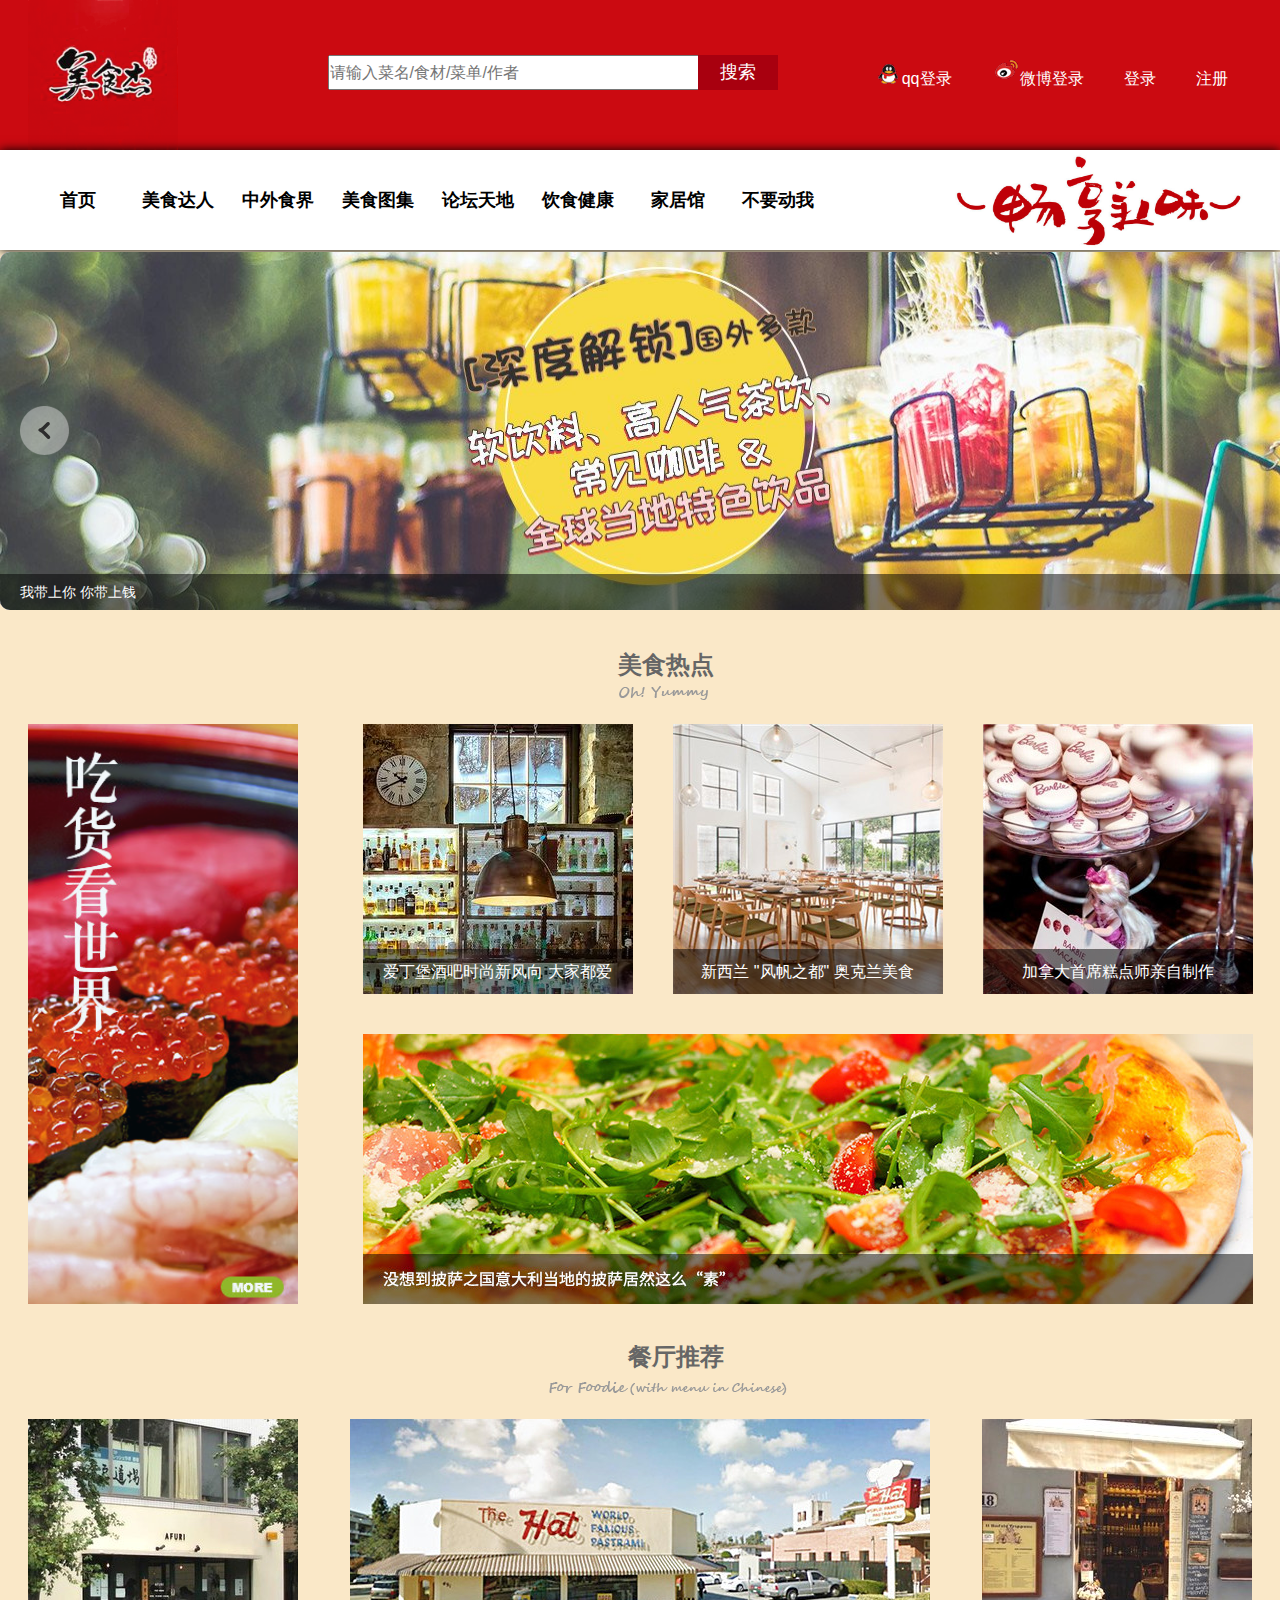
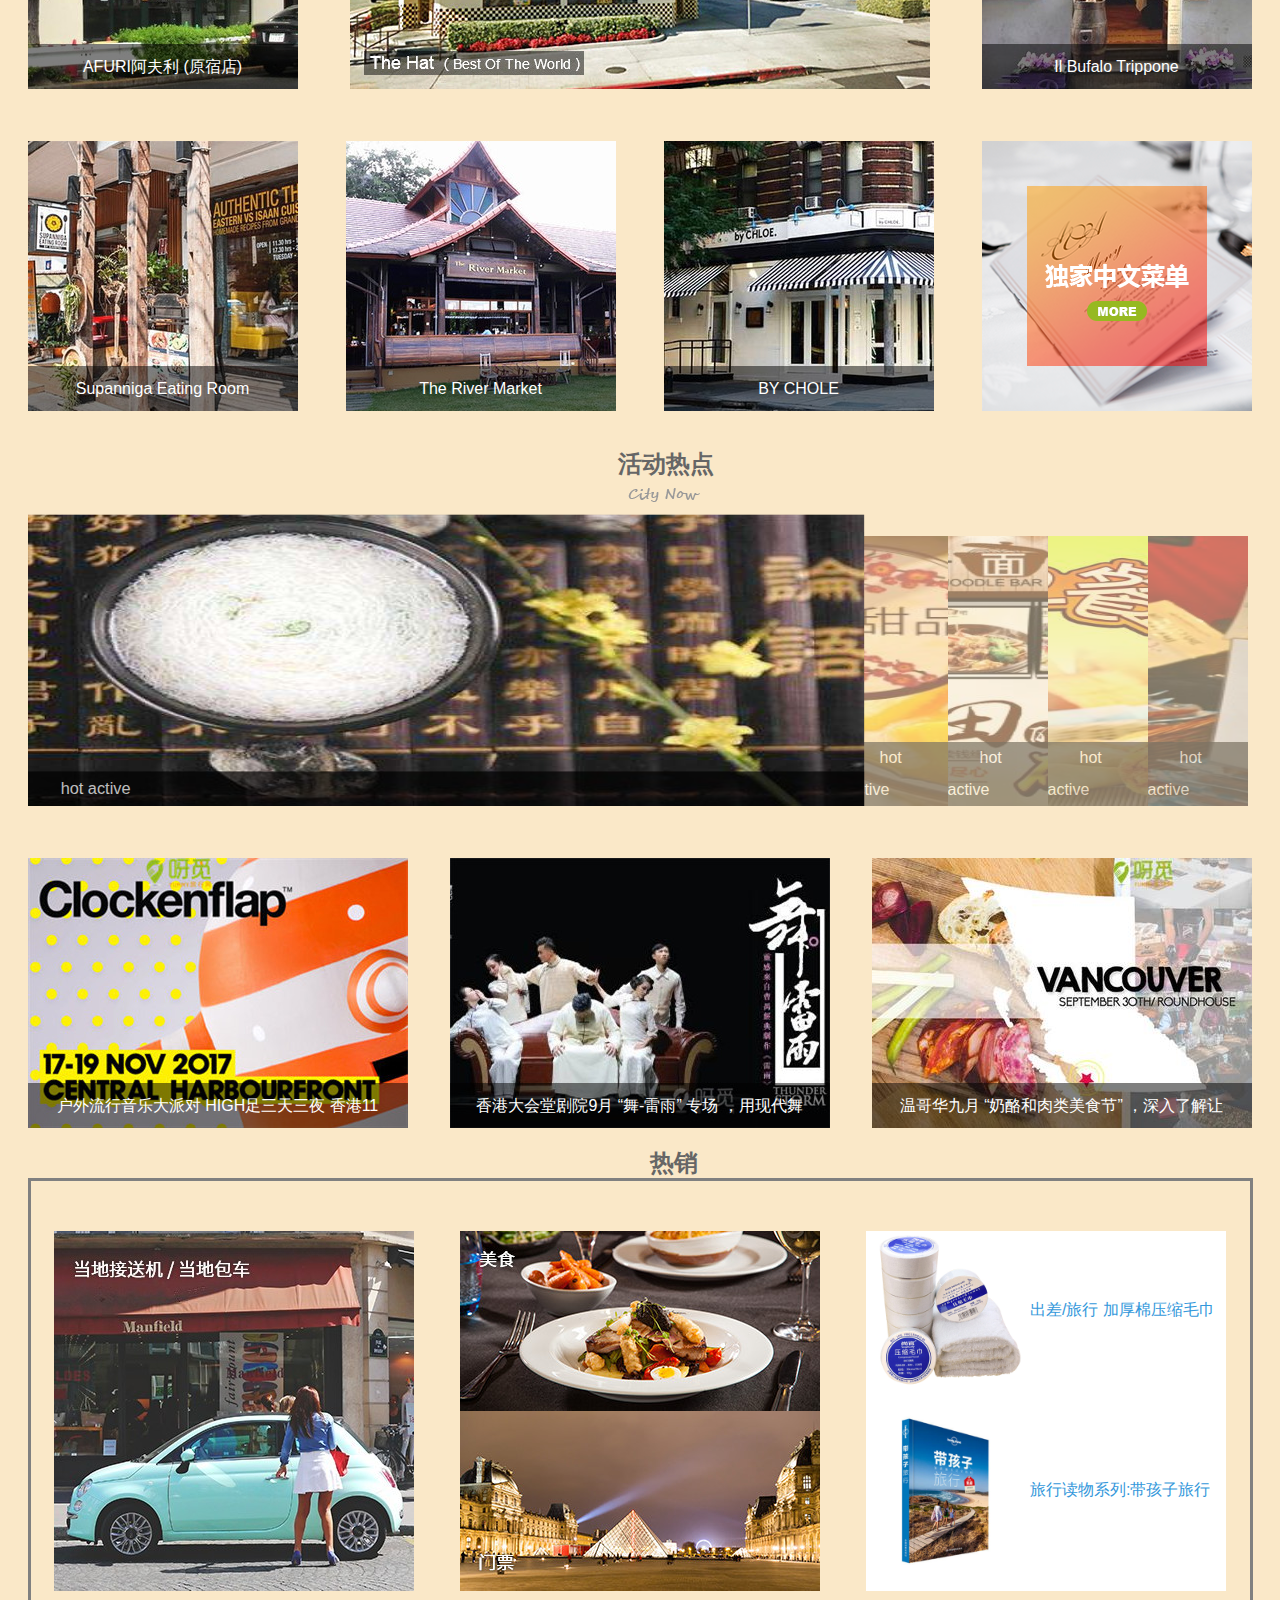
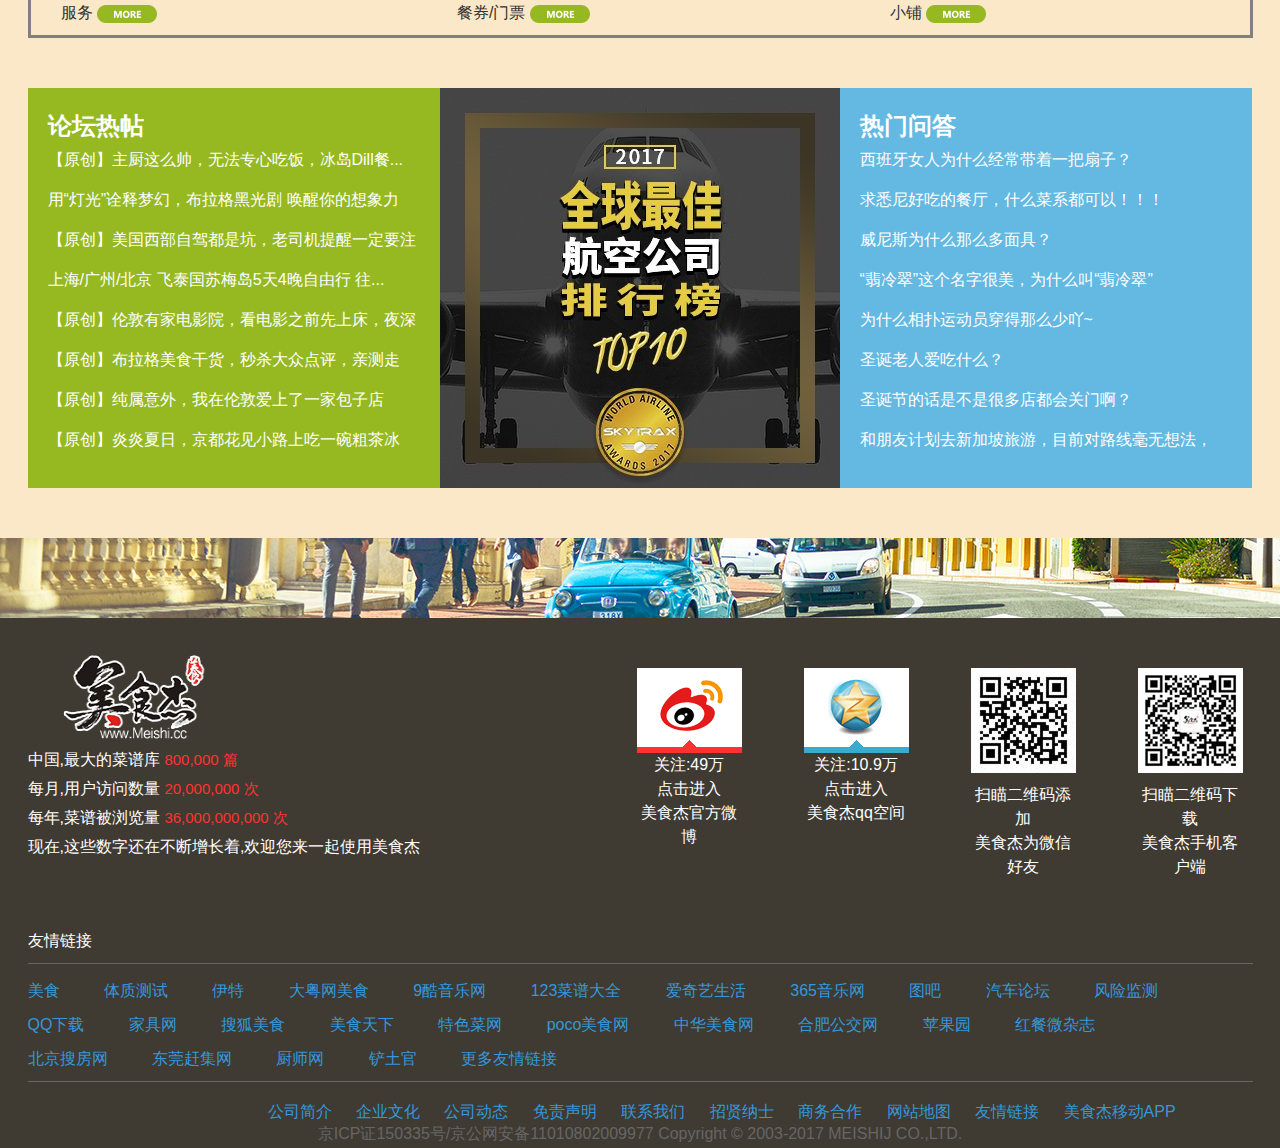
<file: 美食杰 整体/美食杰官网/wu/html/派系test1.html>
<!DOCTYPE html>
<html>
<head lang="en">
    <meta charset="UTF-8">
    <title>美食杰</title>
    <!--初始化样式  -->
    <link rel="stylesheet" href="../css/base.css">
    <!-- 头部和底部公共的样式 -->
    <link rel="stylesheet" href="../css/commontest1.css">

    <link rel="stylesheet" type="text/css" href="../css/normalize.css" />
    <link rel="stylesheet" type="text/css" href="../css/demo.css" />

    <!--必要样式-->
    <link rel="stylesheet" type="text/css" href="../css/set2.css" />
    <link rel="stylesheet" type="text/css" href="../fonts/font-awesome-4.2.0/css/font-awesome.min.css" />

    <script src="../js/jquery-1.12.4.min.js"></script>
    <script src="../js/zwlunbo/jquery.min.js"></script>
    <script src="../js/zwlunbo/velocity.js"></script>
    <script src="../js/zwlunbo/shutter.js"></script>
    <!--<script src="../js/shoufengqin/jquery-1.8.2.min.js"></script>-->
    <!--<script src="../js/shoufengqin/jquery.indexSlidePattern.js"></script>-->
    <script src="../js/shoufengqin/jquery.indexSlidePattern.js"></script>
    <script src="../js/js.js"></script>
    <script>
        $(function () {
            $('.shutter').shutter({
                shutterW: 1920, // 容器宽度
                shutterH: 358, // 容器高度
                isAutoPlay: true, // 是否自动播放
                playInterval: 3000, // 自动播放时间
                curDisplay: 3, // 当前显示页
                fullPage: false // 是否全屏展示
            });

            $(".demo").IMGDEMO({
                "speed"	:	"fast"		,	//变换速度,三速度可选 slow,normal,fast;
                "by"	:	"mouseover"		,	//触发事件,click或者mouseover;
                "auto"	:	true		,	//是否自动播放;
                "sec"	:	3000	 		//自动播放间隔;
            })
        });

    </script>
</head>
<body>
<!--   头部 start     -->
<div id="head">

    <!-- 版心-->
    <div class="container clearfix">
        <!-- logo-->
        <div class=" f logo">
            <a href="index.html">
                <img src="../img/logo.png" width="150" height="150">
            </a>
        </div>

        <!-- 搜索框-->
        <div class=" f search">
            <input placeholder="请输入菜名/食材/菜单/作者" type="text">
            <input type="button" value="搜索">
        </div>
        <!-- 登录注册导航栏-->
        <div class=" f login">
            <ul>
                <li><a href="#">注册</a></li>
                <li><a href="#">登录</a></li>
                <li><span class="weibo"></span><a href="#">微博登录</a></li>
                <li><span class="qq"></span><a href="#">qq登录</a></li>
            </ul>
        </div>
    </div>
</div>

<!--  头部 end   -->

<!--  导航栏 start    -->

<div id="nav">
    <!-- 版心-->
    <div class="container  clearfix">
        <!--导航部分 -->
        <div class="daohang">
            <ul>
                <li><a href="../../index.html">首页</a></li>
                <li class="one"><a href="../../wu2/meishidaren2.html">美食达人</a></li>
                <li class="two"><a href="派系test1.html">中外食界</a></li>
                <li><a href="../../mspic/index.html">美食图集</a></li>
                <li><a href="../../picWall/index.html">论坛天地</a></li>
                <li><a href="#">饮食健康</a></li>
                <li><a href="#">家居馆</a></li>
                <li><a href="../../puzzleGame/index.html">不要动我</a></li>
            </ul>
        </div>
        
        <div class="cxmw">
            <img src="../img/changxiangmeiwei.jpg" width="300" height="100"/></a>
        </div>
    </div>
</div>

<!--导航栏 end-->

<!--  banner start-->

<div id="banner">
    <div class="shutter">
        <div class="shutter-img">
            <a href="#" data-shutter-title="我带上你~ 你带上钱~"><img src="../img/banner5.jpg" alt="#"></a>
            <a href="#" data-shutter-title="日本の経典の軽食"><img src="../img/banner4.jpg" alt="#"></a>
            <a href="#" data-shutter-title="We have the perfect cake！！！"><img src="../img/banner3.jpg" alt="#"></a>
            <a href="#" data-shutter-title="Coffee Tea Or Me"><img src="../img/banner2.jpg" alt="#"></a>
        </div>
        <ul class="shutter-btn">
            <li class="prev"></li>
            <li class="next"></li>
        </ul>
        <div class="shutter-desc">
            <p>我带上你 你带上钱</p>
        </div>
    </div>
</div>


<!-- banner end-->


<!--美食热点 start-->
<div id="footHot">
    <div class="container">
        <div class="h2"><h2>美食热点</h2></div>
        <div class="oh"><img src="../img/food_hd_icon.png" alt=""/></div>
        <div class="fhtu">

            <div class="grid">
                <figure class="effect-apollo">
                    <img src="../img/2017-09-01_59a92675694ee.jpg" alt="img18"/>
                    <figcaption>

                        <p>Apollo's last game of pool was so strange.</p>

                    </figcaption>
                </figure>

            </div>
            <div class="fhright">
                <div class="fhr-top">
                    <a href="#" class="ai">
                        <img src="../img/2017-09-15_59bb3f508ff93.jpg" alt=""/>

                        <div class="aidingbao">加拿大首席糕点师亲自制作XXXXXXXXX XXXXx</div>
                    </a>
                    <a href="#" class="xin">
                        <img src="../img/2017-09-15_59bb3797841dc.jpg" alt=""/>

                        <div class="xinxilan">新西兰 "风帆之都" 奥克兰美食XXXXXXXXXXXXXX</div>
                    </a>
                    <a href="#" class="jia">
                        <img src="../img/2017-09-14_59ba3ef5db228.jpg" alt=""/>

                        <div class="jianada">爱丁堡酒吧时尚新风向 大家都爱XXXXXXXXXXXXXXXXXXX</div>
                    </a>
                </div>
                <div class="fht-bottom">
                    <a href="#">
                        <img src="../img/2017-07-20_597060d99e7b3.jpg" alt=""/>
                    </a>

                    <div></div>
                </div>
            </div>
        </div>
    </div>
</div>


<!--美食热点 end-->

<!--餐厅推荐 start-->
<div id="cttj">
    <div class="container clearfix">
        <div class="h2">
            <h2>餐厅推荐</h2>
        </div>
        <div class="for"><img src="../img/rest_hd_icon.png" alt=""/></div>
        <div class="cttu clearfix">
            <div class="cttu-top">
                <a href="#" class="ys">
                    <img src="../img/house1.jpg" alt=""/>
                    <div class="ysd">AFURI阿夫利 (原宿店)</div>
                </a>
                <a href="#">
                    <img src="../img/house6.jpg" alt=""/>


                </a>
                <a href="#" class="bu">
                    <img src="../img/house3.jpg" alt=""/>

                    <div class="bufalo">Il Bufalo Trippone</div>
                </a>
            </div>
            <div class="cttu-bottom">
                <a href="#" class="sup">
                    <img src="../img/house5.jpg" alt=""/>

                    <div class="supanniga">Supanniga Eating Room</div>
                </a>
                <a href="#" class="ri">
                    <img src="../img/house4.jpg" alt=""/>

                    <div class="river">The River Market</div>
                </a>
                <a href="#" class="ch">
                    <img src="../img/house2.jpg" alt=""/>

                    <div class="chole">BY CHOLE</div>
                </a>
                <a href="#">
                    <img src="../img/594b4adc4299c.png" alt=""/>

                </a>
            </div>
        </div>
    </div>
</div>

<!--餐厅推荐 end-->

<!--活动热点 start-->

<div id="hdrd">
    <div class="container clearfix">
        <div class="h2">
            <h2>活动热点</h2>
        </div>
        <div class="city clearfix">
            <img src="../img/act_hd_icon.png" alt=""/>
        </div>
        <div class="sfq">
            <ul class="demo">
                <li class="active">
                    <a href="#"><img src="../img/timg.jpg"/></a>
                    <div><a href="#">hot active</a></div>
                </li>
                <li>
                    <a href="#"><img src="../img/timg2.jpg"/></a>
                    <div><a href="#">hot active</a></div>
                </li>
                <li>
                    <a href="#"><img src="../img/timg3.png"/></a>
                    <div><a href="#">hot active</a></div>
                </li>
                <li>
                    <a href="#"><img src="../img/timg4.jpg"/></a>
                    <div><a href="#">hot active</a></div>
                </li>
                <li>
                    <a href="#"><img src="../img/timg5.jpg"/></a>
                    <div><a href="#">hot active</a></div>
                </li>
            </ul>
        </div>
        <div class="down">
            <a href="#" class="hu">
                <img src="../img/down3.jpg" alt=""/>
                <div class="huwai">户外流行音乐大派对 HIGH足三天三夜 香港11</div>
            </a>
            <a href="#" class="xg">
                <img src="../img/down1.jpg" alt=""/>
                <div class="xianggang">香港大会堂剧院9月 “舞-雷雨” 专场 ，用现代舞</div>
            </a>
            <a href="#" class="wgh">
                <img src="../img/down2.jpg" alt=""/>
                <div class="wengehua">温哥华九月 “奶酪和肉类美食节” ，深入了解让</div>
            </a>
        </div>
    </div>
</div>

<!--活动热点 end-->

<!-- 热销 start-->
  <div id="rexiao">
      <div class="container clearfix">
          <div class="rexiaotu">
              <h2>热销</h2>
          </div>

          <div class="big clearfix">
              <div class="top">
                  <div>
                      <a href="#">
                          <img src="../img/zuo.jpg" alt=""/>
                          <div></div>
                      </a>
                  </div>
                  <div>
                      <a href="#">
                          <img src="../img/zhongshang.jpg" alt=""/>
                          <div></div>
                      </a>
                      <a href="#">
                          <img src="../img/zhongxia.jpg" alt=""/>
                          <div></div>
                      </a>
                  </div>
                  <div>
                      <a href="#">
                          <img src="../img/youshang.jpg" height="160" alt=""/>
                          <span>出差/旅行 加厚棉压缩毛巾</span>
                      </a>
                      <a href="#">
                          <img src="../img/youxia.jpg" height="160" alt=""/>
                          <span> 旅行读物系列:带孩子旅行</span>
                      </a>
                  </div>

              </div>
              <div class="down">
                  <div>
                      <span>服务</span>
                      <a><img src="../img/more.png" height="18" width="60"/></a>
                  </div>
                  <div>
                      <span>餐券/门票</span>
                      <a><img src="../img/more.png" height="18" width="60"/></a>
                  </div>
                  <div>
                      <span>小铺</span>
                      <a><img src="../img/more.png" height="18" width="60"/></a>
                  </div>
              </div>
          </div>
      </div>
  </div>

<!-- 热销 end-->

<!--论坛热帖 start-->

<div id="luntan">
    <div class="container clearfix">
        <div class="ltrt">
            <h2>论坛热帖</h2>
            <ul>
                <li><a href="#">【原创】主厨这么帅，无法专心吃饭，冰岛Dill餐...</a></li>
                <li><a href="#">用“灯光”诠释梦幻，布拉格黑光剧 唤醒你的想象力</a></li>
                <li><a href="#">【原创】美国西部自驾都是坑，老司机提醒一定要注</a></li>
                <li><a href="#">上海/广州/北京 飞泰国苏梅岛5天4晚自由行 往...</a></li>
                <li><a href="#">【原创】伦敦有家电影院，看电影之前先上床，夜深</a></li>
                <li><a href="#">【原创】布拉格美食干货，秒杀大众点评，亲测走</a></li>
                <li><a href="#">【原创】纯属意外，我在伦敦爱上了一家包子店</a></li>
                <li><a href="#">【原创】炎炎夏日，京都花见小路上吃一碗粗茶冰</a></li>
            </ul>
        </div>
        <div class="feiji">
            <img src="../img/best.jpg" alt=""/>
        </div>
        <div class="rmwd">
            <h2>热门问答</h2>
            <ul>
                <li><a href="#">西班牙女人为什么经常带着一把扇子？</a></li>
                <li><a href="#">求悉尼好吃的餐厅，什么菜系都可以！！！</a></li>
                <li><a href="#">威尼斯为什么那么多面具？</a></li>
                <li><a href="#">“翡冷翠”这个名字很美，为什么叫“翡冷翠”</a></li>
                <li><a href="#">为什么相扑运动员穿得那么少吖~</a></li>
                <li><a href="#">圣诞老人爱吃什么？</a></li>
                <li><a href="#">圣诞节的话是不是很多店都会关门啊？</a></li>
                <li><a href="#">和朋友计划去新加坡旅游，目前对路线毫无想法，</a></li>
            </ul>
        </div>
    </div>
</div>

<!--论坛热帖 end-->


<!--底部图片 start-->

<div id="dt">
    <img src="../img/index.jpg" alt=""/>
</div>

<!--底部图片 end-->

<!--脚部  start-->

<div id="footer">
    <!-- 版心-->
    <div class="container clearfix">

        <!-- 底部上半部分-->
        <div class="top clearfix">
            <!-- 底部上半部分左-->
            <div class="logo">
                <ul>
                    <li><img src="../img/logo2.png" width="215" height="100"/></li>
                    <li>中国,最大的菜谱库 <span>800,000 篇</span></li>
                    <li>每月,用户访问数量 <span>20,000,000 次</span></li>
                    <li>每年,菜谱被浏览量 <span>36,000,000,000 次</span></li>
                    <li>现在,这些数字还在不断增长着,欢迎您来一起使用美食杰</li>
                </ul>
            </div>
            <!-- 底部上半部分右-->
            <div class="erweima">

                <ul>
                    <!-- 官方微博-->
                    <li>
                        <div class="gfwb">
                            <a href="#">关注:49万</a>

                            <p></p>

                            <p>点击进入</p>

                            <p>美食杰官方微博</p>
                        </div>
                    </li>
                    <li>
                        <div class="qqkj">
                            <a href="#">关注:10.9万</a>

                            <p></p>

                            <p>点击进入</p>

                            <p>美食杰qq空间</p>
                        </div>
                    </li>
                    <li>
                        <div class="wxhy">


                            <p>扫瞄二维码添加</p>

                            <p>美食杰为微信好友</p>
                        </div>
                    </li>
                    <li>
                        <div class="sjkhd">


                            <p>扫瞄二维码下载</p>

                            <p>美食杰手机客户端</p>
                        </div>
                    </li>
                </ul>
            </div>
        </div>
        <!-- 底部下半部分-->
        <div class=" down">

            <div class="youqing">
                友情链接
                <hr/>
            </div>
            <div class="lianjie">
                <a href="#">美食</a>
                <a href="#">体质测试</a>
                <a href="#">伊特</a>
                <a href="#">大粤网美食</a>
                <a href="#">9酷音乐网</a>
                <a href="#">123菜谱大全</a>
                <a href="#">爱奇艺生活</a>
                <a href="#">365音乐网</a>
                <a href="#">图吧</a>
                <a href="#">汽车论坛</a>
                <a href="#">风险监测</a>
                <a href="#">QQ下载</a>
                <a href="#">家具网</a>
                <a href="#">搜狐美食</a>
                <a href="#">美食天下</a>
                <a href="#">特色菜网</a>
                <a href="#">poco美食网</a>
                <a href="#">中华美食网</a>
                <a href="#">合肥公交网</a>
                <a href="#">苹果园</a>
                <a href="#">红餐微杂志</a>
                <a href="#">北京搜房网</a>
                <a href="#">东莞赶集网</a>
                <a href="#">厨师网</a>
                <a href="#">铲土官</a>
                <a href="#">更多友情链接</a>
            </div>
            <hr/>
            <div class="lianjie2">
                <a href="#">公司简介</a>
                <a href="#">企业文化</a>
                <a href="#">公司动态</a>
                <a href="#">免责声明</a>
                <a href="#">联系我们</a>
                <a href="#">招贤纳士</a>
                <a href="#">商务合作</a>
                <a href="#">网站地图</a>
                <a href="#">友情链接</a>
                <a href="#">美食杰移动APP</a>
            </div>
            <div class="bianhao">京ICP证150335号/京公网安备11010802009977 Copyright © 2003-2017 MEISHIJ CO.,LTD.</div>
        </div>
    </div>
</div>
</body>
</html>
</file>
<file: 美食杰 整体/美食杰官网/css/base.css>
* {
    margin: 0;
    padding: 0;
}

em,i {
    font-style: normal;
}

li {
    list-style: none
}

img {
    border: 0;
    vertical-align: middle
}

button {
    cursor: pointer
}

a {
    color: #666;
    text-decoration: none

}

/*a:hover {*/
    /*color: #c81623*/
/*}*/

button,input {
    font-family: Microsoft YaHei,tahoma,arial,Hiragino Sans GB,\\5b8b\4f53,sans-serif
}

body {
    -webkit-font-smoothing: antialiased;
    background-color: #fae8c8;
    font: 12px/1.5 Microsoft YaHei,tahoma,arial,Hiragino Sans GB,\\5b8b\4f53,sans-serif;
    color: #ccc;
    background: url("../img/bg.png") no-repeat;
    background-size:cover ;
}
.clearfix:after {
    visibility: hidden;
    clear: both;
    display: block;
    content: ".";
    height: 0
}

.clearfix {
    *zoom: 1
}

/* ���� */
.container {
    width: 1225px;
    margin:0 auto;
}
</file>
<file: 美食杰 整体/美食杰官网/css/common.css>
/* ----------��վ��ͷ�� start ---------- */

/*#head{
    height: 150px;
    background-color: #cb0a11;
}
/!*logo����*!/
#head .container .logo{
    height: 150px;
    width: 300px;
    /!*background-color: aqua;*!/
}
/!*�����򲿷�*!/
#head .container .search{
    height: 95px;
    width: 500px;
    padding-top: 55px;
    /!*background-color: blue;*!/
    position: relative;
}
/!*������*!/
#head .container .search>input[type=text]{
    width: 450px;
    height: 35px;
}
/!*��ť*!/
#head .container .search>input[type=button]{
    width: 80px;
    height: 35px;
    background:#a8000f ;
    font-size: 18px;
    color:#fff;
    position: absolute;
    right: 50px;
    top: 50%;
    margin-top:-18px;
    border: none;
    cursor: pointer
}

/!*��¼ע�ᵼ��������*!/
#head .container .login{
    height: 85px;
    width: 400px;
    padding-top: 65px;
    /!*background-color: chartreuse;*!/
}
#head .container .login ul li{
    float: right;
    color: #fff;
    padding-left: 40px;
    line-height: 27px;
}
#head .container .login ul li a{
    color: #fff;
}
/!*qq����ͼ*!/
#head .container .login ul li span.qq{
     width: 28px;
     height: 24px;
     display: inline-block;
     background: url("../img/qq.png") no-repeat 0 0;
     margin-top: -10px;
 }
/!*΢������ͼ*!/
#head .container .login ul li span.weibo{
    width: 28px;
    height: 24px;
    display: inline-block;
    background: url("../img/qq.png") no-repeat 0 -32px;
    margin-top: -10px;
}

/!*���帡��*!/
#head .container .f{
    float: left;
}

/!*��վ��ͷ�� end*!/

/!*�������� start*!/
#nav {
    height: 100px;
    background: #fff;
    /!*border-bottom: 1px solid ;*!/
    box-shadow: 0px 0px 10px #000;
}
#nav .container .daohang ul li{
    float: left;
    margin-right: 30px;
}
#nav .container .daohang ul li a{
    height: 100px;
    line-height: 100px;
    color: #000;
    font-weight: bold;
    font-size: 18px;
}
#nav .container  .cxmw{
    float: right;
}
/!*��������end*!/*/



#head{
    height: 150px;
    background-color: #cb0a11;
}
/*logo����*/
#head .container .logo{
    height: 150px;
    width: 300px;
    /*background-color: aqua;*/
}
/*�����򲿷�*/
#head .container .search{
    height: 95px;
    width: 500px;
    padding-top: 55px;
    /*background-color: blue;*/
    position: relative;
}
/*������*/
#head .container .search>input[type=text]{
    width: 450px;
    height: 35px;
}
/*��ť*/
#head .container .search>input[type=button]{
    width: 80px;
    height: 35px;
    background:#a8000f ;
    font-size: 18px;
    color:#fff;
    position: absolute;
    right: 50px;
    top: 50%;
    margin-top:-18px;
    border: none;
    cursor: pointer
}

/*��¼ע�ᵼ��������*/
#head .container .login{
    height: 85px;
    width: 400px;
    padding-top: 65px;
    /*background-color: chartreuse;*/
}
#head .container .login ul li{
    float: right;
    color: #fff;
    padding-left: 40px;
    line-height: 27px;
}
#head .container .login ul li a{
    color: #fff;
}
/*qq����ͼ*/
#head .container .login ul li span.qq{
    width: 28px;
    height: 24px;
    display: inline-block;
    background: url("../img/qq.png") no-repeat 0 0;
    margin-top: -10px;
}
/*΢������ͼ*/
#head .container .login ul li span.weibo{
    width: 28px;
    height: 24px;
    display: inline-block;
    background: url("../img/qq.png") no-repeat 0 -32px;
    margin-top: -10px;
}

/*���帡��*/
#head .container .f{
    float: left;
}

/*��վ��ͷ�� end*/

/*�������� start*/
#nav {
    height: 100px;
    background: #fff;
    /*border-bottom: 1px solid ;*/
    box-shadow: 0px 0px 10px #000;
}
#nav .container .daohang ul li{
    float: left;
    /*margin-right: 30px;*/
    height: 95px;
    width: 100px;
    text-align: center;
}
#nav .container {
    position: relative;
}

#nav .container .daohang ul li:hover{
    border-bottom: 5px solid red;
    background-color: #f2f2f2;
}
#nav .container .xiala2{
    position: absolute;
    background-color: #f2f2f2;
    top:100px;
    left: 181px;
}
#nav .container .daohang ul li span{
    font-size: 15px;
    padding-left: 2px;
    display: inline-block;
}
#nav .container .daohang ul li a{
    height: 100px;
    line-height: 100px;
    color: #000;
    font-weight: bold;
    font-size: 18px;
}
#nav .container  .cxmw{
    float: right;
}
/*��������end*/

/*�Ų�  start*/

#footer{
    background: #3f3a32;
    height: 500px;


}
/*�Ų��ϰ벿��*/
#footer .container .top{
    padding-top: 20px;
    color: #fff;
}
/*�Ų��ϰ벿��logo����*/
#footer .container .top>.logo{
    float: left;
    width: 609px;
}
#footer .container .top>.logo ul li{
    padding-top: 5px;
    /*font-size: 15px;*/
}
#footer .container .top>.logo ul li span{
    color: #ff3232;
    font-size: 15px;
}
/*�Ų��ϰ벿�ֶ�ά�벿��*/
#footer .container .top .erweima{
    float: left;
    padding-top: 30px;
}
#footer .container .top .erweima ul li{
    float: left;
    margin-right: 62px;
}
#footer .container .top .erweima ul li:last-child{
    margin-right: 0;
}
#footer .container .top .erweima ul li div{
    text-align: center;
    height: 150px;
    width: 105px;
}
#footer .container .top .erweima ul li .gfwb>a{
    background: url("../img/erweima.png") no-repeat 0 0;
    display: inline-block;
    width: 105px;
    height: 30px;
    padding-top: 85px;
    color: #fff;
}
#footer .container .top .erweima ul li .qqkj>a{
    background: url("../img/erweima.png") no-repeat -105px 0 ;
    display: inline-block;
    width: 105px;
    height: 30px;
    padding-top: 85px;
    color: #fff;
}
#footer .container .top .erweima ul li .wxhy{
    background: url("../img/erweima.png") no-repeat -210px 0 ;
    display: inline-block;
    width: 105px;
    height: 0px;
    padding-top: 115px;
    color: #fff;
}
#footer .container .top .erweima ul li .sjkhd{
    background: url("../img/erweima.png") no-repeat -315px 0 ;
    display: inline-block;
    width: 105px;
    height: 0px;
    padding-top: 115px;
    color: #fff;
}
/* �ײ��°벿��*/
/*��������*/
#footer .container .down .youqing{
    color: #ffffff;
    float: left;
    margin-top: 50px;
    height: 20px;
}
#footer .container .down .youqing hr{
    width: 1225px;
    margin-top: 10px;
    background-color: #666666;
    border: none;
    height: 1px;
}
#footer .container .down .lianjie{
    padding-top: 90px;

}
#footer .container .down .lianjie a{
    margin-right: 40px;
    margin-top: 10px;
    display: inline-block;
}
#footer .container .down  hr{
    width: 1225px;
    margin-top: 10px;
    background-color: #666666;
    border: none;
    height: 1px;
}
#footer .container .down .lianjie2 a{
    margin-left: 20px;
    margin-top: 20px;
    text-align: center;
    height: 20px;
    vertical-align: middle;
    line-height: 20px;
    display: inline-block;
}
#footer .container .down .lianjie2 a:first-child{
    margin-left: 240px;
}
#footer .container .down .bianhao{
    text-align: center;
    color: #666666;
}


/* �Ų� end*/
</file>
<file: 美食杰 整体/美食杰官网/css/shouyeJRTJ.css>
.fl {
    float: left;
}

.fr {
    float: right;
}

#jinRiTuiJian {
    height: 460px;
    position: relative;
}
#jinRiTuiJian .jrtjMain{
    position: absolute;
    width: 5000px;
    left: 180px;
    top: 120px;
}
#jinRiTuiJian .jrtjzuo{
    width:180px;
    position: absolute;
    opacity: 0.4;
    background-color: #fff;
    left:0;
    height: 330px;
    top:80px;
}
#jinRiTuiJian .jrtjyou{
    width:180px;
    position: absolute;
    opacity: 0.4;
    background-color: #fff;
    right:0;
    height: 330px;
    top:80px;
    left:auto;
}
#jinRiTuiJian .wuDaCan {
    position: relative;
    width: 4950px;
    height: 330px;
    top:80px;
    left: -1800px;
}

#jinRiTuiJian .wuDaCan div {
    float: left;
    cursor: pointer;
}

#jinRiTuiJian .wuDaCan div h2 {
    position: absolute;
    top: -80px;
    height: 80px;
    width: 990px;
    text-align: center;
    /*color: #756853;*/
    color: #fff;
    font: normal normal 20px/80px "楷体";
}

#jinRiTuiJian .wuDaCan ul li {
    float: left;
    position: relative;
}
#jinRiTuiJian .zuoyouAnJian > span {
    position: absolute;
    width: 42px;
    height: 64px;
    left: 200px;
    top: 50%;
    background: url("../img/banner.png") no-repeat 0 0;
    cursor: pointer;
    display: none;
}
#jinRiTuiJian .zuoyouAnJian > span.right{
    background: url("../img/banner.png") no-repeat -162px 0;
    left:auto;
    right:200px;
}
#jinRiTuiJian .wuDaCan li span{
    position: absolute;
    bottom: 0;
    left: 0;
    width: 330px;
    height: 90px;
    opacity: 0.7;
    background-color: #fff;
}
#jinRiTuiJian .wuDaCan li span h3 {
    color: #000000;
    font:22px/50px "幼圆";
    margin-left: 20px;
    height: 50px;
}
#jinRiTuiJian .wuDaCan li span h3 a:hover{
    color: #922222;
}
#jinRiTuiJian .wuDaCan li span p {
    color: #666;
    height: 24px;
    margin-left: 20px;
    font: 14px/24px "幼圆";
}

#jinRiTuiJian .shizhong{
    height: 50px;
    width: 100%;
    background-color: rgba(255,255,255,1);
    position: absolute;
    bottom: 0;
}
#jinRiTuiJian .shizhong .zuoyou {
    height: 48px;
    width:180px;
    background: url("../img/kedulong.gif");
    border-top: solid 2px #ccc;
}

#jinRiTuiJian .shizhong ol{
    height: 50px;
    width: 989px;
}
#jinRiTuiJian .shizhong ol li{
    height: 48px;
    width: 197.8px;
    float: left;
    cursor: pointer;
    background: url("../img/kedulong.gif");
    border-top: solid 2px #ccc;
    text-align: center;
    font: bold 14px/50px "��Բ";
    color:orangered;
}
#jinRiTuiJian .shizhong ol li span {
    /*display: none;*/
    opacity: 0;
}
#jinRiTuiJian .shizhong .active{
    border-top: solid 2px red;
}
#jinRiTuiJian .shizhong .shijian {
    display: block;
    position: absolute;
    height: 25px;
    width: 30px;
    top:25px;
    font-size: 16px;
    /*background-color: limegreen;*/
}
#jinRiTuiJian .shizhong .shijian.si{
    left:169px;
}
#jinRiTuiJian .shizhong .shijian.shi{
    left:358px;
}
#jinRiTuiJian .shizhong .shijian.shisi{
    left:557px;
}
#jinRiTuiJian .shizhong .shijian.shiliu{
    left:753px;
}
#jinRiTuiJian .shizhong .shijian.ershiyi{
    left:951px;
}
#jinRiTuiJian .shizhong .shijian.si2{
    left:1158px;
}
/*------------��Ʒ�˵�start-----*/

#newCai {
    height: 544px;
    overflow: hidden;
}

#newCai .newCaiContain {
    width: 975px;
    margin-left: 225px;
}

#newCai .newCaiContain .newCaiHead {
    height: 38px;
    color: #fff;
    font: 22px/38px "楷体";
    margin-bottom: 30px;
    border-bottom: 1px dashed #a6a08e;
}

#newCai .newCaiContain .newCaiHead .fl::before {
    display: inline-block;
    content: "";
    width: 31px;
    height: 25px;
    background: url("../img/small1.png") no-repeat;
    margin-right: 10px;
}

#newCai .newCaiContain .newCaiHead .fr {
    font: normal normal 14px/38px "楷体";
}

#newCai .newCaiContain .newCaiHead .fr a:hover {
    color: red;
}

#newCai .newCaiContain .newCaiMain {
    height: 430px;
    position: relative;
    box-shadow: 10px 10px 5px rgba(0, 0, 0, 0.4);
}

#newCai .newCaiContain .newCaiMain > .fl {
    width: 328px;
    height: 440px;
    position: relative;
    cursor: pointer;
}

#newCai .newCaiContain .newCaiMain li {
    position: absolute;
    display: none;
}

#newCai .newCaiContain .newCaiMain li img {
    width: 328px;
    height: 430px;
}

#newCai .newCaiContain .newCaiMain > .fl li:first-child {
    display: block;
}

#newCai .newCaiContain .newCaiMain > .fl .arrow {
    display: none;
}

#newCai .newCaiContain .newCaiMain > .fl:hover .arrow {
    display: block;
}

#newCai .newCaiContain .newCaiMain > .fl .arrow-left,
#newCai .newCaiContain .newCaiMain > .fl .arrow-right {
    font-family: "SimSun", "����";
    width: 30px;
    height: 60px;
    background-color: rgba(0, 0, 0, 0.1);
    position: absolute;
    top: 50%;
    margin-top: -30px;
    cursor: pointer;
    text-align: center;
    line-height: 60px;
    color: #fff;
    font-weight: 700;
    font-size: 30px;
}

#newCai .newCaiContain .newCaiMain > .fl .arrow-left:hover,
#newCai .newCaiContain .newCaiMain > .fl .arrow-right:hover {
    background-color: rgba(0, 0, 0, .5);
}

#newCai .newCaiContain .newCaiMain > .fl .arrow-left {
    left: 0;
}

#newCai .newCaiContain .newCaiMain > .fl .arrow-right {
    right: 0;
}

#newCai .newCaiContain .newCaiMain > .fr img {
    width: 647px;
    height: 430px;
}
#newCai .newCaiContain .newCaiMain .baiyechuang .maoni {
    position: relative;
}
#newCai .newCaiContain .newCaiMain .baiyechuang .maoni p {
    width: 0px;
    overflow: hidden;
    height: 430px;
    position: absolute;
    top: 0;
    color: red;
    font-size: 40px;
    /*background: url(img/newCai5.png) no-repeat;*/
    background: url("../img/newCai5.png") no-repeat;
}


/*-------------�Ĵ��ϵ����ʽstart------------*/
#fourCai {
    height: 530px;
    overflow: hidden;
}

#fourCai .fContain {
    height: 440px;
    width: 872px;
    margin-left: 270px;
    margin-top: 30px;
    position: relative;
    /*background-color: saddlebrown;*/
}

#fourCai .fContain .fHead {
    height: 38px;
    color: #fff;
    font: 22px/38px "楷体";
    margin-bottom: 30px;
    border-bottom: 1px dashed #a6a08e;
}

#fourCai .fContain .fHead .fl::before {
    display: inline-block;
    content: "";
    width: 31px;
    height: 25px;
    background: url("../img/small1.png") no-repeat;
    margin-right: 10px;
}

#fourCai .fContain .fHead .fr {
    font: normal normal 14px/38px "楷体";
}

#fourCai .fContain .fHead .fr a:hover {
    color: red;
}

#fourCai .fContain .content {
    position: relative;
    left:-60px;
    width: 820px;
    height: 400px;
}
.l-pic-index{
    /*display:none;*/
    position: absolute;
    left: 420px;
    top: -4px;
    z-index:2;
    width:50px;
    height:460px;
    background: url("../img/nav3.png") no-repeat right 0;
}
.r-pic-index{
    /*display:none;*/
    position: absolute;
    right: 310px;
    top: -4px;
    z-index: 2;
    width:30px;
    height:410px;
    background: url("../img/nav3.png") no-repeat left 0;
}
.l-bg-index{
    position: absolute;
    top: -3px;
    left: 480px;
    z-index: 1;
    width: 25px;
    height: 398px;
    background-image: url("../img/4r.jpg");
    background-repeat: no-repeat;
    background-position:  left 10px;
    background-size: 400px 380px;
    cursor: pointer;
}
.r-bg-index{
    position: absolute;
    top:-3px;
    right: 340px;
    z-index: 1;
    width: 25px;
    height: 398px;
    background-image: url("../img/4l.jpg");
    background-repeat: no-repeat;
    background-position:  right 10px;
    background-size: 400px 380px;
    cursor: pointer;
}
#fourCai .fContain .left {
    position: absolute;
    width: 42px;
    height: 64px;
    background:url(../img/banner.png) no-repeat -162px 0;
    top:240px;
    right:90px;
    display: none;
    cursor: pointer;
    z-index: 4;
}
/*-------------�Ĵ��ϵ����ʽend------------*/
/*-----------------9�£�����ʱ�� start--------------*/
#zhongQiuJiuYue {
    height: 540px;
}

/*-----����---------*/
/*#zhongQiuJiuYue .biaoti {
    height: 80px;
    text-align: center;
    font: 22px/80px "��Բ";
    text-shadow:3px 3px 5px #85785F;
    color: #756853;
}*/
#zhongQiuJiuYue .biaoti {
    height: 40px;
    margin-left: 230px;
    margin-bottom: 30px;
    color: #fff;
    font: 22px/40px "楷体";
    border-bottom: 1px dashed #a6a08e;
}

#zhongQiuJiuYue .biaoti:before {
    display: inline-block;
    content: "";
    width: 31px;
    height: 25px;
    background: url("../img/small1.png") no-repeat;
    margin-right: 10px;
}

#zhongQiuJiuYue .zqjymain {
    height: 470px;
    margin-left: 225px;
    position: relative;
    overflow: hidden;
    box-shadow: 10px 10px 10px rgba(0,0,0,0.4);
}
#zhongQiuJiuYue .zqjymain ul {
    width: 1000px;
}

#zhongQiuJiuYue .zqjymain li {
    width: 1000px;
    height: 470px;
    position: absolute;
}

#zhongQiuJiuYue .zqjymain li img {
    width: 700px;
    height: 470px;
}

/*������*/
.public {
    position: fixed;
    top: 0;
    left: 0;
    background: rgba(0, 0, 0, 0.7);
    z-index: 2;
    width: 100%;
    height: 100%;
    display: none;
}
img.bigimg {
    border: 5px solid #fff;
    position: absolute;
    top:0px;
    width: 1000px;
    /*height: 1400px;*/
    /*left:200px;*/
    display: none;
}
.dw {
    position: absolute;
    width: 1000px;
    /*height: 1410px;*/
    left:168px;
}

/*-----------------9�£�����ʱ�� end---------*/

/*----------------����С��--------------------*/
#geDiXiaoChi{
    height: 800px;
    /*background-color: skyblue;*/
}
#geDiXiaoChi .gdxcbt {
    height: 40px;
    margin-top: 40px;
    margin-left: 230px;
    color: #fff;
    font: 22px/40px "楷体";
    border-bottom: 1px dashed #a6a08e;
}

#geDiXiaoChi .gdxcbt::before {
    display: inline-block;
    content: "";
    width: 31px;
    height: 25px;
    background: url("../img/small1.png") no-repeat;
    margin-right: 10px;
}
#geDiXiaoChi .gdxcmain{
    margin-top: 20px;
    height: 670px;
    margin-left: 225px;
    position: relative;
    overflow: hidden;
}
#geDiXiaoChi .gdxcmain ul{
    height:50px;
    width: 1000px;
    background:url("../img/nav2.png") 0px 10px no-repeat;
}
#geDiXiaoChi .gdxcmain ul li{
    float: left;
    height: 50px;
    width: 142px;
    font: 18px/50px "楷体";
    text-align: center;
    line-height: 50px;
    cursor:pointer;
}
#geDiXiaoChi .gdxcmain ul li:hover{
    color: darkred;
}
#geDiXiaoChi .gdxcmain ul li a{
    color: #ccc;
}
#geDiXiaoChi .gdxcmain ul li a:hover{
    color: darkred;
}
#geDiXiaoChi .gdxcmain .xcmeishi{
    height: 620px;
    margin-top: 20px;
    position: relative;
}
#geDiXiaoChi .gdxcmain .xcmeishi .diqu{
    position: absolute;
    height: 620px;
    width: 1000px;
    /*display: none;*/
}
/*ѡ��ʱ��ʽ*/
#geDiXiaoChi .gdxcmain .xcmeishi  .selected {
    display:block;
}
#geDiXiaoChi .gdxcmain .xcmeishi .diqu .img {
    height: 300px;
    width: 235px;
    margin-left: 7px;
    float: left;
    overflow: hidden;
    position: relative;
    cursor: pointer;
    -webkit-box-flex: 1;
}
#geDiXiaoChi .gdxcmain .xcmeishi .diqu .img img{
    display:block;
    position: absolute;
    width: 235px;
}
#geDiXiaoChi .gdxcmain .xcmeishi .diqu .img>div{
    height: 58px;
    width: 235px;
    background-color: #fff;
    text-align: center;
    color: orangered;
    position: absolute;
    bottom: 10px;
}
#geDiXiaoChi .gdxcmain .xcmeishi .diqu .img>div h5{
    color:#756853;
}
#geDiXiaoChi .gdxcmain .xcmeishi .diqu .img>div span{
    height: 20px;
    width: 160px;
    margin-left: 49px;
    margin-right:30px;
    display: block;
    background:url("../img/forumicons.png") 2px -3px no-repeat;
    background-size: 40px 140px;
}

/*�̶���������ʽ*/
#gdNav{
    position: fixed;
    top: 150px;
    left: 100px;
}
#gdNav li {
    width: 30px;
    height: 35px;
    background-color: rgba(0,0,0,0.4);
    text-align: center;
    padding: 10px 10px;
    border-bottom: 1px solid #ccc;
    cursor: pointer;
    display: none;
}
#gdNav li:last-child{
    background-color: rgba(0,0,0,0.6);
    border-bottom: none;
}
#gdNav li:hover {
    background-color: darkred;
}
</file>
<file: 美食杰 整体/美食杰官网/mspic/css/demo.css>
*, *::after, *::before { -webkit-box-sizing: border-box; box-sizing: border-box; }

body {
	font-family: 'Avenir Next', Avenir, 'Helvetica Neue', Helvetica, Arial, sans-serif;
	color: #384348;
	background: #02161E;
	-webkit-font-smoothing: antialiased;
	-moz-osx-font-smoothing: grayscale;
}

a {
	outline: none;
	color: #233dac;
	text-decoration: none;
	font: 22px/30px "��Բ";
}

.demo-2 {
	background: #ece6e6;
}

.demo-2 a {
	color: #dc4242;
}

.demo-3 {
	background: #1a1a1a;
}

a:hover, a:focus {
	color: #384348;
	outline: none;
}

.hidden {
	position: absolute;
	overflow: hidden;
	width: 0;
	height: 0;
	pointer-events: none;
}

html.js, 
.js body {
	height: 100vh;
	overflow: hidden;
}

/* Icons */
.icon {
	display: block;
	width: 1em;
	height: 1em;
	margin: 0 auto;
	fill: currentColor;
}

/* Header */
.codrops-header {
	padding: 2em 1em;
	text-align: center;
	width: 100%;
	height: 100%;
	background: #e4e4e4;
	color: #02161E;
	display: -webkit-box;
	display: -ms-flexbox;
	display: flex;
	-webkit-box-orient: vertical;
	-webkit-box-direction: normal;
	-ms-flex-direction: column;
	flex-direction: column;
	-webkit-box-pack: center;
	-ms-flex-pack: center;
	justify-content: center;
}

.demo-2 .codrops-header {
	background: #ded9d9;
	color: #5b5e69;
}

.codrops-header__title {
	margin: 0.5em 0 0;
	letter-spacing: -1px;
	font-size: 1.5em;
	line-height: 1;
	font-weight: 400;
}

.info {
	font-size: 0.85em;
	font-weight: 500;
}

/* Top Navigation Style */
.codrops-links {
	position: relative;
	display: inline-block;
	text-align: center;
	white-space: nowrap;
}

.codrops-links::after {
	position: absolute;
	top: 15%;
	left: 50%;
	width: 1px;
	height: 70%;
	background: currentColor;
	opacity: 0.2;
	content: '';
	-webkit-transform: rotate3d(0,0,1,22.5deg);
	transform: rotate3d(0,0,1,22.5deg);
}

.codrops-icon {
	display: inline-block;
	margin: 0.5em;
	padding: 0.5em;
	text-decoration: none;
}

/* Demo links */
.codrops-demos {
	padding: 2em 0;
	font-size: 0.85em;
}

.codrops-demos a {
	display: inline-block;
	font-weight: bold;
	margin: 0 0.5em;
}

.codrops-demos a.current-demo {
	color: #404040;
}

/* Content */
.content {
	padding: 3em 0;
}

/* Related demos */
.content--related {
	text-align: center;
	font-weight: bold;
}

.media-item {
	display: inline-block;
	padding: 1em;
	vertical-align: top;
	-webkit-transition: color 0.3s;
	transition: color 0.3s;
}

.media-item__img {
	max-width: 100%;
	opacity: 0.3;
	-webkit-transition: opacity 0.3s;
	transition: opacity 0.3s;
}

.media-item:hover .media-item__img,
.media-item:focus .media-item__img {
	opacity: 1;
}

.media-item__title {
	margin: 0;
	padding: 0.5em;
	font-size: 1em;
}

body .pater {
	display: block;
	color: #fff;
	background: #233dac;
	width: 100%;
	height: 100%;
	padding: 3em;
	overflow: hidden;
	-webkit-touch-callout: none;
	-webkit-user-select: none;
	-khtml-user-select: none;
	-moz-user-select: none;
	-ms-user-select: none;
	user-select: none;
	display: -webkit-box;
	display: -ms-flexbox;
	display: flex;
	-webkit-box-orient: vertical;
	-webkit-box-direction: normal;
	-ms-flex-direction: column;
	flex-direction: column;
	-webkit-box-pack: center;
	-ms-flex-pack: center;
	justify-content: center;
}

.demo-2 .pater {
	background: #232121;
}

.pater::before {
	content: '';
	width: 100%;
	height: calc(100% + 20px);
	background: url(../img/sponsor/ink.png) no-repeat bottom left;
	background-size: 90%;
	position: absolute;
	bottom: 0;
	right: 0;
	transform: translate3d(-10px,20px,0);
	transition: transform 0.3s;
}

.pater:hover::before {
	transform: translate3d(0,0,0);
}

.pater__title::before {
	content: 'Sponsored by';
	position: absolute;
	top: 0;
	left: 0;
	font-weight: bold;
	letter-spacing: 2px;
	font-size: 0.365em;
	color: #ddd;
	opacity: 0.6;
}

.pater__title,
.pater__desc {
	margin: 0;
	position: relative;
}

.pater__title img {
	width: 220px;
	max-width: 100%;
	margin-top: 1.5em;
}

.pater__desc {
	font-weight: 600;
	padding: 0.3em 0 0 0.3em;
	transition: color 0.2s;
}

.pater:hover .pater__desc,
.pater:focus .pater__desc {
	color: #ddd;
}

/* Webkit bug */
.codrops-header,
.pater {
	position: absolute;
}

@media screen and (max-width: 50em) {
	.codrops-header,
	.pater {
		position: relative;
		padding: 1em;
		font-size: 0.8em;
	}
	.codrops-links {
		font-size: 1.25em;
	}
}
</file>
<file: 美食杰 整体/美食杰官网/mspic/css/component.css>
.grid {
	margin: 0;
	padding: 0;
	list-style: none;
	width: 100vw;
}

.js .grid {
	position: absolute;
	top: 0;
	left: 0;
	pointer-events: none;
	opacity: 0;
}

.no-js .grid {
	border-bottom: none;
}

.js .grid--current {
	pointer-events: auto;
	opacity: 1;
}

.grid--horizontal {
	-ms-flex-direction: column;
	flex-direction: column;
	-webkit-box-orient: vertical;
	-webkit-box-direction: normal;
}

.grid__column {
	display: -webkit-box;
	display: -ms-flexbox;
	display: flex;
	-ms-flex-direction: column;
	flex-direction: column;
	-ms-flex: 1;
	-webkit-box-flex: 1;
	-webkit-box-orient: vertical;
	-webkit-box-direction: normal;
	flex: 1;
	height: 100%;
	
}

.grid__item {
	overflow: hidden;
	position: relative;
	-webkit-box-flex: 1;
	-ms-flex: 1;
	flex: 1;
}

.grid__img {
	position: absolute;
	top: 0;
	left: 0;
	width: 100%;
	height: 100%;
	background-position: 50% 50%;
	background-size: cover;
}

.grid__img--overlay::after {
 	content: '';
 	background: linear-gradient(to bottom, rgba(222,217,217,0.5), transparent);
 	position: absolute;
 	left: 0;
 	top: 0;
 	width: 100%;
 	height: 100%;
 }

.grid-nav {
	position: absolute;
	z-index: 1000;
	right: 0;
	bottom: 0;
	padding: 1.5em 2.15em;
}

.no-js .grid-nav {
	display: none;
}

.grid-nav--hidden {
	pointer-events: none;
	opacity: 0;
}

.grid__button {
	font-size: 2.5em;
	margin: 0.15em;
	padding: 0;
	color: #fff;
	border: none;
	background: none;
}

.grid__button:focus {
	outline: none;
}

.grid__button--hidden {
	pointer-events: none;
	opacity: 0;
}

.icon--nav-up {
	-webkit-transform: rotate(180deg);
	transform: rotate(180deg);
}

.grid__button--close {
	position: absolute;
	z-index: 1000;
	top: 0;
	right: 0;
	padding: 1em;
}

.grid__title {
	display: -ms-flexbox;
	display: flex;
	-webkit-box-orient: vertical;
	-webkit-box-direction: normal;
	-webkit-box-pack: center;
	-ms-flex-direction: column;
	flex-direction: column;
	-ms-flex-pack: center;
	justify-content: center;
	position: absolute;
	width: 100%;
	height: 100%;
	padding: 1em 0;
	margin: 0;
	text-align: center;
}

/* Loading styles */

.js .grid-pages:not(.grid-pages--loaded)::after,
.js .grid-pages:not(.grid-pages--loaded)::before {
	content: '';
	position: absolute;
	z-index: 1000;
	top: 50%;
	left: 50%;
	width: 20px;
	height: 20px;
	margin: -10px 0 0 -10px;
	opacity: 0;
	border: 4px solid #fff;
	-webkit-animation: moveAround 0.5s ease-in infinite alternate forwards;
	animation: moveAround 0.5s ease-in infinite alternate forwards;
}

.js .grid-pages::after {
	-webkit-transform: translateX(-180%);
	transform: translateX(-180%);
}

.js .grid-pages::before {
	-webkit-transform: translateX(180%);
	transform: translateX(180%);
}

@-webkit-keyframes moveAround {
	to {
		opacity: 1;
		-webkit-transform: translateX(0);
		transform: translateX(0);
	}
}

@keyframes moveAround {
	to {
		opacity: 1;
		-webkit-transform: translateX(0);
		transform: translateX(0);
	}
}

.js .grid__item,
.js .grid-nav {
	opacity: 0;
	-webkit-transition: opacity 0.3s;
	transition: opacity 0.3s;
}

.js .grid-pages--loaded .grid__item,
.js .grid-pages--loaded .grid-nav {
	opacity: 1;
}

/* Individual grid styles */
/* Style 1 */
.no-js .grid--style-1:nth-last-child(3) {
	border-bottom: 20px solid #02161e;
}

.grid--style-1 {
	border: 20px solid #02161e;
}

/* Style 2 */
.no-js .grid--style-2:nth-last-child(3) {
	border-bottom: 30px solid #ece6e6;
}

.grid--style-2 {
	border: 30px solid #ece6e6;
}

.grid--style-2 .grid__item {
	overflow: visible;
}

.grid--style-2 ~ .grid-nav {
	padding: 0em 3.25em 2.5em 0em;
}

.grid--style-2 ~ .grid-nav .icon {
	stroke-width: 10px;
	stroke: #dc4242;
	color: #dc4242;
}

.grid--style-3 ~ .grid-nav .icon {
	color: #233dac;
	stroke: #233dac;
	stroke-width: 5px;
}

.grid--style-2 .caption {
	position: absolute;
	color: #dc4242;
	font-size: 3.5em;
	line-height: 1;
	z-index: 100;
	margin: 0;
	top: -0.4em;
	left: -0.35em;
	-webkit-transform: translateY(20px);
	transform: translateY(20px);
	opacity: 0;
}

.grid--style-2 .grid__img .caption {
	font-size: 1.65em;
	max-width: 200px;
	color: #2e2f31;
}

.grid--style-2.grid--current .caption {
	-webkit-transform: translateY(0);
	transform: translateY(0);
	opacity: 1;
}

.grid--style-2 .grid__title {
	background: #ded9d9;
	color: #5b5e69;
	font-weight: 500;
	font-size: 0.85em;
}

/* plyr styles */

.plyr,
.plyr * {
	width: 100% !important;
	height: 100% !important;
}

/* Media Queries */

@media screen and (min-width: 50em) {
	.grid {
		height: 100vh;
		display: -webkit-box;
		display: -ms-flexbox;
		display: flex;
		-webkit-box-pack: center;
		-ms-flex-pack: center;
		justify-content: center;
	}
	.grid--horizontal .grid__column {
		-webkit-box-orient: horizontal;
		-webkit-box-direction: normal;
		-ms-flex-direction: row;
		flex-direction: row;
		width: 100%;
		height: auto;
	}
	/* Grid style 1 */
	.grid--vertical.grid--style-1 .grid__column:not(:last-child),
	.grid--horizontal.grid--style-1 .grid__item:not(:last-child) {
		border-right: 20px solid #02161e;
	}
	.grid--horizontal.grid--style-1 .grid__column:not(:last-child),
	.grid--vertical.grid--style-1 .grid__item:not(:last-child) {
		border-bottom: 20px solid #02161e;
	}
	/* Grid style 2 */
	.grid--vertical.grid--style-2 .grid__column:not(:last-child),
	.grid--horizontal.grid--style-2 .grid__item:not(:last-child) {
		border-right: 30px solid #ece6e6;
	}
	.grid--horizontal.grid--style-2 .grid__column:not(:last-child),
	.grid--vertical.grid--style-2 .grid__item:not(:last-child) {
		border-bottom: 30px solid #ece6e6;
	}
}

@media screen and (max-width: 50em) {
	.js .grid-pages {
		position: relative;
		overflow: scroll;
		height: 100vh;
	}
	.js .grid {
		height: 0;
	}
	.js .grid--current {
		height: auto;
	}
	.grid {
		padding: 0 0 2em;
		border-bottom: none;
	}
	.js .grid__column:last-child {
		padding-bottom: 3.75em;
	}
	.grid__item--auto {
		flex: none;
	}
	.grid__item:not(.grid__item--auto) {
		min-height: 120px;
	}
	.grid-nav {
		position: fixed;
		width: 100%;
		padding: 0.25em;
		text-align: center;
		background: #02161e;
	}
	.grid--style-2 ~ .grid-nav {
		padding: 0.25em;
		background: #ece6e6;
	}
	.grid--style-3 ~ .grid-nav {
		padding: 0.25em;
		background: #1a1a1a;
	}
	/* Grid style 1 */
	.grid--style-1 .grid__item {
		border-bottom: 20px solid #02161e;
	}
	/* Grid style 2 */
	.grid--style-2 .grid__item {
		border-bottom: 30px solid #ece6e6;
	}
}
</file>
<file: 美食杰 整体/美食杰官网/picWall/css/style.css>
* {
    margin: 0;
    padding: 0;
}
body {
    font-family: "幼圆";
    font-size: 12px;
    color: #666;
    background-image:url("../img/beijingqiang.jpg");
    background-size: 100% 100%;
}
.hidden {
    display: none;
}
h1 {
    margin-top: 50px;
    text-align: center;
}
.wrap {
    width: 1000px;
    height: 500px;
    margin: 50px auto;
    /*background-image:url("../img/beijing.jpg");*/
    position: relative;
    /*overflow: hidden;*/
    perspective: 1000px;
    -webkit-perspective: 1000px;
}
.photo {
    width: 250px;
    height: 250px;
    z-index: 1;
    position: absolute;
    top: 0;
    left: 0;
    transition: all 2s;
    -webkit-transition: all 2s;
    -moz-transition: all 2s;
    /*background: url("../img/qiang1.jpg");*/
}
.photo-center {
    top: 50%;
    margin-top: -100px;
    left: 50%;
    margin-left: -75px;
    z-index: 999;
}
/*.photo-current {
	transform: rotateY(180deg);
}*/
.photo-wrap {
    height: 100%;
    transform-style: preserve-3d;
    -webkit-transform-style: preserve-3d;
    transition: all ease-in .5s;
    -webkit-transition: all ease-in .5s;
    -moz-transition: all ease-in .5s;
}
.photo-wrap:hover {
    transform: rotateY(180deg);
    -webkit-transform: rotateY(180deg);
    -moz-transform: rotateY(180deg);
}
.photo-wrap .side-common {
    width: 100%;
    height: 100%;
    position: absolute;
    top: 0;
    left: 0;
    text-align: center;
    line-height: 200px;
    font-weight: bold;
    font-size: 14px;
    cursor: pointer;
    border-radius: 9px;
    padding: 10px;
    background: white;
    box-sizing: border-box;
    backface-visibility: hidden;
    -webkit-backface-visibility:hidden;	/* Chrome �? Safari */
    -moz-backface-visibility:hidden; 	/* Firefox */
    -ms-backface-visibility:hidden;		/* Internet Explorer */
}
.photo-wrap .side-front {
    background: white;
    color: black;
    overflow: hidden;
    transform: rotateY(0deg);
    -webkit-transform: rotateY(0deg);
    -moz-transform: rotateY(0deg);
}
.photo-wrap .side-back {
    background:rgba(0,0,0,0.6);
    color: white;
    transform: rotateY(180deg);
    -webkit-transform: rotateY(180deg);
    -moz-transform: rotateY(180deg);
    font-size: 22px;
}
.return{
    position: fixed;
    bottom: 50px;
    right: 50px;
    width: 80px;
    height: 30px;
    text-align: center;
    color: #fff;
    font:12px/30px "宋体";
    border: 1px solid #ccc;
    background: rgba(0,0,0,0.4);
    cursor: pointer;
    text-decoration: none;
}
</file>
<file: 美食杰 整体/美食杰官网/puzzleGame/css/puzzleGame.css>
@charset "utf-8";
* {
    padding: 0;
    margin: 0;
}

li {
    list-style: none;
}

body {
    /*background:#FFFFE0;*/
    background-image: url("../images/3.jpg");
    background-size: 1376px 768px;
    font-family: "楷体","幼圆","微软雅黑";
}

#wrap {
    width: 530px;
    height: 320px;
    margin: 150px auto;
}

/* 左侧选项栏 */
#wrap #left {
    float: left;
    width: 200px;
    height: 300px;
    padding-top: 20px;
    font-size: 18px;
}

#wrap #left ul {
    width: 200px;
    height: 300px;
}

/* 开始游戏与难度选择的统一样式 */
#wrap #left ul li {
    width: 190px;
    height: 50px;
    line-height: 50px;
    padding-left: 10px;
    position: relative;
}

#wrap #left ul li span {
    display: block;
    width: 80px;
    height: 40px;
    line-height: 40px;
    text-align: center;
    cursor: pointer;
    margin: 5px 20px 0 0;
    background: #FFF8DC;
    border-right: solid 1px #aaa;
    border-bottom: solid 1px #aaa;
    position: absolute;
    top: 0;
    left: 100px;
}

#wrap #left ul li span.mouseOn {
    border-right: none;
    border-bottom: none;
    border-top: solid 1px #aaa;
    border-left: solid 1px #aaa;
}

/* 游戏规则样式 */
#wrap #left ul li#gameRule p {
    height: 30px;
    font-size: 15px;
}

/* 右侧图片 */
#wrap #right {
    float: left;
    width: 310px;
    height: 300px;
    padding: 10px 0 0 10px;
}

#wrap #right #imgArea {
    width: 300px;
    height: 300px;
    position: relative;
}

#wrap #right #imgArea div.imgCell {
    float: left;
    width: 73px;
    height: 73px;
    border: 1px solid #fff;
    border-radius: 4px;
    position: absolute;
    z-index: 10;
    box-shadow: 0px 0px 8px #fff;
    transition-property: background-position;
    transition-duration: 300ms;
    transition-timing-function: ease-in-out;
}

#wrap #right #imgArea div.hover {
    filter: alpha(opacity=80);
    opacity: .8;
    box-shadow: 0px 0px 8px #000;
    z-index: 20;
    *border: 1px solid #09F;
}
.return{
    position: fixed;
    bottom: 50px;
    right: 50px;
    width: 80px;
    height: 30px;
    text-align: center;
    color: #fff;
    font:12px/30px "幼圆";
    border: 1px solid #ccc;
    background: rgba(0,0,0,0.4);
    cursor: pointer;
    text-decoration: none;
}
</file>
<file: 美食杰 整体/美食杰官网/mspic/css/plyr.css>
.plyr .plyr__video-embed iframe,.plyr__tooltip{pointer-events:none}@-webkit-keyframes plyr-progress{to{background-position:25px 0}}@keyframes plyr-progress{to{background-position:25px 0}}.plyr{position:relative;max-width:100%;min-width:200px;font-family:'San Francisco',-apple-system,BlinkMacSystemFont,'.SFNSText-Regular',Avenir,'Avenir Next','Helvetica Neue','Segoe UI',Helvetica,Arial,sans-serif;direction:ltr}.plyr,.plyr *,.plyr ::after,.plyr ::before{box-sizing:border-box}.plyr a,.plyr button,.plyr input,.plyr label{-ms-touch-action:manipulation;touch-action:manipulation}.plyr audio,.plyr video{width:100%;height:auto;vertical-align:middle;border-radius:inherit}.plyr input[type=range]{display:block;height:20px;width:100%;margin:0;padding:0;vertical-align:middle;-webkit-appearance:none;-moz-appearance:none;appearance:none;cursor:pointer;border:none;background:0 0}.plyr input[type=range]::-webkit-slider-runnable-track{height:8px;background:0 0;border:0;border-radius:4px;-webkit-user-select:none;user-select:none}.plyr input[type=range]::-webkit-slider-thumb{-webkit-appearance:none;margin-top:-4px;position:relative;height:16px;width:16px;background:#fff;border:2px solid transparent;border-radius:100%;transition:background .2s ease,border .2s ease,-webkit-transform .2s ease;transition:background .2s ease,border .2s ease,transform .2s ease;transition:background .2s ease,border .2s ease,transform .2s ease,-webkit-transform .2s ease;box-shadow:0 1px 1px rgba(0,0,0,.15),0 0 0 1px rgba(0,0,0,.15);box-sizing:border-box}.plyr input[type=range]::-moz-range-track{height:8px;background:0 0;border:0;border-radius:4px;-moz-user-select:none;user-select:none}.plyr input[type=range]::-moz-range-thumb{position:relative;height:16px;width:16px;background:#fff;border:2px solid transparent;border-radius:100%;transition:background .2s ease,border .2s ease,-webkit-transform .2s ease;transition:background .2s ease,border .2s ease,transform .2s ease;transition:background .2s ease,border .2s ease,transform .2s ease,-webkit-transform .2s ease;box-shadow:0 1px 1px rgba(0,0,0,.15),0 0 0 1px rgba(0,0,0,.15);box-sizing:border-box}.plyr input[type=range]::-ms-track{height:8px;background:0 0;border:0;color:transparent}.plyr input[type=range]::-ms-fill-upper{height:8px;background:0 0;border:0;border-radius:4px;-ms-user-select:none;user-select:none}.plyr input[type=range]::-ms-fill-lower{height:8px;border:0;border-radius:4px;-ms-user-select:none;user-select:none;background:#3498db}.plyr input[type=range]::-ms-thumb{position:relative;height:16px;width:16px;background:#fff;border:2px solid transparent;border-radius:100%;transition:background .2s ease,border .2s ease,-webkit-transform .2s ease;transition:background .2s ease,border .2s ease,transform .2s ease;transition:background .2s ease,border .2s ease,transform .2s ease,-webkit-transform .2s ease;box-shadow:0 1px 1px rgba(0,0,0,.15),0 0 0 1px rgba(0,0,0,.15);box-sizing:border-box;margin-top:0}.plyr input[type=range]::-ms-tooltip{display:none}.plyr input[type=range]:focus{outline:0}.plyr input[type=range]::-moz-focus-outer{border:0}.plyr input[type=range].tab-focus:focus{outline-offset:3px}.plyr input[type=range]:active::-webkit-slider-thumb{background:#3498db;border-color:#fff;-webkit-transform:scale(1.25);transform:scale(1.25)}.plyr input[type=range]:active::-moz-range-thumb{background:#3498db;border-color:#fff;transform:scale(1.25)}.plyr input[type=range]:active::-ms-thumb{background:#3498db;border-color:#fff;transform:scale(1.25)}.plyr--video input[type=range].tab-focus:focus{outline:rgba(255,255,255,.5) dotted 1px}.plyr--audio input[type=range].tab-focus:focus{outline:rgba(86,93,100,.5) dotted 1px}.plyr__sr-only{clip:rect(1px,1px,1px,1px);overflow:hidden;position:absolute!important;padding:0!important;border:0!important;height:1px!important;width:1px!important}.plyr__video-wrapper{position:relative;background:#000;border-radius:inherit;-webkit-mask-image:url([data-uri])}.plyr__video-embed{padding-bottom:56.25%;height:0;overflow:hidden}.plyr__video-embed iframe{position:absolute;top:0;left:0;width:100%;height:100%;border:0;-webkit-user-select:none;-moz-user-select:none;-ms-user-select:none;user-select:none}.plyr__video-embed>div{position:relative;padding-bottom:200%;-webkit-transform:translateY(-35.95%);transform:translateY(-35.95%)}.plyr video::-webkit-media-text-track-container{display:none}.plyr__captions{display:none;position:absolute;bottom:0;left:0;width:100%;padding:20px;-webkit-transform:translateY(-40px);transform:translateY(-40px);transition:-webkit-transform .3s ease;transition:transform .3s ease;transition:transform .3s ease,-webkit-transform .3s ease;color:#fff;font-size:16px;text-align:center;font-weight:400}.plyr__captions span{border-radius:2px;padding:3px 10px;background:rgba(0,0,0,.7)}.plyr__captions span:empty{display:none}@media (min-width:768px){.plyr__captions{font-size:24px}}.plyr--captions-active .plyr__captions{display:block}.plyr--fullscreen-active .plyr__captions{font-size:32px}.plyr--hide-controls .plyr__captions{-webkit-transform:translateY(-15px);transform:translateY(-15px)}.plyr ::-webkit-media-controls{display:none}.plyr__controls{display:-webkit-flex;display:-ms-flexbox;display:flex;-webkit-align-items:center;-ms-flex-align:center;align-items:center;line-height:1;text-align:center}.plyr__controls .plyr__progress,.plyr__controls .plyr__time,.plyr__controls>button{margin-left:5px}.plyr__controls .plyr__progress:first-child,.plyr__controls .plyr__time:first-child,.plyr__controls>button:first-child{margin-left:0}.plyr__controls .plyr__volume{margin-left:5px}.plyr__controls [data-plyr=pause]{margin-left:0}.plyr__controls button{position:relative;display:inline-block;-webkit-flex-shrink:0;-ms-flex-negative:0;flex-shrink:0;overflow:visible;vertical-align:middle;padding:7px;border:0;background:0 0;border-radius:3px;cursor:pointer;transition:background .3s ease,color .3s ease,opacity .3s ease;color:inherit}.plyr__controls button svg{width:18px;height:18px;display:block;fill:currentColor}.plyr__controls button:focus{outline:0}.plyr__controls .icon--captions-on,.plyr__controls .icon--exit-fullscreen,.plyr__controls .icon--muted{display:none}@media (min-width:480px){.plyr__controls .plyr__progress,.plyr__controls .plyr__time,.plyr__controls>button{margin-left:10px}}.plyr--hide-controls .plyr__controls{opacity:0;pointer-events:none}.plyr--video .plyr__controls{position:absolute;left:0;right:0;bottom:0;padding:50px 10px 10px;background:linear-gradient(rgba(0,0,0,0),rgba(0,0,0,.5));border-bottom-left-radius:inherit;border-bottom-right-radius:inherit;color:#fff;transition:opacity .3s ease}.plyr--video .plyr__controls button.tab-focus:focus,.plyr--video .plyr__controls button:hover{background:#3498db;color:#fff}.plyr--audio .plyr__controls{padding:10px;border-radius:inherit;background:#fff;border:1px solid #dbe3e8;box-shadow:0 1px 1px rgba(0,0,0,.05);color:#565D64}.plyr--audio .plyr__controls button.tab-focus:focus,.plyr--audio .plyr__controls button:hover,.plyr__play-large{background:#3498db;color:#fff}.plyr__play-large{display:none;position:absolute;z-index:1;top:50%;left:50%;-webkit-transform:translate(-50%,-50%);transform:translate(-50%,-50%);padding:10px;border:4px solid currentColor;border-radius:100%;box-shadow:0 1px 1px rgba(0,0,0,.15);transition:all .3s ease}.plyr__play-large svg{position:relative;left:2px;width:20px;height:20px;display:block;fill:currentColor}.plyr__play-large:focus{outline:rgba(255,255,255,.5) dotted 1px}.plyr .plyr__play-large{display:inline-block}.plyr--audio .plyr__play-large,.plyr--playing .plyr__controls [data-plyr=play],.plyr__controls [data-plyr=pause]{display:none}.plyr--playing .plyr__play-large{opacity:0;visibility:hidden}.plyr--playing .plyr__controls [data-plyr=pause]{display:inline-block}.plyr--captions-active .plyr__controls .icon--captions-on,.plyr--fullscreen-active .icon--exit-fullscreen,.plyr--muted .plyr__controls .icon--muted{display:block}.plyr [data-plyr=fullscreen],.plyr [data-plyr=captions],.plyr--captions-active .plyr__controls .icon--captions-on+svg,.plyr--fullscreen-active .icon--exit-fullscreen+svg,.plyr--muted .plyr__controls .icon--muted+svg{display:none}.plyr--captions-enabled [data-plyr=captions],.plyr--fullscreen-enabled [data-plyr=fullscreen]{display:inline-block}.plyr__tooltip{position:absolute;z-index:2;bottom:100%;margin-bottom:10px;padding:5px 7.5px;opacity:0;background:rgba(0,0,0,.7);border-radius:3px;color:#fff;font-size:14px;line-height:1.3;-webkit-transform:translate(-50%,10px) scale(.8);transform:translate(-50%,10px) scale(.8);-webkit-transform-origin:50% 100%;transform-origin:50% 100%;transition:opacity .2s .1s ease,-webkit-transform .2s .1s ease;transition:transform .2s .1s ease,opacity .2s .1s ease;transition:transform .2s .1s ease,opacity .2s .1s ease,-webkit-transform .2s .1s ease}.plyr__tooltip::before{content:'';position:absolute;width:0;height:0;left:50%;-webkit-transform:translateX(-50%);transform:translateX(-50%);bottom:-4px;border-right:4px solid transparent;border-top:4px solid rgba(0,0,0,.7);border-left:4px solid transparent;z-index:2}.plyr button.tab-focus:focus .plyr__tooltip,.plyr button:hover .plyr__tooltip,.plyr__tooltip--visible{opacity:1;-webkit-transform:translate(-50%,0) scale(1);transform:translate(-50%,0) scale(1)}.plyr button:hover .plyr__tooltip{z-index:3}.plyr__controls button:first-child .plyr__tooltip{left:0;-webkit-transform:translate(0,10px) scale(.8);transform:translate(0,10px) scale(.8);-webkit-transform-origin:0 100%;transform-origin:0 100%}.plyr__controls button:first-child .plyr__tooltip::before{left:16px}.plyr__controls button:last-child .plyr__tooltip{right:0;-webkit-transform:translate(0,10px) scale(.8);transform:translate(0,10px) scale(.8);-webkit-transform-origin:100% 100%;transform-origin:100% 100%}.plyr__controls button:last-child .plyr__tooltip::before{left:auto;right:16px;-webkit-transform:translateX(50%);transform:translateX(50%)}.plyr__controls button:first-child .plyr__tooltip--visible,.plyr__controls button:first-child.tab-focus:focus .plyr__tooltip,.plyr__controls button:first-child:hover .plyr__tooltip,.plyr__controls button:last-child .plyr__tooltip--visible,.plyr__controls button:last-child.tab-focus:focus .plyr__tooltip,.plyr__controls button:last-child:hover .plyr__tooltip{-webkit-transform:translate(0,0) scale(1);transform:translate(0,0) scale(1)}.plyr__progress{position:relative;display:none;-webkit-flex:1;-ms-flex:1;flex:1}.plyr__progress input[type=range]{position:relative;z-index:2}.plyr__progress input[type=range]::-webkit-slider-runnable-track{background:0 0}.plyr__progress input[type=range]::-moz-range-track{background:0 0}.plyr__progress input[type=range]::-ms-fill-upper{background:0 0}.plyr__progress .plyr__tooltip{left:0}.plyr .plyr__progress{display:inline-block}.plyr__progress--buffer,.plyr__progress--played,.plyr__volume--display{position:absolute;left:0;top:50%;width:100%;height:8px;margin:-4px 0 0;padding:0;vertical-align:top;-webkit-appearance:none;-moz-appearance:none;appearance:none;border:none;border-radius:100px}.plyr__progress--buffer::-webkit-progress-bar,.plyr__progress--played::-webkit-progress-bar,.plyr__volume--display::-webkit-progress-bar{background:0 0}.plyr__progress--buffer::-webkit-progress-value,.plyr__progress--played::-webkit-progress-value,.plyr__volume--display::-webkit-progress-value{background:currentColor;border-radius:100px;min-width:8px}.plyr__progress--buffer::-moz-progress-bar,.plyr__progress--played::-moz-progress-bar,.plyr__volume--display::-moz-progress-bar{background:currentColor;border-radius:100px;min-width:8px}.plyr__progress--buffer::-ms-fill,.plyr__progress--played::-ms-fill,.plyr__volume--display::-ms-fill{border-radius:100px}.plyr__progress--played,.plyr__volume--display{z-index:1;color:#3498db;background:0 0;transition:none}.plyr__progress--played::-webkit-progress-value,.plyr__volume--display::-webkit-progress-value{min-width:8px;max-width:99%;border-top-right-radius:0;border-bottom-right-radius:0;transition:none}.plyr__progress--played::-moz-progress-bar,.plyr__volume--display::-moz-progress-bar{min-width:8px;max-width:99%;border-top-right-radius:0;border-bottom-right-radius:0;transition:none}.plyr__progress--played::-ms-fill,.plyr__volume--display::-ms-fill{display:none}.plyr__progress--buffer::-webkit-progress-value{transition:width .2s ease}.plyr__progress--buffer::-moz-progress-bar{transition:width .2s ease}.plyr__progress--buffer::-ms-fill{transition:width .2s ease}.plyr--video .plyr__progress--buffer,.plyr--video .plyr__volume--display{background:rgba(255,255,255,.25)}.plyr--video .plyr__progress--buffer{color:rgba(255,255,255,.25)}.plyr--audio .plyr__progress--buffer,.plyr--audio .plyr__volume--display{background:rgba(198,214,219,.66)}.plyr--audio .plyr__progress--buffer{color:rgba(198,214,219,.66)}.plyr--loading .plyr__progress--buffer{-webkit-animation:plyr-progress 1s linear infinite;animation:plyr-progress 1s linear infinite;background-size:25px 25px;background-repeat:repeat-x;background-image:linear-gradient(-45deg,rgba(0,0,0,.15) 25%,transparent 25%,transparent 50%,rgba(0,0,0,.15) 50%,rgba(0,0,0,.15) 75%,transparent 75%,transparent);color:transparent}.plyr--video.plyr--loading .plyr__progress--buffer{background-color:rgba(255,255,255,.25)}.plyr--audio.plyr--loading .plyr__progress--buffer{background-color:rgba(198,214,219,.66)}.plyr__time{display:inline-block;vertical-align:middle;font-size:14px}.plyr__time+.plyr__time{display:none}@media (min-width:768px){.plyr__time+.plyr__time{display:inline-block}}.plyr__time+.plyr__time::before{content:'\2044';margin-right:10px}.plyr__volume{display:none}.plyr .plyr__volume{-webkit-flex:1;-ms-flex:1;flex:1;position:relative}.plyr .plyr__volume input[type=range]{position:relative;z-index:2}@media (min-width:480px){.plyr .plyr__volume{display:block;max-width:60px}}@media (min-width:768px){.plyr .plyr__volume{max-width:100px}}.plyr--is-ios .plyr__volume,.plyr--is-ios [data-plyr=mute]{display:none!important}.plyr--fullscreen,.plyr--fullscreen-active{position:fixed;top:0;left:0;right:0;bottom:0;height:100%;width:100%;z-index:10000000;background:#000;border-radius:0}.plyr--fullscreen video,.plyr--fullscreen-active video{height:100%}.plyr--fullscreen .plyr__video-wrapper,.plyr--fullscreen-active .plyr__video-wrapper{height:100%;width:100%}.plyr--fullscreen .plyr__controls,.plyr--fullscreen-active .plyr__controls{position:absolute;bottom:0;left:0;right:0}.plyr--fullscreen-active.plyr--vimeo .plyr__video-wrapper,.plyr--fullscreen.plyr--vimeo .plyr__video-wrapper{height:0;top:50%;-webkit-transform:translateY(-50%);transform:translateY(-50%)}
</file>
<file: 美食杰 整体/美食杰官网/wu2/css/base.css>
* {
    margin: 0;
    padding: 0;
}

em,i {
    font-style: normal;
}

li {
    list-style: none
}

img {
    border: 0;
    vertical-align: middle
}

button {
    cursor: pointer
}

a {
    color: #666;
    text-decoration: none

}

/*a:hover {*/
    /*color: #c81623*/
/*}*/

button,input {
    font-family: Microsoft YaHei,tahoma,arial,Hiragino Sans GB,\\5b8b\4f53,sans-serif
}

body {
    -webkit-font-smoothing: antialiased;
    /*background-color: #fae8c8;*/
    font: 12px/1.5 Microsoft YaHei,tahoma,arial,Hiragino Sans GB,\\5b8b\4f53,sans-serif;
    background-image: url("../img/bg.png");
    background-size: cover;
    color: #ccc;
}

.clearfix:after {
    visibility: hidden;
    clear: both;
    display: block;
    content: ".";
    height: 0
}

.clearfix {
    *zoom: 1
}

/* ���� */
.container {
    width: 1225px;
    margin:0 auto;
}
.fl {
    float:left;
}
.fr {
    float:right;
}
</file>
<file: 美食杰 整体/美食杰官网/wu2/css/common.css>
/* ----------��վ��ͷ�� start ---------- */

#head{
    height: 150px;
    background-color: #cb0a11;
}
/*logo����*/
#head .container .logo{
    height: 150px;
    width: 300px;
    /*background-color: aqua;*/
}
/*�����򲿷�*/
#head .container .search{
    height: 95px;
    width: 500px;
    padding-top: 55px;
    /*background-color: blue;*/
    position: relative;
}
/*������*/
#head .container .search>input[type=text]{
    width: 450px;
    height: 35px;
}
/*��ť*/
#head .container .search>input[type=button]{
    width: 80px;
    height: 35px;
    background:#a8000f ;
    font-size: 18px;
    color:#fff;
    position: absolute;
    right: 50px;
    top: 50%;
    margin-top:-18px;
    border: none;
    cursor: pointer
}

/*��¼ע�ᵼ��������*/
#head .container .login{
    height: 85px;
    width: 400px;
    padding-top: 65px;
    /*background-color: chartreuse;*/
}
#head .container .login ul li{
    float: right;
    color: #fff;
    padding-left: 40px;
    line-height: 27px;
}
#head .container .login ul li a{
    color: #fff;
}
/*qq����ͼ*/
#head .container .login ul li span.qq{
     width: 28px;
     height: 24px;
     display: inline-block;
     background: url("../img/qq.png") no-repeat 0 0;
     margin-top: -10px;
 }
/*΢������ͼ*/
#head .container .login ul li span.weibo{
    width: 28px;
    height: 24px;
    display: inline-block;
    background: url("../img/qq.png") no-repeat 0 -32px;
    margin-top: -10px;
}

/*���帡��*/
#head .container .f{
    float: left;
}

/*��վ��ͷ�� end*/

/*�������� start*/
#nav {
    height: 100px;
    background: #fff;
    /*border-bottom: 1px solid ;*/
    box-shadow: 0px 0px 10px #000;
}
#nav .container .daohang ul li{
    float: left;
    /*margin-right: 30px;*/
    height: 95px;
    width: 100px;
    text-align: center;
}
#nav .container {
    position: relative;
}

#nav .container .daohang ul li:hover{
    border-bottom: 5px solid red;
    background-color: #f2f2f2;
}
#nav .container .xiala2{
    position: absolute;
    background-color: #f2f2f2;
    top:100px;
    left: 181px;
}
#nav .container .daohang ul li span{
    font-size: 15px;
    padding-left: 2px;
    display: inline-block;
}
#nav .container .daohang ul li a{
    height: 100px;
    line-height: 100px;
    color: #000;
    font-weight: bold;
    font-size: 18px;
}
#nav .container  .cxmw{
    float: right;
}
/*��������end*/

/*�Ų�  start*/

#footer{
    background: #3f3a32;
    height: 500px;


}
/*�Ų��ϰ벿��*/
#footer .container .top{
    padding-top: 20px;
    color: #fff;
}
/*�Ų��ϰ벿��logo����*/
#footer .container .top>.logo{
    float: left;
    width: 609px;
}
#footer .container .top>.logo ul li{
    padding-top: 5px;
    /*font-size: 15px;*/
}
#footer .container .top>.logo ul li span{
    color: #ff3232;
    font-size: 15px;
}
/*�Ų��ϰ벿�ֶ�ά�벿��*/
#footer .container .top .erweima{
    float: left;
    padding-top: 30px;
}
#footer .container .top .erweima ul li{
    float: left;
    margin-right: 62px;
}
#footer .container .top .erweima ul li:last-child{
    margin-right: 0;
}
#footer .container .top .erweima ul li div{
    text-align: center;
    height: 150px;
    width: 105px;
}
#footer .container .top .erweima ul li .gfwb>a{
    background: url("../img/erweima.png") no-repeat 0 0;
    display: inline-block;
    width: 105px;
    height: 30px;
    padding-top: 85px;
    color: #fff;
}
#footer .container .top .erweima ul li .qqkj>a{
    background: url("../img/erweima.png") no-repeat -105px 0 ;
    display: inline-block;
    width: 105px;
    height: 30px;
    padding-top: 85px;
    color: #fff;
}
#footer .container .top .erweima ul li .wxhy{
    background: url("../img/erweima.png") no-repeat -210px 0 ;
    display: inline-block;
    width: 105px;
    height: 0px;
    padding-top: 115px;
    color: #fff;
}
#footer .container .top .erweima ul li .sjkhd{
    background: url("../img/erweima.png") no-repeat -315px 0 ;
    display: inline-block;
    width: 105px;
    height: 0px;
    padding-top: 115px;
    color: #fff;
}
/* �ײ��°벿��*/
/*��������*/
#footer .container .down .youqing{
    color: #ffffff;
    float: left;
    margin-top: 50px;
    height: 20px;
}
#footer .container .down .youqing hr{
    width: 1225px;
    margin-top: 10px;
    background-color: #666666;
    border: none;
    height: 1px;
}
#footer .container .down .lianjie{
    padding-top: 90px;

}
#footer .container .down .lianjie a{
    margin-right: 40px;
    margin-top: 10px;
    display: inline-block;
}
#footer .container .down  hr{
    width: 1225px;
    margin-top: 10px;
    background-color: #666666;
    border: none;
    height: 1px;
}
#footer .container .down .lianjie2 a{
    margin-left: 20px;
    margin-top: 20px;
    text-align: center;
    height: 20px;
    vertical-align: middle;
    line-height: 20px;
    display: inline-block;
}
#footer .container .down .lianjie2 a:first-child{
    margin-left: 240px;
}
#footer .container .down .bianhao{
    text-align: center;
    color: #666666;
}


/* �Ų� end*/
</file>
<file: 美食杰 整体/美食杰官网/wu2/css/meishidaren.css>
body {
    background-color:#f5f5f5;
}

/*-----------------------����������ʽ start-----------------*/
#main .container .yznr {
    width: 1032px;
    height: 140px;
    margin:0 auto;
    background-color: #fff;
    margin-top:42px;
}
#main .container .yznr ul li {
    width: 63px;
    height: 100px;
    padding:20px 15px;
    border-right:1px solid #f5f5f5;
    float:left;
}
#main .container .yznr ul li:last-child {
    border:0;
    padding:20px 14px;
}
#main .container .yznr ul li img {
    width: 64px;
    height: 64px;
    border-radius:50%;
}
#main .container .yznr ul li .wenzi {
    border-radius: 3px;
    margin-top:12px;
    padding:7px 8px;
    text-align:center;
    font-size:14px;
    color:#fff;
}
/*-------------------����������ʽ end-----------------*/





/*---------------------���ݾ�ѡ������ʽstart---------------------*/
#main .container .nrjx {
    margin-top:67px;
}
#main .container .nrjx h2 {
    font-size:24px;
    color:#fff;
    padding-bottom:30px;
    text-align: center;
}
#main .container .nrjx .content {
    width: 1032px;
    margin:0 auto;
}
#main .container .nrjx .content ul li {
    width: 332px;
    height: 290px;
    overflow: hidden;
    margin-right:18px;
    margin-bottom:20px;
}
#main .container .nrjx .content ul li:nth-child(3n) {
    margin-right:0;
}
#main .container .nrjx .content ul li img {
    width: 332px;
    height: 188px;
}
#main .container .nrjx .content ul li .txt {
    padding: 18px 0 20px 22px;
    background-color: #fff;
}
#main .container .nrjx .content ul li .txt p {
    display: inline-block;
    width: 290px;
    font-size: 18px;
    color: #575757;
}
#main .container .nrjx .content ul li .txt div {
}
#main .container .nrjx .content ul li .txt div a {
    color:#ccc;
}
#main .container .nrjx .content ul li .txt span a {
    color:#ff4c35;
}
/*---------------------���ݾ�ѡ������ʽend-----------------------*/

#main .container .clearfix {
    width: 1032px;
    margin:0 auto;
}
/*----------------------  ��ר����ʽ start---------------------------*/
#main .container .dkzl {
    width: 506px;
    margin-top:67px;
}
#main .container .dkzl h2 {
    font-size:24px;
    color:#fff;
    padding-bottom:30px;
    text-align: center;
}
#main .container .dkzl .content {
    width: 466px;
    height: 356px;
    padding:20px;
    background-color: #fff;
    margin-right:20px;
}
#main .container .dkzl .content .top img {
    width: 466px;
    height:262px;
}
#main .container .dkzl .content .bottom {
    margin-top:10px;
}
#main .container .dkzl .content .bottom a {
    margin-right:8px;
}
#main .container .dkzl .content .bottom a:last-child {
    margin-right:0;
}
#main .container .dkzl .content .bottom img{
    width: 150px;
    height:85px;
}
/*----------------------  ��ר����ʽ end-----------------------------*/

/*-------------------------���Ż��ʽ start-------------------------*/
#main .container .rmhd {
    width: 506px;
    margin-top:67px;
    margin-left:20px;
}
#main .container .rmhd h2 {
    font-size:24px;
    color:#fff;
    padding-bottom:30px;
    text-align: center;
}
#main .container .rmhd .content {
    width: 466px;
    height: 356px;
    padding:20px;
    background-color: #fff;
}
#main .container .rmhd .content .top img {
    width: 466px;
    height: 262px;
}
#main .container .rmhd .content .bottom {
    margin-top:10px;
}
#main .container .rmhd .content .bottom a {
    margin-right:8px;
}
#main .container .rmhd .content .bottom a:last-child {
    margin-right:0;
}
#main .container .rmhd .content .bottom img{
    width: 150px;
    height: 85px;

}
/*-------------------------���Ż��ʽ end---------------------------*/
#main .container .drrw {
    margin-top:68px;
}
#main .container .drrw h2 {
    font-size:24px;
    color:#fff;
    padding-bottom:30px;
    text-align: center;
}
#main .container .drrw .content {
    width: 1032px;
    margin:0 auto;
    background-color: #fff;
}
#main .container .drrw .content ul li {
    height:80px;
    border-bottom:1px dashed #ccc;
}
/*-------------------------��������ģ����ʽ end-----------------------------*/




/*-------------------------�ײ��ֲ�ͼģ����ʽ end-----------------------------*/
#main .container .lbt {
    width: 990px;
    height: 92px;
    background-color: #fff;
    margin:0 auto;
    margin-top:40px;
    border:1px solid #ccc;
    padding:4px 0 4px 8px;
    overflow: hidden;
    position: relative;
}
#main .container .lbt #screen {
    width:1980px;
    position: absolute;
}
#main .container .lbt dl {
    float:left;
    padding-right:8px;
}
#main .container .lbt dl dt {
    border:1px solid #ccc;
}
#main .container .lbt dl dt img{
    width: 98px;
    height: 68px;
}
#main .container .lbt dl dd {
    text-align: center;
    color:#000;
}
/*-------------------------�ײ��ֲ�ͼģ����ʽ end-----------------------------*/
#footer {
    margin-top:42px;
}
</file>
<file: 美食杰 整体/美食杰官网/wu2/css/main.css>
#daLunBo{
    width:100%;
    height:344px;
    margin: 40px 0;
    position: relative;
}

/*�ֲ�ͼ��������*/

#daLunBo #lunBo{
    width: 1030px;
    height:344px;
    margin:0 auto;
    position: relative;
    overflow: hidden;
}

#daLunBo #lunBo ul{
    width:4120px;
    position: absolute;
    top: 0;
    left:0;
}

/*�ֲ�ͼ������ͼƬ��li*/

#lunBo ul li{
    float: left;
    overflow: hidden;
}

/*���Ҽ�ͷ*/

#daLunBo #left,#right{
    width:120px;
    height:120px;
    font-size: 70px;
    position: absolute;
    display: inline-block;
    line-height: 120px;
    cursor: pointer;
    text-align: center;
}

/*���Ҽ�ͷ��λ�ö�λ*/

#daLunBo #left{
    left:40px;
    top:112px;
}
#daLunBo #right{
    right:40px;
    top:112px;
}

/*�����е�СԲ��*/

#lunBo ol{
    position: absolute;
    left:50%;
    margin-left: -50px;
    top:324px;
}


#lunBo ol li{
    float:left;
    width: 10px;
    height: 10px;
    border-radius: 50%;
    background-color:rgba(0,0,0,0.5);
    cursor: pointer;

}
#lunBo ol li+li{
    margin-left:10px;
}

#lunBo ol li.current{
    background-color: red;
}
/*���Ҽ�ͷ�ĸ����ӵ���ʽ*/
#arr{
    display: none;
}

/*���˰񵥲�����ʽ*/
.container .biaoTi{
    height:84px;
    margin-top: 35px;
    /*width:1030px;*/
}
.container .biaoTi div{
    font-size: 24px;
    color:#fff;
    line-height: 84px;
    text-align: center;
}
/*�½����˲�����ʽ*/

.container #daRen{
    width:1058px;
    height: 482px;
    margin:0 auto;
}
.container #daRen .xinJin,.hot,.plan{
    float:left;
}
.container #daRen .hot,.plan{
    margin-left: 10px;
}
.container #daRen .xinJin .xJ1{
    width:346px;
    height:60px;
    background: white;
    border-bottom: 2px solid #F5F5F5;
}
.container #daRen .xinJin h4{
    color:#000000;
    font-size: 16px;
    border-bottom: 1px;
    line-height: 60px;
    margin-left: 20px;
}
.container #daRen .xinJin .xJ2{
    width:346px;
    height:420px;
    background: white;
    /*margin-top:2px;*/
}
.container #daRen .xinJin .xJ2 li{
    height:50px;
    margin-left: 20px;
    padding-top: 15px;
}
.container #daRen .xinJin .xJ2 li .tx{
    width: 50px;
    height: 50px;
    border-radius: 50%;
    background: center bottom;
    background-size: 50px 50px;
    display: inline-block;
    float:left;
}
.container #daRen .xinJin .xJ2 li p{
    margin-left: 10px;
    float:left;
    font-size: 14px;
    color:#666666;
}
.container #daRen .xinJin .xJ2 li p>a{
    color:#000000;
    font-size: 16px;
    width: 168px;
    display: inline-block;
}
.container #daRen .xinJin .xJ2 li p>a:hover{
    color: red;
    text-decoration:underline;
}
/*���Ŵ�����ʽ*/
.container #daRen .hot .h1{
    width:346px;
    height:60px;
    background: white;
    border-bottom: 2px solid #F5F5F5;
}
.container #daRen .hot h4{
    color:#000000;
    font-size: 16px;
    border-bottom: 1px;
    line-height: 60px;
    margin-left: 20px;
}
.container #daRen .hot .h2{
    width:346px;
    height:420px;
    background: white;
    /*margin-top:2px;*/
}

.container #daRen .hot .h2 li{
    height:50px;
    margin-left: 20px;
    padding-top: 15px;
    position: relative;
}
.container #daRen .hot .h2 li .tx1{
    width: 50px;
    height: 50px;
    border-radius: 50%;

    background: url("../img/tx2.jpg") center bottom;
    background-size: 50px 50px;
    display: inline-block;
    float:left;
}

.container #daRen .hot .h2 li p{
    margin-left: 10px;
    float:left;
    width: 180px;
    font-size: 14px;
    color:#666666;
}

.container #daRen .hot .h2 li p>a{
    color:#000000;
    font-size: 16px;
}
.container #daRen .hot .h2 li p>a:hover{
    color: red;
    text-decoration:underline;
}
.container #daRen .hot .h2 li span{
    display: inline-block;
    height:25px;
    width: 40px;
    border-radius: 5px;
    background-color: #FF4C35;
    text-align: center;
    line-height: 25px;
    position: absolute;
    right:20px;
    top:28px;

}
.container #daRen .hot .h2 li span a{
    color:white;

}
/*���˼ƻ���ʽ*/
.container #daRen .plan{
    width: 346px;
    height:482px;
    background:white url("../img/plan-bg.png") no-repeat center 48px;
}
.container #daRen .plan p{
    margin-top: 150px;
    line-height: 20px;
    margin-left: 40px;
    margin-right: 50px;
    color:#666666;
    font-size: 14px;
}
.container #daRen .plan a{
    width: 160px;
    height: 50px;
    display:block;
    background:#FF4C35;
    margin:360px auto 0;
    text-align: center;
    line-height: 50px;
    color:white;
    font-size: 18px;
}
.container #daRen .plan a:hover{
    background-color: red;
}

/*���������ʽ*/

/*�����������ʽ*/

.container #fHZ{
    margin: 0 auto;
    width: 1038px;
    height:776px;
    position: relative;
    background-color: white;
    overflow: hidden;
}
.container #renWu{
    overflow: hidden;
    width: 1038px;
    height:716px;
    position: absolute;
    background-color: white;


}
.container #renWu .detail{
    border-bottom: 2px dashed #EEEEEE;
    height:117px;
    width: 1038px;
    float:left;
    position: relative;
}
.container #renWu .detail:hover{
    background:rgba(240,240,240,0.3);
}
.container #renWu .detail img{
    width: 124px;
    height: 70px;
    margin:25px 13px 25px 24px ;
}
.container #renWu .detail .zs{
    width: 52px;
    height: 25px;
    display: inline-block;
    background-color: #FF4C35;
    color:white;
    text-align: center;
    line-height: 25px;
    font-size: 14px;
    border-radius: 5px;
    margin-right: 10px;
}
.container #renWu .detail .top a{
    display: inline-block;
    color:#000000;
    font-size: 20px;
    margin-right: 180px;
}
.container #renWu .detail .top a:hover{
    color:red;
    text-decoration: underline;
}
.container #renWu .detail img,p{
    float:left
}
.container #renWu .detail .top{
    margin-top: 32px;
}
.container #renWu .detail .bottom{
    margin-top: 11px;
    font-size: 14px;
}
.container #renWu .detail .bottom .yiJi{
    color: #000000;
    font-weight: bold;

}
/*��������*/
/*.container #renWu .detail .jL{*/
     /*float:right;*/
 /*}*/
.container #renWu .detail .jL{
    position: absolute;
    right: 134px;
    top:50%;
    margin-top: -12px;
    height:24px;
    padding-left: 24px;
    background: url("../img/jl.png") no-repeat;
    font-size: 15px;
    color:#FFD431;
    font-weight: bold;
    width:auto;

}
.container #renWu .detail .LQ{
    position: absolute;
    right: 40px;
    top:50%;
    margin-top: -18px;
    display: inline-block;
    width: 80px;
    height: 36px;
    border-radius: 5px;
    background-color: #FF4C35;
    color:white;
    line-height: 36px;
    text-align: center;
    font-size: 16px;

}
.container #renWu .detail .overTime{
    background:#DDD;
}
.container #renWu .detail .LQ:hover{
    background-color: red;
}
.container #renWu .detail .overTime:hover{
    background-color: #DDD;
}
.container #over{
    position: absolute;
    top:716px;
    left:50%;
    margin-left:-519px;
}
.container #over>a{
    width: 1038px;
    height:60px;
    line-height: 60px;
    font-size: 16px;
    color:#000;
    display: inline-block;
    text-align: center;

}
.container #over>a:hover{
    color: red;
}
/*��������ʽ*/

/*����������*/
#search{
    height:69px;
    width:100%;
    background:rgba(0,0,0,0.4);
    position: fixed;
    bottom:-60px;
    z-index: 7;

}
#search span{
    display: inline-block;
    width: 25px;
    height: 30px;
    background-color: rgba(134,134,149,0.3);
    position: absolute;
    left:150px;
    bottom:10px;
    padding:10px;

}
#search input{
    border:1px solid #ccc;
    height:40px;
    width:500px;
    position: absolute;
    bottom:15px;
    left:300px;
    color:white;
}
#search button{
    height:42px;
    width:100px;
    background-color: red;
    position: absolute;
    bottom:15px;
    left:800px;
    color:white;
    font-size: 14px;
    border:0;
}
</file>
<file: 美食杰 整体/美食杰官网/wu/css/base.css>
* {
    margin: 0;
    padding: 0;
}

em,i {
    font-style: normal;
}

li {
    list-style: none
}

img {
    border: 0;
    vertical-align: middle
}

button {
    cursor: pointer
}

a {
    color: #666;
    text-decoration: none

}


/*a:hover {*/
    /*color: #c81623*/
/*}*/

button,input {
    font-family: Microsoft YaHei,tahoma,arial,Hiragino Sans GB,\\5b8b\4f53,sans-serif
}

body {
    -webkit-font-smoothing: antialiased;
    background-color: #fae8c8;
    font: 12px/1.5 Microsoft YaHei,tahoma,arial,Hiragino Sans GB,\\5b8b\4f53,sans-serif;
    color: #ccc;
  /*  background-image: url("../img/bg.png");
    background-size: cover;*/
}



.clearfix:after {
    visibility: hidden;
    clear: both;
    display: block;
    content: ".";
    height: 0
}

.clearfix {
    *zoom: 1
}

/* ���� */
.container {
    width: 1225px;
    margin:0 auto;
}
</file>
<file: 美食杰 整体/美食杰官网/wu/css/common.css>
/* ----------��վ��ͷ�� start ---------- */

#head{
    height: 150px;
    background-color: #cb0a11;
}
/*logo����*/
#head .container .logo{
    height: 150px;
    width: 300px;
    /*background-color: aqua;*/
}
/*�����򲿷�*/
#head .container .search{
    height: 95px;
    width: 500px;
    padding-top: 55px;
    /*background-color: blue;*/
    position: relative;
}
/*������*/
#head .container .search>input[type=text]{
    width: 450px;
    height: 35px;
}
/*��ť*/
#head .container .search>input[type=button]{
    width: 80px;
    height: 35px;
    background:#a8000f ;
    font-size: 18px;
    color:#fff;
    position: absolute;
    right: 50px;
    top: 50%;
    margin-top:-18px;
    border: none;
    cursor: pointer
}

/*��¼ע�ᵼ��������*/
#head .container .login{
    height: 85px;
    width: 400px;
    padding-top: 65px;
    /*background-color: chartreuse;*/
}
#head .container .login ul li{
    float: right;
    color: #fff;
    padding-left: 40px;
    line-height: 27px;
}
#head .container .login ul li a{
    color: #fff;
}
/*qq����ͼ*/
#head .container .login ul li span.qq{
     width: 28px;
     height: 24px;
     display: inline-block;
     background: url("../img/qq.png") no-repeat 0 0;
     margin-top: -10px;
 }
/*΢������ͼ*/
#head .container .login ul li span.weibo{
    width: 28px;
    height: 24px;
    display: inline-block;
    background: url("../img/qq.png") no-repeat 0 -32px;
    margin-top: -10px;
}

/*���帡��*/
#head .container .f{
    float: left;
}

/*��վ��ͷ�� end*/

/*�������� start*/
#nav {
    height: 100px;
    background: #fff;
    /*border-bottom: 1px solid ;*/
    box-shadow: 0px 0px 10px #000;
}
#nav .container .daohang ul li{
    float: left;
    margin-right: 30px;
}
#nav .container .daohang ul li a{
    height: 100px;
    line-height: 100px;
    color: #000;
    font-weight: bold;
    font-size: 18px;
}
#nav .container  .cxmw{
    float: right;
}
/*��������end*/

/*banner start*/


#banner{
    width: 100%;
    height: 360px;
    position: relative;

}
#banner .screen {
    width: 100%;
    height: 360px;
    overflow: hidden;
    position: relative;
}
/*#banner .screen li {*/
    /*width: 100%;*/
    /*height: 360px;*/
    /*overflow: hidden;*/
    /*float: left;*/
/*}*/

#banner .screen ul {
    position: absolute;
    left: 0;
    top: 0px;
    width: 3000px;
}
#banner .screen ol {
    position: absolute;
    right: 250px;
    bottom: 10px;
    line-height: 30px;
    text-align: center;
}

#banner .screen ol li {
    float: left;
    width: 30px;
    height: 30px;
    background: #fff;
    border: 1px solid #ccc;
    border-radius: 50%;
    margin-left: 10px;
    cursor: pointer;
    font-size: 16px;
}
#banner .screen ol .color{
    background-color: black;
    color: #fff;
}

#banner #arr span {
    width: 40px;
    height: 40px;
    position: absolute;
    left: 5px;
    top: 50%;
    margin-top: -20px;
    background: #000;
    cursor: pointer;
    line-height: 40px;
    text-align: center;
    font-weight: bold;
    font-family: '����';
    font-size: 30px;
    color: #fff;
    opacity: 0.3;
    border: 1px solid #fff;
}

#banner #arr #right {
    right: 5px;
    left: auto;
}

#banner #arr {
    display: block;
}

/*banner end*/


/*��ʳ�ȵ� start*/


#footHot .container .h2 {
    text-align: center;
    display: inline-block;
    height: 30px;
    margin-top: 35px;
    margin-left: 600px;
    color: #666666;
}
#footHot .container .oh{
    margin-left: 590px;
}
#footHot .container .fhtu{
    margin-top: 20px;
}
#footHot .container .fhtu .fhleft{
    width: 335px; ;
    height: 580px;
    display: inline-block;
    float: left;

}
#footHot .container .fhtu .fhright .fhr-top{
    height: 310px;
}
#footHot .container .fhtu .fhright .fhr-top a{
    display: inline-block;
    float: right;
    margin-left: 40px;
}
#footHot .container .fhtu .fhright .fhr-top a:last-child {
    margin-left: 0px;
}
#footHot .container .fhtu .fhright .fhr-bottom {
    height: 270px;
    width: 890px;
    float: right;
    display: inline-block;
    margin-top: 20px;
}

/*��ʳ�ȵ�  end*/

/*�����Ƽ� start*/

#cttj .container .h2{
    margin-left: 600px;
    color: #666666;
    margin-top: 35px;
}

#cttj .container .for{
    margin-left: 520px;
}

#cttj .container .cttu .cttu-top{
    margin-top: 20px;
    height: 322px;

}
#cttj .container .cttu .cttu-top a{
    display: inline-block;
    float: left;
    margin-right: 52px;
}
#cttj .container .cttu .cttu-top a:last-child{
    margin-right: 0px;
}
#cttj .container .cttu .cttu-bottom a{
    display: inline-block;
    float: left;
    margin-right: 48px;
 }
#cttj .container .cttu .cttu-bottom a:last-child{
    margin-right: 0px;
}

/*�����Ƽ� end*/

/*��ȵ� start*/
#hdrd .container .h2{
    margin-left: 600px;
    color: #666666;
    margin-top: 35px;
}
#hdrd .container .city{
    margin-left: 600px;
}
#hdrd .container .sfq{
    height: 270px;
    border: solid 1px;
    background: red;
    margin-top: 20px;
}

#hdrd .container .down{
    margin-top: 52px;
}

#hdrd .container .down a{
    display: inline-block;
    float: left;
    height: 270px;
    margin-right: 42px;
}

#hdrd .container .down a:last-child{
    margin-right: 0px;
}

/*<!--��ȵ� end-->*/


/*���� start*/
#rexiao .container {
    margin-top: 50px;
}
#rexiao .container .big{
    height: 460px;
    border: 3px solid #808080;
    position: relative;
}
#rexiao .container .rexiaotu{
    height: 25px;
    width: 100px;
    background-color:#fae8c8 ;
    position: absolute;
    left: 50%;
    margin-left: 10px;
    margin-top: -33px;
    color: #666666;
}
#rexiao .container .top{
    margin-top: 50px;
}
#rexiao .container .top div{
    float: left;
    margin-left: 23px;
}
#rexiao .container .top div:nth-child(2) a:first-child{
    display: block;
}
#rexiao .container .top div:nth-child(3){
    width: 360px;
    height: 360px;
    background-color: #ffffff;
}
#rexiao .container .top div:nth-child(3) a{
    display: block;
    width: 360px;
    height: 180px;
}
#rexiao .container .top div:nth-child(3) a:last-child{
    /*float: right;*/
}
#rexiao .container .top div a span{
    font-size: 16px;

}
#rexiao .container .top div:nth-child(3) a span{
    height: 180px;
    width: 210px;
    /*display: inline-block;*/
}
#rexiao .container .down div{
    float: left;
    margin-right: 300px;
    margin-top: 10px;
}
#rexiao .container .down div:first-child{
    margin-left: 30px;
}
#rexiao .container .down div:last-child{
    margin-right: 0px;
}
#rexiao .container .down span{
    font-size: 16px;
    color: #323232;
}

/*���� end*/

/*��̳���� start*/

#luntan .container{
    margin-top: 50px;
}
#luntan .container div{
    float: left;
    height: 400px;

}
#luntan .container div:first-child{
    background-color: #96b921;
    width: 412px;

}
#luntan .container div:last-child{
    background-color: #63b9e2;
    width: 412px;
}

#luntan .container .ltrt h2{
    margin-top: 20px;
    color: #ffffff;
    margin-left: 20px;
    height: 40px;
}
#luntan .container .ltrt ul li{
    color: #ffffff;
    font-size: 16px;
    margin-left: 20px;
    height: 40px;
}
#luntan .container .ltrt ul li a{
    color: #ffffff;
    /*text-decoration: ;*/
}
#luntan .container .rmwd h2{
    margin-top: 20px;
    color: #ffffff;
    margin-left: 20px;
    height: 40px;
}
#luntan .container .rmwd ul li{
    color: #ffffff;
    font-size: 16px;
    margin-left: 20px;
    height: 40px;
}
#luntan .container .rmwd ul li a{
    color: #ffffff;
}

/*��̳���� end*/

/*�ײ�ͼƬ start*/

#dt{
    margin-top: 50px;
}

/*�ײ�ͼƬ end*/

/*�Ų�  start*/

#footer{
    /*margin-top: 20px;*/
    background: #3f3a32;
    height: 500px;
}
/*�Ų��ϰ벿��*/
#footer .container .top{
    padding-top: 20px;
    color: #fff;
}
/*�Ų��ϰ벿��logo����*/
#footer .container .top>.logo{
    float: left;
    width: 609px;
}
#footer .container .top>.logo ul li{
    padding-top: 5px;
    /*font-size: 15px;*/
}
#footer .container .top>.logo ul li span{
    color: #ff3232;
    font-size: 15px;
}
/*�Ų��ϰ벿�ֶ�ά�벿��*/
#footer .container .top .erweima{
    float: left;
    padding-top: 30px;
}
#footer .container .top .erweima ul li{
    float: left;
    margin-right: 62px;
}
#footer .container .top .erweima ul li:last-child{
    margin-right: 0;
}
#footer .container .top .erweima ul li div{
    text-align: center;
    height: 150px;
    width: 105px;
}
#footer .container .top .erweima ul li .gfwb>a{
    background: url("../img/erweima.png") no-repeat 0 0;
    display: inline-block;
    width: 105px;
    height: 30px;
    padding-top: 85px;
    color: #fff;
}
#footer .container .top .erweima ul li .qqkj>a{
    background: url("../img/erweima.png") no-repeat -105px 0 ;
    display: inline-block;
    width: 105px;
    height: 30px;
    padding-top: 85px;
    color: #fff;
}
#footer .container .top .erweima ul li .wxhy{
    background: url("../img/erweima.png") no-repeat -210px 0 ;
    display: inline-block;
    width: 105px;
    height: 0px;
    padding-top: 115px;
    color: #fff;
}
#footer .container .top .erweima ul li .sjkhd{
    background: url("../img/erweima.png") no-repeat -315px 0 ;
    display: inline-block;
    width: 105px;
    height: 0px;
    padding-top: 115px;
    color: #fff;
}
/* �ײ��°벿��*/
/*��������*/
#footer .container .down .youqing{
    color: #ffffff;
    float: left;
    margin-top: 50px;
    height: 20px;
}
#footer .container .down .youqing hr{
    width: 1225px;
    margin-top: 10px;
    background-color: #666666;
    border: none;
    height: 1px;
}
#footer .container .down .lianjie{
    padding-top: 90px;
}
#footer .container .down .lianjie a{
    margin-right: 40px;
    margin-top: 10px;
    display: inline-block;
}
#footer .container .down  hr{
    width: 1225px;
    margin-top: 10px;
    background-color: #666666;
    border: none;
    height: 1px;
}
#footer .container .down .lianjie2 a{
    margin-left: 20px;
    margin-top: 20px;
    text-align: center;
    height: 20px;
    vertical-align: middle;
    line-height: 20px;
    display: inline-block;
}
#footer .container .down .lianjie2 a:first-child{
    margin-left: 240px;
}
#footer .container .down .bianhao{
    text-align: center;
    color: #666666;
}


/* �Ų� end*/
</file>
<file: 美食杰 整体/美食杰官网/wu/css/commontest.css>
/* ----------��վ��ͷ�� start ---------- */

#head{
    height: 150px;
    background-color: #cb0a11;
}
/*logo����*/
#head .container .logo{
    height: 150px;
    width: 300px;
    /*background-color: aqua;*/
}
/*�����򲿷�*/
#head .container .search{
    height: 95px;
    width: 500px;
    padding-top: 55px;
    /*background-color: blue;*/
    position: relative;
}
/*������*/
#head .container .search>input[type=text]{
    width: 450px;
    height: 35px;
}
/*��ť*/
#head .container .search>input[type=button]{
    width: 80px;
    height: 35px;
    background:#a8000f ;
    font-size: 18px;
    color:#fff;
    position: absolute;
    right: 50px;
    top: 50%;
    margin-top:-18px;
    border: none;
    cursor: pointer
}

/*��¼ע�ᵼ��������*/
#head .container .login{
    height: 85px;
    width: 400px;
    padding-top: 65px;
    /*background-color: chartreuse;*/
}
#head .container .login ul li{
    float: right;
    color: #fff;
    padding-left: 40px;
    line-height: 27px;
}
#head .container .login ul li a{
    color: #fff;
}
/*qq����ͼ*/
#head .container .login ul li span.qq{
     width: 28px;
     height: 24px;
     display: inline-block;
     background: url("../img/qq.png") no-repeat 0 0;
     margin-top: -10px;
 }
/*΢������ͼ*/
#head .container .login ul li span.weibo{
    width: 28px;
    height: 24px;
    display: inline-block;
    background: url("../img/qq.png") no-repeat 0 -32px;
    margin-top: -10px;
}

/*���帡��*/
#head .container .f{
    float: left;
}

/*��վ��ͷ�� end*/

/*�������� start*/
#nav {
    height: 100px;
    background: #fff;
    /*border-bottom: 1px solid ;*/
    box-shadow: 0px 0px 10px #000;
}
#nav .container .daohang ul li{
    float: left;
    /*margin-right: 30px;*/
    height: 95px;
    width: 100px;
    text-align: center;
}
#nav .container {
    position: relative;
}

#nav .container .daohang ul li:hover{
    border-bottom: 5px solid red;
    background-color: #f2f2f2;
}
#nav .container .xiala2{
    position: absolute;
    background-color: #f2f2f2;
    top:100px;
    left: 181px;
}
#nav .container .daohang ul li span{
    font-size: 15px;
    padding-left: 2px;
    display: inline-block;
}
#nav .container .daohang ul li a{
    height: 100px;
    line-height: 100px;
    color: #000;
    font-weight: bold;
    font-size: 18px;
}
#nav .container  .cxmw{
    float: right;
}
/*��������end*/

/*banner start*/


#banner .shutter {
    overflow: hidden;
    width: 100%;
    height: 360px;
    position: relative;
    margin: 2px auto;
    border-radius: 10px;

}
#banner .shutter-img {
    z-index: 1;
}
.shutter-img,
#banner .shutter-img a {
    position: absolute;
    left: 0;
    top: 0;
    width: 100%;
    height: 100%;
}
#banner .shutter-img a {
    cursor: default;
}
#banner .shutter-img a > img {
    width: 100%;
    height: 100%;
}
#banner .shutter-img .created {
    overflow: hidden;
    position: absolute;
    z-index: 20;
}
#banner .shutter-btn {}
#banner .shutter-btn li {
    position: absolute;
    z-index: 2;
    top: 50%;
    width: 49px;
    height: 49px;
    margin-top: -25px;
    cursor: pointer;
}
#banner .shutter-btn li.prev {
    left: 20px;
    background: url(../img/shutter_prevBtn.png) no-repeat 0 -49px;
}
#banner .shutter-btn li.next {
    right: 20px;
    background: url(../img/shutter_nextBtn.png) no-repeat 0 -49px;
}
#banner .shutter-desc {
    position: absolute;
    z-index: 2;
    left: 0;
    bottom: 0;
    width: 100%;
    height: 36px;
    background: url(../img/shutter_shadow.png) repeat;
}
#banner .shutter-desc p {
    padding-left: 20px;
    line-height: 36px;
    color: #fff;
    font-size: 14px;
}

/*banner end*/


/*��ʳ�ȵ� start*/


#footHot .container .h2 {
    text-align: center;
    display: inline-block;
    height: 30px;
    margin-top: 35px;
    margin-left: 600px;
    color: #666666;
}
#footHot .container .oh{
    margin-left: 590px;
}
#footHot .container .fhtu{
    margin-top: 20px;
}
#footHot .container .fhtu .fhleft{
    width: 335px; ;
    height: 580px;
    display: inline-block;
    float: left;

}
#footHot .container .fhtu .fhright .fhr-top{
    height: 310px;
}
#footHot .container .fhtu .fhright .fhr-top a{
    display: inline-block;
    float: right;
    margin-left: 40px;
    position: relative;
}
#footHot .container .fhtu .fhright .fhr-top a div{
    height: 45px;
    width: 270px;
    background-color:  rgba(0,0,0,0.5);
    position: absolute;
    bottom: 0px;
    color: #ffffff;
    line-height: 45px;
    text-align: center;
    font-size: 16px;
    overflow: hidden;
}
#footHot .container .fhtu .fhright .fhr-top a:last-child {
    margin-left: 0px;
}
#footHot .container .fhtu .fhright .fhr-bottom {
    height: 270px;
    width: 890px;
    float: right;
    display: inline-block;
    margin-top: 20px;
}

/*��ʳ�ȵ�  end*/

/*�����Ƽ� start*/

#cttj .container .h2{
    margin-left: 600px;
    color: #666666;
    margin-top: 35px;
}

#cttj .container .for{
    margin-left: 520px;
}

#cttj .container .cttu .cttu-top{
    margin-top: 20px;
    height: 322px;

}
#cttj .container .cttu .cttu-top a div{
    height: 45px;
    width: 270px;
    background-color:  rgba(0,0,0,0.5);
    position: absolute;
    bottom: 0px;
    color: #ffffff;
    line-height: 45px;
    text-align: center;
    font-size: 16px;
    overflow: hidden;
}
#cttj .container .cttu .cttu-top a{
    display: inline-block;
    float: left;
    margin-right: 52px;
    position: relative;
}
#cttj .container .cttu .cttu-top a:last-child{
    margin-right: 0px;
}
#cttj .container .cttu .cttu-bottom a{
    display: inline-block;
    float: left;
    margin-right: 48px;
    position: relative;
 }
#cttj .container .cttu .cttu-bottom a div{
    height: 45px;
    width: 270px;
    background-color:  rgba(0,0,0,0.5);
    position: absolute;
    bottom: 0px;
    color: #ffffff;
    line-height: 45px;
    text-align: center;
    font-size: 16px;
    overflow: hidden;
}
#cttj .container .cttu .cttu-bottom a:last-child{
    margin-right: 0px;
}

/*�����Ƽ� end*/

/*��ȵ� start*/
#hdrd .container .h2{
    margin-left: 600px;
    color: #666666;
    margin-top: 35px;
}
#hdrd .container .city{
    margin-left: 600px;
}
#hdrd .container .sfq{
    height: 290px;
    /*border: solid 1px;*/
    /*background: red;*/
    margin-top: 30px;
}
#hdrd .container .sfq .demo li:nth-of-type(1) img { transform: translate(-210px); }
#hdrd .container .sfq .demo li:nth-of-type(2) img { transform: translate(-180px); }
#hdrd .container .sfq .demo li:nth-of-type(3) img { transform: translate(-380px); }
#hdrd .container .sfq .demo li:nth-of-type(4) img { transform: translate(-450px); }
#hdrd .container .sfq .demo li:nth-of-type(5) img { transform: translate(-320px); }
#hdrd .container .sfq .demo {  height: 270px; margin: 20px auto 0 auto; }
#hdrd .container .sfq .demo img { width: 820px; height: 270px; max-width: 820px; }
#hdrd .container .sfq .demo li { float: left; position: relative; width: 100px; height: 100%; overflow: hidden; cursor: pointer; transition: 0.5s; transform-origin: bottom; filter: alpha(opacity=50); opacity: 0.5; }
#hdrd .container .sfq .demo li img { transition: 1.2s; }
#hdrd .container .sfq .demo li a { display: block; }
#hdrd .container .sfq .demo li div { position: absolute; bottom: 0; left: 0; width: 100%; background: #000; line-height: 32px; filter: alpha(opacity=70); opacity: 0.7; text-indent: 2em; }
#hdrd .container .sfq .demo li div a { color: #FFF; text-decoration: none; }
#hdrd .container .sfq .demo li div a:hover { color: #F00; text-decoration: none; }
#hdrd .container .sfq .demo li.active { cursor: pointer; transform: scale(1.02, 1.08); z-index: 3; width: 820px; filter: alpha(opacity=100); opacity: 1; }
#hdrd .container .sfq .demo li.active img { transform: translate(0px); }
#hdrd .container .sfq .demo li:nth-of-type(1) { transform-origin: bottom left; }
#hdrd .container .sfq .demo li:nth-of-type(5) { transform-origin: bottom right; }

#hdrd .container .down{
    margin-top: 32px;
}
#hdrd .container .down a div{
    height: 45px;
    width: 380px;
    background-color:  rgba(0,0,0,0.5);
    position: absolute;
    bottom: 0px;
    color: #ffffff;
    line-height: 45px;
    text-align: center;
    font-size: 16px;
    overflow: hidden;
}

#hdrd .container .down a{
    display: inline-block;
    float: left;
    height: 270px;
    margin-right: 42px;
    position: relative;
}

#hdrd .container .down a:last-child{
    margin-right: 0px;
}

/*<!--��ȵ� end-->*/


/*���� start*/
#rexiao .container {
    margin-top: 50px;
}
#rexiao .container .big{
    height: 460px;
    border: 3px solid #808080;
    position: relative;
}
#rexiao .container .rexiaotu{
    height: 25px;
    width: 100px;
    background-color:#fae8c8 ;
    position: absolute;
    left: 50%;
    margin-left: 10px;
    margin-top: -33px;
    color: #666666;
}
#rexiao .container .top{
    margin-top: 50px;
}
#rexiao .container .top div{
    float: left;
    margin-left: 23px;
}
#rexiao .container .top div:nth-child(2) a:first-child{
    display: block;
}
#rexiao .container .top div:nth-child(3){
    width: 360px;
    height: 360px;
    background-color: #ffffff;
}
#rexiao .container .top div:nth-child(3) a{
    display: block;
    width: 360px;
    height: 180px;
}
#rexiao .container .top div:nth-child(3) a:last-child{
    /*float: right;*/
}
#rexiao .container .top div a span{
    font-size: 16px;

}
#rexiao .container .top div:nth-child(3) a span{
    height: 180px;
    width: 210px;
    /*display: inline-block;*/
}
#rexiao .container .down div{
    float: left;
    margin-right: 300px;
    margin-top: 10px;
}
#rexiao .container .down div:first-child{
    margin-left: 30px;
}
#rexiao .container .down div:last-child{
    margin-right: 0px;
}
#rexiao .container .down span{
    font-size: 16px;
    color: #323232;
}

/*���� end*/

/*��̳���� start*/

#luntan .container{
    margin-top: 50px;
}
#luntan .container div{
    float: left;
    height: 400px;

}
#luntan .container div:first-child{
    background-color: #96b921;
    width: 412px;

}
#luntan .container div:last-child{
    background-color: #63b9e2;
    width: 412px;
}

#luntan .container .ltrt h2{
    margin-top: 20px;
    color: #ffffff;
    margin-left: 20px;
    height: 40px;
}
#luntan .container .ltrt ul li{
    color: #ffffff;
    font-size: 16px;
    margin-left: 20px;
    height: 40px;
}
#luntan .container .ltrt ul li a{
    color: #ffffff;
    /*text-decoration: ;*/
}
#luntan .container .rmwd h2{
    margin-top: 20px;
    color: #ffffff;
    margin-left: 20px;
    height: 40px;
}
#luntan .container .rmwd ul li{
    color: #ffffff;
    font-size: 16px;
    margin-left: 20px;
    height: 40px;
}
#luntan .container .rmwd ul li a{
    color: #ffffff;
}

/*��̳���� end*/

/*�ײ�ͼƬ start*/

#dt{
    margin-top: 50px;
}

/*�ײ�ͼƬ end*/

/*�Ų�  start*/

#footer{
    /*margin-top: 20px;*/
    background: #3f3a32;
    height: 500px;
}
/*�Ų��ϰ벿��*/
#footer .container .top{
    padding-top: 20px;
    color: #fff;
}
/*�Ų��ϰ벿��logo����*/
#footer .container .top>.logo{
    float: left;
    width: 609px;
}
#footer .container .top>.logo ul li{
    padding-top: 5px;
    /*font-size: 15px;*/
}
#footer .container .top>.logo ul li span{
    color: #ff3232;
    font-size: 15px;
}
/*�Ų��ϰ벿�ֶ�ά�벿��*/
#footer .container .top .erweima{
    float: left;
    padding-top: 30px;
}
#footer .container .top .erweima ul li{
    float: left;
    margin-right: 62px;
}
#footer .container .top .erweima ul li:last-child{
    margin-right: 0;
}
#footer .container .top .erweima ul li div{
    text-align: center;
    height: 150px;
    width: 105px;
}
#footer .container .top .erweima ul li .gfwb>a{
    background: url("../img/erweima.png") no-repeat 0 0;
    display: inline-block;
    width: 105px;
    height: 30px;
    padding-top: 85px;
    color: #fff;
}
#footer .container .top .erweima ul li .qqkj>a{
    background: url("../img/erweima.png") no-repeat -105px 0 ;
    display: inline-block;
    width: 105px;
    height: 30px;
    padding-top: 85px;
    color: #fff;
}
#footer .container .top .erweima ul li .wxhy{
    background: url("../img/erweima.png") no-repeat -210px 0 ;
    display: inline-block;
    width: 105px;
    height: 0px;
    padding-top: 115px;
    color: #fff;
}
#footer .container .top .erweima ul li .sjkhd{
    background: url("../img/erweima.png") no-repeat -315px 0 ;
    display: inline-block;
    width: 105px;
    height: 0px;
    padding-top: 115px;
    color: #fff;
}
/* �ײ��°벿��*/
/*��������*/
#footer .container .down .youqing{
    color: #ffffff;
    float: left;
    margin-top: 50px;
    height: 20px;
}
#footer .container .down .youqing hr{
    width: 1225px;
    margin-top: 10px;
    background-color: #666666;
    border: none;
    height: 1px;
}
#footer .container .down .lianjie{
    padding-top: 90px;
}
#footer .container .down .lianjie a{
    margin-right: 40px;
    margin-top: 10px;
    display: inline-block;
}
#footer .container .down  hr{
    width: 1225px;
    margin-top: 10px;
    background-color: #666666;
    border: none;
    height: 1px;
}
#footer .container .down .lianjie2 a{
    margin-left: 20px;
    margin-top: 20px;
    text-align: center;
    height: 20px;
    vertical-align: middle;
    line-height: 20px;
    display: inline-block;
}
#footer .container .down .lianjie2 a:first-child{
    margin-left: 240px;
}
#footer .container .down .bianhao{
    text-align: center;
    color: #666666;
}


/* �Ų� end*/
</file>
<file: 美食杰 整体/美食杰官网/wu/css/commontest1.css>
/* ----------��վ��ͷ�� start ---------- */

#head{
    height: 150px;
    background-color: #cb0a11;
}
/*logo����*/
#head .container .logo{
    height: 150px;
    width: 300px;
    /*background-color: aqua;*/
}
/*�����򲿷�*/
#head .container .search{
    height: 95px;
    width: 500px;
    padding-top: 55px;
    /*background-color: blue;*/
    position: relative;
}
/*������*/
#head .container .search>input[type=text]{
    width: 450px;
    height: 35px;
}
/*��ť*/
#head .container .search>input[type=button]{
    width: 80px;
    height: 35px;
    background:#a8000f ;
    font-size: 18px;
    color:#fff;
    position: absolute;
    right: 50px;
    top: 50%;
    margin-top:7px;
    border: none;
    cursor: pointer
}

/*��¼ע�ᵼ��������*/
#head .container .login{
    height: 85px;
    width: 400px;
    padding-top: 65px;
    /*background-color: chartreuse;*/
}
#head .container .login ul li{
    float: right;
    color: #fff;
    padding-left: 40px;
    line-height: 27px;
}
#head .container .login ul li a{
    color: #fff;
}
/*qq����ͼ*/
#head .container .login ul li span.qq{
     width: 28px;
     height: 24px;
     display: inline-block;
     background: url("../img/qq.png") no-repeat 0 0;
     margin-top: -10px;
 }
/*΢������ͼ*/
#head .container .login ul li span.weibo{
    width: 28px;
    height: 24px;
    display: inline-block;
    background: url("../img/qq.png") no-repeat 0 -32px;
    margin-top: -10px;
}

/*���帡��*/
#head .container .f{
    float: left;
}

/*��վ��ͷ�� end*/

/*�������� start*/
#nav {
    height: 100px;
    background: #fff;
    /*border-bottom: 1px solid ;*/
    box-shadow: 0px 0px 10px #000;
}
#nav .container .daohang ul li{
    float: left;
    /*margin-right: 30px;*/
    height: 95px;
    width: 100px;
    text-align: center;
}
#nav .container {
    position: relative;
}

#nav .container .daohang ul li:hover{
    border-bottom: 5px solid red;
    background-color: #f2f2f2;
}
#nav .container .xiala2{
    position: absolute;
    background-color: #f2f2f2;
    top:100px;
    left: 181px;
}
#nav .container .daohang ul li span{
    font-size: 15px;
    padding-left: 2px;
    display: inline-block;
}
#nav .container .daohang ul li a{
    height: 100px;
    line-height: 100px;
    color: #000;
    font-weight: bold;
    font-size: 18px;
}
#nav .container  .cxmw{
    float: right;
}
/*��������end*/

/*banner start*/


#banner .shutter {
    overflow: hidden;
    width: 100%;
    height: 360px;
    position: relative;
    margin: 2px auto;
    border-radius: 10px;

}
#banner .shutter-img {
    z-index: 1;
}
.shutter-img,
#banner .shutter-img a {
    position: absolute;
    left: 0;
    top: 0;
    width: 100%;
    height: 100%;
}
#banner .shutter-img a {
    cursor: default;
}
#banner .shutter-img a > img {
    width: 100%;
    height: 100%;
}
#banner .shutter-img .created {
    overflow: hidden;
    position: absolute;
    z-index: 20;
}
#banner .shutter-btn {}
#banner .shutter-btn li {
    position: absolute;
    z-index: 2;
    top: 50%;
    width: 49px;
    height: 49px;
    margin-top: -25px;
    cursor: pointer;
}
#banner .shutter-btn li.prev {
    left: 20px;
    background: url(../img/shutter_prevBtn.png) no-repeat 0 -49px;
}
#banner .shutter-btn li.next {
    right: 20px;
    background: url(../img/shutter_nextBtn.png) no-repeat 0 -49px;
}
#banner .shutter-desc {
    position: absolute;
    z-index: 2;
    left: 0;
    bottom: 0;
    width: 100%;
    height: 36px;
    background: url(../img/shutter_shadow.png) repeat;
}
#banner .shutter-desc p {
    padding-left: 20px;
    line-height: 36px;
    color: #fff;
    font-size: 14px;
}

/*banner end*/


/*��ʳ�ȵ� start*/


#footHot .container .h2 {
    text-align: center;
    display: inline-block;
    height: 30px;
    margin-top: 35px;
    margin-left: 590px;
    color: #666666;
}
#footHot .container .oh{
    margin-left: 590px;
}
#footHot .container .fhtu{
    margin-top: 20px;
}
#footHot .container .fhtu .fhleft{
    width: 335px; ;
    height: 580px;
    display: inline-block;
    float: left;

}
#footHot .container .fhtu .fhright .fhr-top{
    height: 310px;
}
#footHot .container .fhtu .fhright .fhr-top a{
    display: inline-block;
    float: right;
    margin-left: 40px;
    position: relative;
}
#footHot .container .fhtu .fhright .fhr-top a div{
    height: 45px;
    width: 270px;
    background-color:  rgba(0,0,0,0.5);
    position: absolute;
    bottom: 0px;
    color: #ffffff;
    line-height: 45px;
    text-align: center;
    font-size: 16px;
    overflow: hidden;
}
#footHot .container .fhtu .fhright .fhr-top a:last-child {
    margin-left: 0px;
}
#footHot .container .fhtu .fhright .fhr-bottom {
    height: 270px;
    width: 890px;
    float: right;
    display: inline-block;
    margin-top: 20px;
}
#footHot .container .fhtu .fhright .fhr-bottom img{
    margin-left: 100px;
}

/*��ʳ�ȵ�  end*/

/*�����Ƽ� start*/

#cttj .container .h2{
    margin-left: 600px;
    color: #666666;
    margin-top: 35px;
}

#cttj .container .for{
    margin-left: 520px;
}

#cttj .container .cttu .cttu-top{
    margin-top: 20px;
    height: 322px;

}
#cttj .container .cttu .cttu-top a div{
    height: 45px;
    width: 270px;
    background-color:  rgba(0,0,0,0.5);
    position: absolute;
    bottom: 0px;
    color: #ffffff;
    line-height: 45px;
    text-align: center;
    font-size: 16px;
    overflow: hidden;
}
#cttj .container .cttu .cttu-top a{
    display: inline-block;
    float: left;
    margin-right: 52px;
    position: relative;
}
#cttj .container .cttu .cttu-top a:last-child{
    margin-right: 0px;
}
#cttj .container .cttu .cttu-bottom a{
    display: inline-block;
    float: left;
    margin-right: 48px;
    position: relative;
 }
#cttj .container .cttu .cttu-bottom a div{
    height: 45px;
    width: 270px;
    background-color:  rgba(0,0,0,0.5);
    position: absolute;
    bottom: 0px;
    color: #ffffff;
    line-height: 45px;
    text-align: center;
    font-size: 16px;
    overflow: hidden;
}
#cttj .container .cttu .cttu-bottom a:last-child{
    margin-right: 0px;
}

/*�����Ƽ� end*/

/*��ȵ� start*/
#hdrd .container .h2{
    margin-left: 590px;
    color: #666666;
    margin-top: 35px;
}
#hdrd .container .city{
    margin-left: 600px;
}
#hdrd .container .sfq{
    height: 290px;
    /*border: solid 1px;*/
    /*background: red;*/
    margin-top: 30px;
}
#hdrd .container .sfq .demo li:nth-of-type(1) img { transform: translate(-210px); }
#hdrd .container .sfq .demo li:nth-of-type(2) img { transform: translate(-180px); }
#hdrd .container .sfq .demo li:nth-of-type(3) img { transform: translate(-380px); }
#hdrd .container .sfq .demo li:nth-of-type(4) img { transform: translate(-450px); }
#hdrd .container .sfq .demo li:nth-of-type(5) img { transform: translate(-320px); }
#hdrd .container .sfq .demo {  height: 270px; margin: 20px auto 0 auto; }
#hdrd .container .sfq .demo img { width: 820px; height: 270px; max-width: 820px; }
#hdrd .container .sfq .demo li { float: left; position: relative; width: 100px; height: 100%; overflow: hidden; cursor: pointer; transition: 0.5s; transform-origin: bottom; filter: alpha(opacity=50); opacity: 0.5; }
#hdrd .container .sfq .demo li img { transition: 1.2s; }
#hdrd .container .sfq .demo li a { display: block; }
#hdrd .container .sfq .demo li div { position: absolute; bottom: 0; left: 0; width: 100%; background: #000; line-height: 32px; filter: alpha(opacity=70); opacity: 0.7; text-indent: 2em; }
#hdrd .container .sfq .demo li div a { color: #FFF; text-decoration: none; }
#hdrd .container .sfq .demo li div a:hover { color: #F00; text-decoration: none; }
#hdrd .container .sfq .demo li.active { cursor: pointer; transform: scale(1.02, 1.08); z-index: 3; width: 820px; filter: alpha(opacity=100); opacity: 1; }
#hdrd .container .sfq .demo li.active img { transform: translate(0px); }
#hdrd .container .sfq .demo li:nth-of-type(1) { transform-origin: bottom left; }
#hdrd .container .sfq .demo li:nth-of-type(5) { transform-origin: bottom right; }

#hdrd .container .down{
    margin-top: 32px;
}
#hdrd .container .down a div{
    height: 45px;
    width: 380px;
    background-color:  rgba(0,0,0,0.5);
    position: absolute;
    bottom: 0px;
    color: #ffffff;
    line-height: 45px;
    text-align: center;
    font-size: 16px;
    overflow: hidden;
}

#hdrd .container .down a{
    display: inline-block;
    float: left;
    height: 270px;
    margin-right: 42px;
    position: relative;
}

#hdrd .container .down a:last-child{
    margin-right: 0px;
}

/*<!--��ȵ� end-->*/


/*���� start*/
#rexiao .container {
    margin-top: 50px;
}
#rexiao .container .big{
    height: 460px;
    border: 3px solid #808080;
    position: relative;
}
#rexiao .container .rexiaotu{
    height: 25px;
    width: 100px;
    /*background-color:#fae8c8 ;*/
    position: absolute;
    left: 50%;
    margin-left: 10px;
    margin-top: -33px;
    color: #666666;
}
#rexiao .container .top{
    margin-top: 50px;
}
#rexiao .container .top div{
    float: left;
    margin-left: 23px;
}
#rexiao .container .top div:nth-child(2) a:first-child{
    display: block;
}
#rexiao .container .top div:nth-child(3){
    width: 360px;
    height: 360px;
    background-color: #ffffff;
}
#rexiao .container .top div:nth-child(3) a{
    display: block;
    width: 360px;
    height: 180px;
}
#rexiao .container .top div:nth-child(3) a:last-child{
    /*float: right;*/
}
#rexiao .container .top div a span{
    font-size: 16px;

}
#rexiao .container .top div:nth-child(3) a span{
    height: 180px;
    width: 210px;
    /*display: inline-block;*/
}
#rexiao .container .down div{
    float: left;
    margin-right: 300px;
    margin-top: 10px;
}
#rexiao .container .down div:first-child{
    margin-left: 30px;
}
#rexiao .container .down div:last-child{
    margin-right: 0px;
}
#rexiao .container .down span{
    font-size: 16px;
    color: #323232;
}

/*���� end*/

/*��̳���� start*/

#luntan .container{
    margin-top: 50px;
}
#luntan .container div{
    float: left;
    height: 400px;

}
#luntan .container div:first-child{
    background-color: #96b921;
    width: 412px;

}
#luntan .container div:last-child{
    background-color: #63b9e2;
    width: 412px;
}

#luntan .container .ltrt h2{
    margin-top: 20px;
    color: #ffffff;
    margin-left: 20px;
    height: 40px;
}
#luntan .container .ltrt ul li{
    color: #ffffff;
    font-size: 16px;
    margin-left: 20px;
    height: 40px;
}
#luntan .container .ltrt ul li a{
    color: #ffffff;
    /*text-decoration: ;*/
}
#luntan .container .rmwd h2{
    margin-top: 20px;
    color: #ffffff;
    margin-left: 20px;
    height: 40px;
}
#luntan .container .rmwd ul li{
    color: #ffffff;
    font-size: 16px;
    margin-left: 20px;
    height: 40px;
}
#luntan .container .rmwd ul li a{
    color: #ffffff;
}

/*��̳���� end*/

/*�ײ�ͼƬ start*/

#dt{
    margin-top: 50px;
}

/*�ײ�ͼƬ end*/

/*�Ų�  start*/

#footer{
    /*margin-top: 20px;*/
    background: #3f3a32;
    height: 530px;
}
/*�Ų��ϰ벿��*/
#footer .container .top{
    padding-top: 20px;
    color: #fff;
}
/*�Ų��ϰ벿��logo����*/
#footer .container .top>.logo{
    float: left;
    width: 609px;
}
#footer .container .top>.logo ul li{
    padding-top: 5px;
    /*font-size: 15px;*/
}
#footer .container .top>.logo ul li span{
    color: #ff3232;
    font-size: 15px;
}
/*�Ų��ϰ벿�ֶ�ά�벿��*/
#footer .container .top .erweima{
    float: left;
    padding-top: 30px;
}
#footer .container .top .erweima ul li{
    float: left;
    margin-right: 62px;
}
#footer .container .top .erweima ul li:last-child{
    margin-right: 0;
}
#footer .container .top .erweima ul li div{
    text-align: center;
    height: 150px;
    width: 105px;
}
#footer .container .top .erweima ul li .gfwb>a{
    background: url("../img/erweima.png") no-repeat 0 0;
    display: inline-block;
    width: 105px;
    height: 30px;
    padding-top: 85px;
    color: #fff;
}
#footer .container .top .erweima ul li .qqkj>a{
    background: url("../img/erweima.png") no-repeat -105px 0 ;
    display: inline-block;
    width: 105px;
    height: 30px;
    padding-top: 85px;
    color: #fff;
}
#footer .container .top .erweima ul li .wxhy{
    background: url("../img/erweima.png") no-repeat -210px 0 ;
    display: inline-block;
    width: 105px;
    height: 0px;
    padding-top: 115px;
    color: #fff;
}
#footer .container .top .erweima ul li .sjkhd{
    background: url("../img/erweima.png") no-repeat -315px 0 ;
    display: inline-block;
    width: 105px;
    height: 0px;
    padding-top: 115px;
    color: #fff;
}
/* �ײ��°벿��*/
/*��������*/
#footer .container .down .youqing{
    color: #ffffff;
    float: left;
    margin-top: 50px;
    height: 20px;
}
#footer .container .down .youqing hr{
    width: 1225px;
    margin-top: 10px;
    background-color: #666666;
    border: none;
    height: 1px;
}
#footer .container .down .lianjie{
    padding-top: 90px;
}
#footer .container .down .lianjie a{
    margin-right: 40px;
    margin-top: 10px;
    display: inline-block;
}
#footer .container .down  hr{
    width: 1225px;
    margin-top: 10px;
    background-color: #666666;
    border: none;
    height: 1px;
}
#footer .container .down .lianjie2 a{
    margin-left: 20px;
    margin-top: 20px;
    text-align: center;
    height: 20px;
    vertical-align: middle;
    line-height: 20px;
    display: inline-block;
}
#footer .container .down .lianjie2 a:first-child{
    margin-left: 240px;
}
#footer .container .down .bianhao{
    text-align: center;
    color: #666666;
}


/* �Ų� end*/
</file>
<file: 美食杰 整体/美食杰官网/wu/css/demo.css>
@font-face {
	font-weight: normal;
	font-style: normal;
	font-family: 'codropsicons';
	src:url('../fonts/codropsicons/codropsicons.eot');
	src:url('../fonts/codropsicons/codropsicons.eot?#iefix') format('embedded-opentype'),
		url('../fonts/codropsicons/codropsicons.woff') format('woff'),
		url('../fonts/codropsicons/codropsicons.ttf') format('truetype'),
		url('../fonts/codropsicons/codropsicons.svg#codropsicons') format('svg');
}

*, *:after, *:before { -webkit-box-sizing: border-box; box-sizing: border-box; }
.clearfix:before, .clearfix:after { display: table; content: ''; }
.clearfix:after { clear: both; }

body {
	
	color: #fff;
	font-weight: 400;
	font-size: 1em;
	font-family: 'Raleway', Arial, sans-serif;
}

a {
	outline: none;
	color: #3498db;
	text-decoration: none;
}

a:hover, a:focus {
	color: #528cb3;
}

section {
	padding: 1em;
	text-align: center;
}

.content {
	margin: 0 auto;
	max-width: 1225px;
}

.content > h2 {
	clear: both;
	margin: 0;
	padding: 4em 1% 0;
	color: #484B54;
	font-weight: 800;
	font-size: 1.5em;
}

.content > h2:first-child {
	padding-top: 0em;
}

/* Header */
.codrops-header {
	margin: 0 auto;
	padding: 4em 1em;
	text-align: center;
}

.codrops-header h1 {
	margin: 0;
	font-weight: 800;
	font-size: 4em;
	line-height: 1.3;
}

.codrops-header h1 span {
	display: block;
	padding: 0 0 0.6em 0.1em;
	color: #74777b;
	font-weight: 300;
	font-size: 45%;
}

/* Demo links */
.codrops-demos {
	clear: both;
	padding: 1em 0 0;
	text-align: center;
}

.content + .codrops-demos {
	padding-top: 5em;
}

.codrops-demos a {
	display: inline-block;
	margin: 0 5px;
	padding: 1em 1.5em;
	text-transform: uppercase;
	font-weight: bold;
}

.codrops-demos a:hover,
.codrops-demos a:focus,
.codrops-demos a.current-demo {
	background: #3c414a;
	color: #fff;
}

/* To Navigation Style */
.codrops-top {
	width: 100%;
	text-transform: uppercase;
	font-weight: 800;
	font-size: 0.69em;
	line-height: 2.2;
}

.codrops-top a {
	display: inline-block;
	padding: 1em 2em;
	text-decoration: none;
	letter-spacing: 1px;
}

.codrops-top span.right {
	float: right;
}

.codrops-top span.right a {
	display: block;
	float: left;
}

.codrops-icon:before {
	margin: 0 4px;
	text-transform: none;
	font-weight: normal;
	font-style: normal;
	font-variant: normal;
	font-family: 'codropsicons';
	line-height: 1;
	speak: none;
	-webkit-font-smoothing: antialiased;
}

.codrops-icon-drop:before {
	content: "\e001";
}

.codrops-icon-prev:before {
	content: "\e004";
}

/* Related demos */
.related {
	clear: both;
	padding: 6em 1em;
	font-size: 120%;
}

.related > a {
	display: inline-block;
	margin: 20px 10px;
	padding: 25px;
	border: 1px solid #4f7f90;
	text-align: center;
}

.related a:hover {
	border-color: #39545e;
}

.related a img {
	max-width: 100%;
	opacity: 0.8;
}

.related a:hover img,
.related a:active img {
	opacity: 1;
}

.related a h3 {
	margin: 0;
	padding: 0.5em 0 0.3em;
	max-width: 300px;
	text-align: left;
}

@media screen and (max-width: 25em) {
	.codrops-header {
		font-size: 75%;
	}
	.codrops-icon span {
		display: none;
	}
}
</file>
<file: 美食杰 整体/美食杰官网/wu/css/set2.css>
.grid {
	/*position: relative;*/
	clear: both;
	margin: 0 auto;
	/*padding: 1em 0 4em;*/
	max-width: 1225px;
	list-style: none;
	text-align: center;
}

/* Common style */
.grid figure {
	position: relative;
	float: left;
	
	margin-right: 65px ;
	
	width: 270px;
	height: 580px;
	overflow: hidden;
	height: auto;
	background: #3085a3;
	text-align: center;
	cursor: pointer;
}

.grid figure img {
	position: relative;
	display: block;
	height: 100%;
	width: 100%;
	opacity: 0.8;
}

.grid figure figcaption {
	/*padding: 2em;*/
	color: #fff;
	text-transform: uppercase;
	font-size: 1.25em;
	/*-webkit-backface-visibility: hidden;*/
	backface-visibility: hidden;
}

.grid figure figcaption::before,
.grid figure figcaption::after {
	pointer-events: none;
}

.grid figure figcaption,
.grid figure figcaption > a {
	position: absolute;
	top: 100px;
	left: 0;
	width: 1000px;
	height: 1000px;
}

/* Anchor will cover the whole item by default */
/* For some effects it will show as a button */
.grid figure figcaption > a {
	z-index: 1000;
	text-indent: 200%;
	white-space: nowrap;
	font-size: 0;
	opacity: 0;
}

.grid figure h2 {
	word-spacing: -0.15em;
	font-weight: 300;
}

.grid figure h2 span {
	font-weight: 800;
}

.grid figure h2,
.grid figure p {
	margin: 0;
}

.grid figure p {
	letter-spacing: 1px;
	font-size: 68.5%;
}

/* Individual effects */

/*---------------*/
/***** Julia *****/
/*---------------*/

figure.effect-julia {
	background: #2f3238;
}

figure.effect-julia img {
	max-width: none;
	height: 400px;
	-webkit-transition: opacity 1s, -webkit-transform 1s;
	transition: opacity 1s, transform 1s;
	-webkit-backface-visibility: hidden;
	backface-visibility: hidden;
}

figure.effect-julia figcaption {
	text-align: left;
}

figure.effect-julia h2 {
	position: relative;
	padding: 0.5em 0;
}

figure.effect-julia p {
	display: inline-block;
	margin: 0 0 0.25em;
	padding: 0.4em 1em;
	background: rgba(255,255,255,0.9);
	color: #2f3238;
	text-transform: none;
	font-weight: 500;
	font-size: 75%;
	-webkit-transition: opacity 0.35s, -webkit-transform 0.35s;
	transition: opacity 0.35s, transform 0.35s;
	-webkit-transform: translate3d(-360px,0,0);
	transform: translate3d(-360px,0,0);
}

figure.effect-julia p:first-child {
	-webkit-transition-delay: 0.15s;
	transition-delay: 0.15s;
}

figure.effect-julia p:nth-of-type(2) {
	-webkit-transition-delay: 0.1s;
	transition-delay: 0.1s;
}

figure.effect-julia p:nth-of-type(3) {
	-webkit-transition-delay: 0.05s;
	transition-delay: 0.05s;
}

figure.effect-julia:hover p:first-child {
	-webkit-transition-delay: 0s;
	transition-delay: 0s;
}

figure.effect-julia:hover p:nth-of-type(2) {
	-webkit-transition-delay: 0.05s;
	transition-delay: 0.05s;
}

figure.effect-julia:hover p:nth-of-type(3) {
	-webkit-transition-delay: 0.1s;
	transition-delay: 0.1s;
}

figure.effect-julia:hover img {
	opacity: 0.4;
	-webkit-transform: scale3d(1.1,1.1,1);
	transform: scale3d(1.1,1.1,1);
}

figure.effect-julia:hover p {
	opacity: 1;
	-webkit-transform: translate3d(0,0,0);
	transform: translate3d(0,0,0);
}

/*-----------------*/
/***** Goliath *****/
/*-----------------*/

figure.effect-goliath {
	background: #df4e4e;
}

figure.effect-goliath img,
figure.effect-goliath h2 {
	-webkit-transition: -webkit-transform 0.35s;
	transition: transform 0.35s;
}

figure.effect-goliath img {
	-webkit-backface-visibility: hidden;
	backface-visibility: hidden;
}

figure.effect-goliath h2,
figure.effect-goliath p {
	position: absolute;
	bottom: 0;
	left: 0;
	padding: 30px;
}

figure.effect-goliath p {
	text-transform: none;
	font-size: 90%;
	opacity: 0;
	-webkit-transition: opacity 0.35s, -webkit-transform 0.35s;
	transition: opacity 0.35s, transform 0.35s;
	-webkit-transform: translate3d(0,50px,0);
	transform: translate3d(0,50px,0);
}

figure.effect-goliath:hover img {
	-webkit-transform: translate3d(0,-80px,0);
	transform: translate3d(0,-80px,0);
}

figure.effect-goliath:hover h2 {
	-webkit-transform: translate3d(0,-100px,0);
	transform: translate3d(0,-100px,0);
}

figure.effect-goliath:hover p {
	opacity: 1;
	-webkit-transform: translate3d(0,0,0);
	transform: translate3d(0,0,0);
}

/*-----------------*/
/***** Hera *****/
/*-----------------*/

figure.effect-hera {
	background: #303fa9;
}

figure.effect-hera h2 {
	font-size: 158.75%;
}

figure.effect-hera h2,
figure.effect-hera p {
	position: absolute;
	top: 50%;
	left: 50%;
	-webkit-transition: opacity 0.35s, -webkit-transform 0.35s;
	transition: opacity 0.35s, transform 0.35s;
	-webkit-transform: translate3d(-50%,-50%,0);
	transform: translate3d(-50%,-50%,0);
	-webkit-transform-origin: 50%;
	transform-origin: 50%;
}

figure.effect-hera figcaption::before {
	position: absolute;
	top: 50%;
	left: 50%;
	width: 200px;
	height: 200px;
	border: 2px solid #fff;
	content: '';
	opacity: 0;
	-webkit-transition: opacity 0.35s, -webkit-transform 0.35s;
	transition: opacity 0.35s, transform 0.35s;
	-webkit-transform: translate3d(-50%,-50%,0) rotate3d(0,0,1,-45deg) scale3d(0,0,1);
	transform: translate3d(-50%,-50%,0) rotate3d(0,0,1,-45deg) scale3d(0,0,1);
	-webkit-transform-origin: 50%;
	transform-origin: 50%;
}

figure.effect-hera p {
	width: 100px;
	text-transform: none;
	font-size: 121%;
	line-height: 2;
}

figure.effect-hera p a {
	color: #fff;
}

figure.effect-hera p a:hover,
figure.effect-hera p a:focus {
	opacity: 0.6;
}

figure.effect-hera p a i {
	opacity: 0;
	-webkit-transition: opacity 0.35s, -webkit-transform 0.35s;
	transition: opacity 0.35s, transform 0.35s;
}

figure.effect-hera p a:first-child i {
	-webkit-transform: translate3d(-60px,-60px,0);
	transform: translate3d(-60px,-60px,0);
}

figure.effect-hera p a:nth-child(2) i {
	-webkit-transform: translate3d(60px,-60px,0);
	transform: translate3d(60px,-60px,0);
}

figure.effect-hera p a:nth-child(3) i {
	-webkit-transform: translate3d(-60px,60px,0);
	transform: translate3d(-60px,60px,0);
}

figure.effect-hera p a:nth-child(4) i {
	-webkit-transform: translate3d(60px,60px,0);
	transform: translate3d(60px,60px,0);
}

figure.effect-hera:hover figcaption::before {
	opacity: 1;
	-webkit-transform: translate3d(-50%,-50%,0) rotate3d(0,0,1,-45deg) scale3d(1,1,1);
	transform: translate3d(-50%,-50%,0) rotate3d(0,0,1,-45deg) scale3d(1,1,1);
}

figure.effect-hera:hover h2 {
	opacity: 0;
	-webkit-transform: translate3d(-50%,-50%,0) scale3d(0.8,0.8,1);
	transform: translate3d(-50%,-50%,0) scale3d(0.8,0.8,1);
}

figure.effect-hera:hover p i:empty {
	-webkit-transform: translate3d(0,0,0);
	transform: translate3d(0,0,0); /* just because it's stronger than nth-child */
	opacity: 1;
}

/*-----------------*/
/***** Winston *****/
/*-----------------*/

figure.effect-winston {
	background: #162633;
	text-align: left;
}

figure.effect-winston img {
	-webkit-transition: opacity 0.45s;
	transition: opacity 0.45s;
	-webkit-backface-visibility: hidden;
	backface-visibility: hidden;
}

figure.effect-winston figcaption::before {
	position: absolute;
	top: 0;
	left: 0;
	width: 100%;
	height: 100%;
	background: url(../img/triangle.svg) no-repeat center center;
	background-size: 100% 100%;
	content: '';
	-webkit-transition: opacity 0.45s, -webkit-transform 0.45s;
	transition: opacity 0.45s, transform 0.45s;
	-webkit-transform: rotate3d(0,0,1,45deg);
	transform: rotate3d(0,0,1,45deg);
	-webkit-transform-origin: 0 100%;
	transform-origin: 0 100%;
}

figure.effect-winston h2 {
	-webkit-transition: -webkit-transform 0.35s;
	transition: transform 0.35s;
	-webkit-transform: translate3d(0,20px,0);
	transform: translate3d(0,20px,0);
}

figure.effect-winston p {
	position: absolute;
	right: 0;
	bottom: 0;
	padding: 0 1.5em 7% 0;
}

figure.effect-winston a {
	margin: 0 10px;
	color: #5d504f;
	font-size: 170%;
}

figure.effect-winston a:hover,
figure.effect-winston a:focus {
	color: #cc6055;
}

figure.effect-winston p a i {
	opacity: 0;
	-webkit-transition: opacity 0.35s, -webkit-transform 0.35s;
	transition: opacity 0.35s, transform 0.35s;
	-webkit-transform: translate3d(0,50px,0);
	transform: translate3d(0,50px,0);
}

figure.effect-winston:hover img {
	opacity: 0.6;
}

figure.effect-winston:hover h2 {
	-webkit-transform: translate3d(0,0,0);
	transform: translate3d(0,0,0);
}

figure.effect-winston:hover figcaption::before {
	opacity: 0.7;
	-webkit-transform: rotate3d(0,0,1,20deg);
	transform: rotate3d(0,0,1,20deg);
}

figure.effect-winston:hover p i {
	opacity: 1;
	-webkit-transform: translate3d(0,0,0);
	transform: translate3d(0,0,0);
}

figure.effect-winston:hover p a:nth-child(3) i {
	-webkit-transition-delay: 0.05s;
	transition-delay: 0.05s;
}

figure.effect-winston:hover p a:nth-child(2) i {
	-webkit-transition-delay: 0.1s;
	transition-delay: 0.1s;
}

figure.effect-winston:hover p a:first-child i {
	-webkit-transition-delay: 0.15s;
	transition-delay: 0.15s;
}

/*-----------------*/
/***** Selena *****/
/*-----------------*/

figure.effect-selena {
	background: #fff;
}

figure.effect-selena img {
	opacity: 0.95;
	-webkit-transition: -webkit-transform 0.35s;
	transition: transform 0.35s;
	-webkit-transform-origin: 50% 50%;
	transform-origin: 50% 50%;
}

figure.effect-selena:hover img {
	-webkit-transform: scale3d(0.95,0.95,1);
	transform: scale3d(0.95,0.95,1);
}

figure.effect-selena h2 {
	-webkit-transition: -webkit-transform 0.35s;
	transition: transform 0.35s;
	-webkit-transform: translate3d(0,20px,0);
	transform: translate3d(0,20px,0);
}

figure.effect-selena p {
	opacity: 0;
	-webkit-transition: opacity 0.35s, -webkit-transform 0.35s;
	transition: opacity 0.35s, transform 0.35s;
	-webkit-transform: perspective(1000px) rotate3d(1,0,0,90deg);
	transform: perspective(1000px) rotate3d(1,0,0,90deg);
	-webkit-transform-origin: 50% 0%;
	transform-origin: 50% 0%;
}

figure.effect-selena:hover h2 {
	-webkit-transform: translate3d(0,0,0);
	transform: translate3d(0,0,0);
}

figure.effect-selena:hover p {
	opacity: 1;
	-webkit-transform: perspective(1000px) rotate3d(1,0,0,0);
	transform: perspective(1000px) rotate3d(1,0,0,0);
}

/*-----------------*/
/***** Terry *****/
/*-----------------*/

figure.effect-terry {
	background: #34495e;
}

figure.effect-terry figcaption {
	padding: 1em;
}

figure.effect-terry figcaption::before,
figure.effect-terry figcaption::after {
	position: absolute;
	width: 200%;
	height: 200%;
	border-style: solid;
	border-color: #101010;
	content: '';
	-webkit-transition: -webkit-transform 0.35s;
	transition: transform 0.35s;
}

figure.effect-terry figcaption::before {
	right: 0;
	bottom: 0;
	border-width: 0 70px 60px 0;
	-webkit-transform: translate3d(70px,60px,0);
	transform: translate3d(70px,60px,0);
}

figure.effect-terry figcaption::after {
	top: 0;
	left: 0;
	border-width: 15px 0 0 15px;
	-webkit-transform: translate3d(-15px,-15px,0);
	transform: translate3d(-15px,-15px,0);
}

figure.effect-terry img,
figure.effect-terry p a {
	-webkit-transition: opacity 0.35s, -webkit-transform 0.35s;
	transition: opacity 0.35s, transform 0.35s;
}

figure.effect-terry img {
	opacity: 0.85;
}

figure.effect-terry h2 {
	position: absolute;
	bottom: 0;
	left: 0;
	padding: 0.4em 10px;
	width: 50%;
	-webkit-transition: -webkit-transform 0.35s;
	transition: transform 0.35s;
	-webkit-transform: translate3d(100%,0,0);
	transform: translate3d(100%,0,0);
}

@media screen and (max-width: 920px) {
	figure.effect-terry h2 {
		padding: 0.75em 10px;
		font-size: 120%;
	}
}

figure.effect-terry p {
	float: right;
	clear: both;
	text-align: left;
	text-transform: none;
	font-size: 111%;
}

figure.effect-terry p a {
	display: block;
	margin-bottom: 1em;
	color: #fff;
	opacity: 0;
	-webkit-transform: translate3d(90px,0,0);
	transform: translate3d(90px,0,0);
}

figure.effect-terry p a:hover,
figure.effect-terry p a:focus {
	color: #f3cf3f;
}

figure.effect-terry:hover figcaption::before,
figure.effect-terry:hover figcaption::after {
	-webkit-transform: translate3d(0,0,0);
	transform: translate3d(0,0,0);
}

figure.effect-terry:hover img {
	opacity: 0.6;

}

figure.effect-terry:hover h2,
figure.effect-terry:hover p a {
	-webkit-transform: translate3d(0,0,0);
	transform: translate3d(0,0,0);
}

figure.effect-terry:hover p a {
	opacity: 1;
}

figure.effect-terry:hover p a:first-child {
	-webkit-transition-delay: 0.025s;
	transition-delay: 0.025s;
}

figure.effect-terry:hover p a:nth-child(2) {
	-webkit-transition-delay: 0.05s;
	transition-delay: 0.05s;
}

figure.effect-terry:hover p a:nth-child(3) {
	-webkit-transition-delay: 0.075s;
	transition-delay: 0.075s;
}

figure.effect-terry:hover p a:nth-child(4) {
	-webkit-transition-delay: 0.1s;
	transition-delay: 0.1s;
}

/*-----------------*/
/***** Phoebe *****/
/*-----------------*/

figure.effect-phoebe {
	background: #675983;
}

figure.effect-phoebe img {
	opacity: 0.85;
	-webkit-transition: opacity 0.35s;
	transition: opacity 0.35s;
}

figure.effect-phoebe:hover img {
	opacity: 0.6;
}

figure.effect-phoebe figcaption::before {
	position: absolute;
	top: 0;
	left: 0;
	width: 100%;
	height: 100%;
	background: url(../img/triangle2.svg) no-repeat center center;
	background-size: 100% 100%;
	content: '';
	-webkit-transition: opacity 0.35s, -webkit-transform 0.35s;
	transition: opacity 0.35s, transform 0.35s;
	-webkit-transform: scale3d(5,2.5,1);
	transform: scale3d(5,2.5,1);
	-webkit-transform-origin: 50% 50%;
	transform-origin: 50% 50%;
}

figure.effect-phoebe:hover figcaption::before {
	opacity: 0.6;
	-webkit-transform: scale3d(1,1,1);
	transform: scale3d(1,1,1);
}

figure.effect-phoebe h2 {
	margin-top: 1em;
	-webkit-transition: transform 0.35s;
	transition: transform 0.35s;
	-webkit-transform: translate3d(0,40px,0);
	transform: translate3d(0,40px,0);
}

figure.effect-phoebe:hover h2 {
	-webkit-transform: translate3d(0,0,0);
	transform: translate3d(0,0,0);
}

figure.effect-phoebe p a {
	color: #fff;
	font-size: 140%;
	opacity: 0;
	position: relative;
	display: inline-block;
	-webkit-transition: opacity 0.35s, -webkit-transform 0.35s;
	transition: opacity 0.35s, transform 0.35s;
}

figure.effect-phoebe p a:first-child {
	-webkit-transform: translate3d(-60px,-60px,0);
	transform: translate3d(-60px,-60px,0);
}

figure.effect-phoebe p a:nth-child(2) {
	-webkit-transform: translate3d(0,60px,0);
	transform: translate3d(0,60px,0);
}

figure.effect-phoebe p a:nth-child(3) {
	-webkit-transform: translate3d(60px,-60px,0);
	transform: translate3d(60px,-60px,0);
}

figure.effect-phoebe:hover p a {
	opacity: 1;
	-webkit-transform: translate3d(0,0,0);
	transform: translate3d(0,0,0);
}

/*-----------------*/
/***** Apollo *****/
/*-----------------*/

figure.effect-apollo {
	background: #3498db;
}

figure.effect-apollo img {
	opacity: 0.95;
	-webkit-transition: opacity 0.35s, -webkit-transform 0.35s;
	transition: opacity 0.35s, transform 0.35s;
	-webkit-transform: scale3d(1.05,1.05,1);
	transform: scale3d(1.05,1.05,1);
}

figure.effect-apollo figcaption::before {
	position: absolute;
	top: 0;
	left: 0;
	width: 100%;
	height: 100%;
	background: rgba(255,255,255,0.5);
	content: '';
	-webkit-transition: -webkit-transform 0.6s;
	transition: transform 0.6s;
	-webkit-transform: scale3d(1.9,1.4,1) rotate3d(0,0,1,45deg) translate3d(0,-100%,0);
	transform: scale3d(1.9,1.4,1) rotate3d(0,0,1,45deg) translate3d(0,-100%,0);
}

figure.effect-apollo p {
	position: absolute;
	right: 0;
	bottom: 0;
	margin: 3em;
	padding: 0 1em;
	max-width: 150px;
	border-right: 4px solid #fff;
	text-align: right;
	opacity: 0;
	-webkit-transition: opacity 0.35s;
	transition: opacity 0.35s;
}

figure.effect-apollo h2 {
	text-align: left;
}

figure.effect-apollo:hover img {
	opacity: 0.6;
	-webkit-transform: scale3d(1,1,1);
	transform: scale3d(1,1,1);
}

figure.effect-apollo:hover figcaption::before {
	-webkit-transform: scale3d(1.9,1.4,1) rotate3d(0,0,1,45deg) translate3d(0,100%,0);
	transform: scale3d(1.9,1.4,1) rotate3d(0,0,1,45deg) translate3d(0,100%,0);
}

figure.effect-apollo:hover p {
	opacity: 1;
	-webkit-transition-delay: 0.1s;
	transition-delay: 0.1s;
}

/*-----------------*/
/***** Kira *****/
/*-----------------*/

figure.effect-kira {
	background: #fff;
	text-align: left;
}

figure.effect-kira img {
	-webkit-transition: opacity 0.35s;
	transition: opacity 0.35s;
}

figure.effect-kira figcaption {
	z-index: 1;
}

figure.effect-kira p {
	padding: 2.25em 0.5em;
	font-weight: 600;	
	font-size: 100%;
	line-height: 1.5;
	opacity: 0;
	-webkit-transition: opacity 0.35s, -webkit-transform 0.35s;
	transition: opacity 0.35s, transform 0.35s;
	-webkit-transform: translate3d(0,-10px,0);
	transform: translate3d(0,-10px,0);
}

figure.effect-kira p a {
	margin: 0 0.5em;
	color: #101010;
}

figure.effect-kira p a:hover,
figure.effect-kira p a:focus {
	opacity: 0.6;
}

figure.effect-kira figcaption::before {
	position: absolute;
	top: 0;
	right: 2em;
	left: 2em;
	z-index: -1;
	height: 3.5em;
	background: #fff;
	content: '';
	-webkit-transition: opacity 0.35s, -webkit-transform 0.35s;
	transition: opacity 0.35s, transform 0.35s;
	-webkit-transform: translate3d(0,4em,0) scale3d(1,0.023,1) ;
	transform: translate3d(0,4em,0) scale3d(1,0.023,1);
	-webkit-transform-origin: 50% 0;
	transform-origin: 50% 0;
}

figure.effect-kira:hover img {
	opacity: 0.5;
}

figure.effect-kira:hover p {
	opacity: 1;
	-webkit-transform: translate3d(0,0,0);
	transform: translate3d(0,0,0);
}

figure.effect-kira:hover figcaption::before {
	opacity: 0.7;
	-webkit-transform: translate3d(0,5em,0) scale3d(1,1,1) ;
	transform: translate3d(0,5em,0) scale3d(1,1,1);
}

/*-----------------*/
/***** Steve *****/
/*-----------------*/

figure.effect-steve {
	z-index: auto;
	overflow: visible;
	background: #000;
}

figure.effect-steve:before,
figure.effect-steve h2:before {
	position: absolute;
	top: 0;
	left: 0;
	z-index: -1;
	width: 100%;
	height: 100%;
	background: #000;
	content: '';
	-webkit-transition: opacity 0.35s;
	transition: opacity 0.35s;
}

figure.effect-steve:before {
	box-shadow: 0 3px 30px rgba(0,0,0,0.8);
	opacity: 0;
}

figure.effect-steve figcaption {
	z-index: 1;
}

figure.effect-steve img {
	opacity: 1;
	-webkit-transition: -webkit-transform 0.35s;
	transition: transform 0.35s;
	-webkit-transform: perspective(1000px) translate3d(0,0,0);
	transform: perspective(1000px) translate3d(0,0,0);
}

figure.effect-steve h2,
figure.effect-steve p {
	background: #fff;
	color: #2d434e;
}

figure.effect-steve h2 {
	position: relative;
	margin-top: 2em;
	padding: 0.25em;
}

figure.effect-steve h2:before {
	box-shadow: 0 1px 10px rgba(0,0,0,0.5);
}

figure.effect-steve p {
	margin-top: 1em;
	padding: 0.5em;
	font-weight: 800;
	opacity: 0;
	-webkit-transition: opacity 0.35s, -webkit-transform 0.35s;
	transition: opacity 0.35s, transform 0.35s;
	-webkit-transform: scale3d(0.9,0.9,1);
	transform: scale3d(0.9,0.9,1);
}

figure.effect-steve:hover:before {
	opacity: 1;
}

figure.effect-steve:hover img {
	-webkit-transform: perspective(1000px) translate3d(0,0,21px);
	transform: perspective(1000px) translate3d(0,0,21px);
}

figure.effect-steve:hover h2:before {
	opacity: 0;
}

figure.effect-steve:hover p {
	opacity: 1;
	-webkit-transform: scale3d(1,1,1);
	transform: scale3d(1,1,1);
}

/*-----------------*/
/***** Moses *****/
/*-----------------*/

figure.effect-moses {
	background: -webkit-linear-gradient(-45deg, #EC65B7 0%,#05E0D8 100%);
	background: linear-gradient(-45deg, #EC65B7 0%,#05E0D8 100%);
}

figure.effect-moses img {
	opacity: 0.85;
	-webkit-transition: opacity 0.35s;
	transition: opacity 0.35s;
}

figure.effect-moses h2,
figure.effect-moses p {
	padding: 20px;
	width: 50%;
	height: 50%;
	border: 2px solid #fff;
}

figure.effect-moses h2 {
	padding: 20px;
	width: 50%;
	height: 50%;
	text-align: left;
	-webkit-transition: -webkit-transform 0.35s;
	transition: transform 0.35s;
	-webkit-transform: translate3d(10px,10px,0);
	transform: translate3d(10px,10px,0);
}

figure.effect-moses p {
	float: right;
	padding: 20px;
	text-align: right;
	opacity: 0;
	-webkit-transition: opacity 0.35s, -webkit-transform 0.35s;
	transition: opacity 0.35s, transform 0.35s;
	-webkit-transform: translate3d(-50%,-50%,0);
	transform: translate3d(-50%,-50%,0);
}

figure.effect-moses:hover h2 {
	-webkit-transform: translate3d(0,0,0);
	transform: translate3d(0,0,0);
}

figure.effect-moses:hover p {
	opacity: 1;
	-webkit-transform: translate3d(0,0,0);
	transform: translate3d(0,0,0);
}

figure.effect-moses:hover img {
	opacity: 0.6;
}

/*---------------*/
/***** Jazz *****/
/*---------------*/

figure.effect-jazz {
	background: -webkit-linear-gradient(-45deg, #f3cf3f 0%,#f33f58 100%);
	background: linear-gradient(-45deg, #f3cf3f 0%,#f33f58 100%);
}

figure.effect-jazz img {
	opacity: 0.9;
}

figure.effect-jazz figcaption::after,
figure.effect-jazz img,
figure.effect-jazz p {
	-webkit-transition: opacity 0.35s, -webkit-transform 0.35s;
	transition: opacity 0.35s, transform 0.35s;
}

figure.effect-jazz figcaption::after {
	position: absolute;
	top: 0;
	left: 0;
	width: 100%;
	height: 100%;
	border-top: 1px solid #fff;
	border-bottom: 1px solid #fff;
	content: '';
	opacity: 0;
	-webkit-transform: rotate3d(0,0,1,45deg) scale3d(1,0,1);
	transform: rotate3d(0,0,1,45deg) scale3d(1,0,1);
	-webkit-transform-origin: 50% 50%;
	transform-origin: 50% 50%;
}

figure.effect-jazz h2,
figure.effect-jazz p {
	opacity: 1;
	-webkit-transform: scale3d(0.8,0.8,1);
	transform: scale3d(0.8,0.8,1);
}

figure.effect-jazz h2 {
	padding-top: 26%;
	-webkit-transition: -webkit-transform 0.35s;
	transition: transform 0.35s;
}

figure.effect-jazz p {
	padding: 0.5em 2em;
	text-transform: none;
	font-size: 0.85em;
	opacity: 0;
}

figure.effect-jazz:hover img {
	opacity: 0.7;
	-webkit-transform: scale3d(1.05,1.05,1);
	transform: scale3d(1.05,1.05,1);
}

figure.effect-jazz:hover figcaption::after {
	opacity: 1;
	-webkit-transform: rotate3d(0,0,1,45deg) scale3d(1,1,1);
	transform: rotate3d(0,0,1,45deg) scale3d(1,1,1);
}

figure.effect-jazz:hover h2,
figure.effect-jazz:hover p {
	opacity: 1;
	-webkit-transform: scale3d(1,1,1);
	transform: scale3d(1,1,1);
}

/*---------------*/
/***** Ming *****/
/*---------------*/

figure.effect-ming {
	background: #030c17;
}

figure.effect-ming img {
	opacity: 0.9;
	-webkit-transition: opacity 0.35s;
	transition: opacity 0.35s;
}

figure.effect-ming figcaption::before {
	position: absolute;
	top: 30px;
	right: 30px;
	bottom: 30px;
	left: 30px;
	border: 2px solid #fff;
	box-shadow: 0 0 0 30px rgba(255,255,255,0.2);
	content: '';
	opacity: 0;
	-webkit-transition: opacity 0.35s, -webkit-transform 0.35s;
	transition: opacity 0.35s, transform 0.35s;
	-webkit-transform: scale3d(1.4,1.4,1);
	transform: scale3d(1.4,1.4,1);
}

figure.effect-ming h2 {
	margin: 20% 0 10px 0;
	-webkit-transition: -webkit-transform 0.35s;
	transition: transform 0.35s;
}

figure.effect-ming p {
	padding: 1em;
	opacity: 0;
	-webkit-transition: opacity 0.35s, -webkit-transform 0.35s;
	transition: opacity 0.35s, transform 0.35s;
	-webkit-transform: scale(1.5);
	transform: scale(1.5);
}

figure.effect-ming:hover h2 {
	-webkit-transform: scale(0.9);
	transform: scale(0.9);
}

figure.effect-ming:hover figcaption::before,
figure.effect-ming:hover p {
	opacity: 1;
	-webkit-transform: scale3d(1,1,1);
	transform: scale3d(1,1,1);
}

figure.effect-ming:hover figcaption {
	background-color: rgba(58,52,42,0);
}

figure.effect-ming:hover img {
	opacity: 0.4;
}

/*---------------*/
/***** Lexi *****/
/*---------------*/

figure.effect-lexi {
	background: -webkit-linear-gradient(-45deg, #000 0%,#fff 100%);
	background: linear-gradient(-45deg, #000 0%,#fff 100%);
}

figure.effect-lexi img {
	margin: -10px 0 0 -10px;
	max-width: none;
	width: -webkit-calc(100% + 10px);
	width: calc(100% + 10px);
	opacity: 0.9;
	-webkit-transition: opacity 0.35s, -webkit-transform 0.35s;
	transition: opacity 0.35s, transform 0.35s;
	-webkit-transform: translate3d(10px,10px,0);
	transform: translate3d(10px,10px,0);
	-webkit-backface-visibility: hidden;
	backface-visibility: hidden;
}

figure.effect-lexi figcaption::before,
figure.effect-lexi p {
	-webkit-transition: opacity 0.35s, -webkit-transform 0.35s;
	transition: opacity 0.35s, transform 0.35s;
}

figure.effect-lexi figcaption::before {
	position: absolute;
	right: -100px;
	bottom: -100px;
	width: 300px;
	height: 300px;
	border: 2px solid #fff;
	border-radius: 50%;
	box-shadow: 0 0 0 900px rgba(255,255,255,0.2);
	content: '';
	opacity: 0;
	-webkit-transform: scale3d(0.5,0.5,1);
	transform: scale3d(0.5,0.5,1);
	-webkit-transform-origin: 50% 50%;
	transform-origin: 50% 50%;
}

figure.effect-lexi:hover img {
	opacity: 0.6;
	-webkit-transform: translate3d(0,0,0);
	transform: translate3d(0,0,0);
}

figure.effect-lexi h2 {
	text-align: left;
	-webkit-transition: -webkit-transform 0.35s;
	transition: transform 0.35s;
	-webkit-transform: translate3d(5px,5px,0);
	transform: translate3d(5px,5px,0);
}

figure.effect-lexi p {
	position: absolute;
	right: 0;
	bottom: 0;
	padding: 0 1.5em 1.5em 0;
	width: 140px;
	text-align: right;
	opacity: 0;
	-webkit-transform: translate3d(20px,20px,0);
	transform: translate3d(20px,20px,0);
}

figure.effect-lexi:hover figcaption::before {
	opacity: 1;
	-webkit-transform: scale3d(1,1,1);
	transform: scale3d(1,1,1);
}

figure.effect-lexi:hover h2,
figure.effect-lexi:hover p {
	opacity: 1;
	-webkit-transform: translate3d(0,0,0);
	transform: translate3d(0,0,0);
}

/*---------------*/
/***** Duke *****/
/*---------------*/

figure.effect-duke {
	background: -webkit-linear-gradient(-45deg, #34495e 0%,#cc6055 100%);
	background: linear-gradient(-45deg, #34495e 0%,#cc6055 100%);
}

figure.effect-duke img,
figure.effect-duke p {
	-webkit-transition: opacity 0.35s, -webkit-transform 0.35s;
	transition: opacity 0.35s, transform 0.35s;
}

figure.effect-duke:hover img {
	opacity: 0.1;
	-webkit-transform: scale3d(2,2,1);
	transform: scale3d(2,2,1);
}

figure.effect-duke h2 {
	-webkit-transition: -webkit-transform 0.35s;
	transition: transform 0.35s;
	-webkit-transform: scale3d(0.8,0.8,1);
	transform: scale3d(0.8,0.8,1);
	-webkit-transform-origin: 50% 100%;
	transform-origin: 50% 100%;
}

figure.effect-duke p {
	position: absolute;
	bottom: 0;
	left: 0;
	margin: 20px;
	padding: 30px;
	border: 2px solid #fff;
	text-transform: none;
	font-size: 90%;
	opacity: 0;
	-webkit-transform: scale3d(0.8,0.8,1);
	transform: scale3d(0.8,0.8,1);
	-webkit-transform-origin: 50% -100%;
	transform-origin: 50% -100%;
}

figure.effect-duke:hover h2,
figure.effect-duke:hover p {
	opacity: 1;
	-webkit-transform: scale3d(1,1,1);
	transform: scale3d(1,1,1);
}

/* Media queries */
@media screen and (max-width: 50em) {
	.content {
		padding: 0 10px;
		text-align: center;
	}
	.grid figure {
		display: inline-block;
		float: none;
		margin: 10px auto;
		width: 100%;
	}
}
</file>
